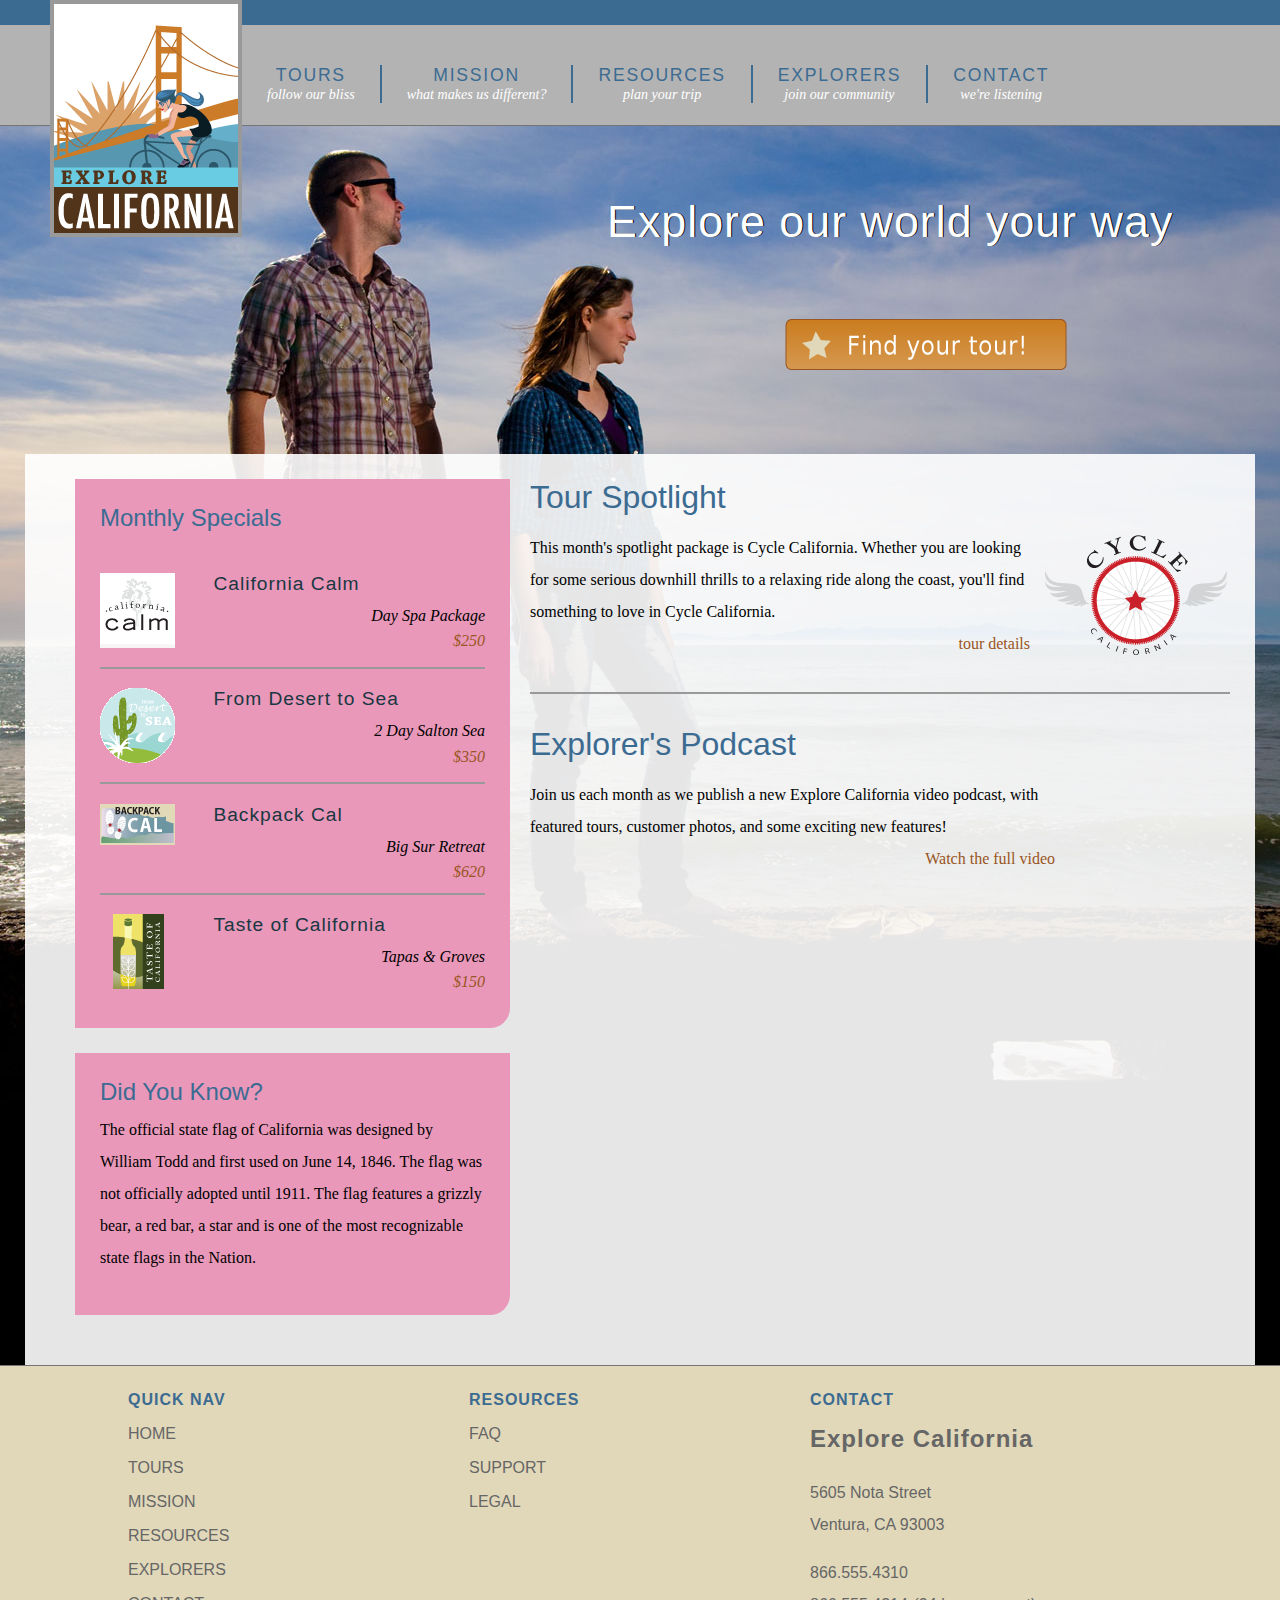
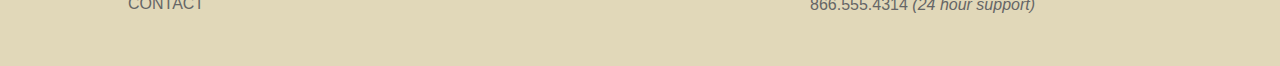
<file: index.html>
<!DOCTYPE html PUBLIC "-//W3C//DTD HTML 4.01 Transitional//EN"
   "http://www.w3.org/TR/html4/loose.dtd">
<html lang="en">
  <head>
    <meta http-equiv="Content-Type" content="text/html; charset=utf-8">
    <title>Explore California: Affordable Outdoor Tours</title>
    <link href="assets/stylesheets/main.css" rel="stylesheet" type="text/css" media="all">
    <script src="assets/javascripts/jquery-1.5.1.min.js"></script>
    <script src="assets/javascripts/jquery-ui-1.8.10.custom.min.js"></script>
    <script src="assets/javascripts/menus.js"></script>
  </head>
  <body id="home">
    <div id="wrapper">

      <div id="mainHeader">
        <a href="index.html" title="home" class="logo">
          <div id="logo">
            <h1>Explore California</h1>
          </div>
        </a>
        <div id="siteNav">
          <h1>Where do you want to go?</h1>
          <ul>
            <li><a href="tours.html" title="Our tours">Tours <br /><span class="tagline">follow our bliss</span></a>
              <ul>
                <li><a href="tours.html" title="Our tours">All Tours</a></li>
                <li><a href="tours.html" title="find tours">Tours by Activity</a></li>
                <li><a href="tours.html" title="find tours">Tours by Region</a></li>
                <li><a href="tours.html" title="find tours">Tour Finder</a></li>
              </ul>
            </li>
            <li><a href="mission.html" title="What we believe">Mission <br /><span class="tagline">what makes us different?</span></a></li>
            <li><a href="resources.html" title="planning resources">Resources <br /><span class="tagline">plan your trip</span></a>
              <ul>
                <li><a href="resources/faq.html" title="Got questions?">Tour FAQs</a></li>
                <li><a href="resources/additional_resources.html" title="additional resources">Tour Information</a></li>
                <li><a href="resources/terms.html" title="terms and conditions">Site Terms</a></li>
              </ul>
            </li>
            <li><a href="explorers.html" title="Our community">Explorers <br /><span class="tagline">join our community</span></a>
              <ul>
                <li><a href="explorers/join.html" title="join our community">Join the Explorers</a></li>
                <li><a href="blog/index.html" title="read our blog!">Read our Blog</a></li>
                <li><a href="explorers/gallery.html" title="contributor photos">Tour Photos</a></li>
                <li><a href="explorers/video.html" title="check out our podcast">Video podcast</a></li>
              </ul>
            </li>
            <li><a href="contact.html" title="contact us">Contact <br /><span class="tagline">we're listening</span></a>
              <ul>
                <li><a href="support.html" title="need help?">Support</a></li>
              </ul>
            </li>
          </ul>
        </div>
      </div>

      <div id="actionCall">
        <h1>Explore our world your way</h1>
        <a href="tours.html" title="Find your tour!"><h2>Find your tour</h2></a>
      </div>

      <div id="contentWrapper">
        <div id="mainContent">
          <div id="mainArticle"> 
            <h1>Tour Spotlight</h1>
            <p class="spotlight">This month's spotlight package is Cycle California. Whether you are looking for some serious downhill thrills to a relaxing ride along the coast, you'll find something to love in Cycle California.<br /> <span class="accent"><a href="tours_cycle.html" title="Cycle California">tour details</a></span></p>
            
            <h1>Explorer's Podcast</h1>
            <p class="videoText">Join us each month as we publish a new Explore California video podcast, with featured tours, customer photos, and some exciting new features!<span class="accent"><a href="explorers/video.html" title="Video Podcast">Watch the full video</a></span></p>
          </div>
        </div>
        
        <div id="secondaryContent">
          <div id="specials" class="callOut">
            <h1>Monthly Specials</h1>
            <h2 class="top"><img src="assets/images/calm_bug.gif" alt="California Calm" width="75" height="75" />California Calm</h2>
            <p>Day Spa Package <br />
              <a href="tours/tour_detail_cycle.html">$250</a></p>
            <h2><img src="assets/images/desert_bug.gif" alt="From desert to sea" width="75" height="75" />From Desert to Sea</h2>
            <p>2 Day Salton Sea <br />
              <a href="tours/tour_detail_cycle.html">$350</a></p>
            <h2><img src="assets/images/backpack_bug.gif" alt="Backpack Cal" width="75" height="41" />Backpack Cal</h2>
            <p>Big Sur Retreat <br />
              <a href="tours/tour_detail_cycle.html">$620</a></p>
            <h2><img src="assets/images/taste_bug.gif" alt="Taste of California" width="75" height="75" />Taste of California</h2>
            <p>Tapas &amp; Groves <br />
              <a href="tours/tour_detail_taste.html">$150</a></p>
          </div>
        
          <div id="trivia" class="callOut">
            <h1>Did You Know?</h1>
            <p>The official state flag of California was designed by William Todd and first used on June 14, 1846. The flag was not officially adopted until 1911. The flag features a grizzly bear, a red bar, a star and is one of the most recognizable state flags in the Nation.</p>
          </div>
        </div>
      </div>
  
      <div id="pageFooter">
        <div id="quickLinks">
          <h1>Quick Nav</h1>
          <ul id="quickNav">
            <li><a href="index.html" title="Our home page">Home</a></li>
            <li><a href="tours.html" title="Explore our tours">Tours</a></li>
            <li><a href="mission.html" title="What we think">Mission</a></li>
            <li><a href="resources.html" title="Guidance and planning">Resources</a></li>
            <li><a href="explorers.html" title="Join our community">Explorers</a></li>
            <li><a href="contact.html" title="Contact and support">Contact</a></li>
          </ul>
        </div>
        <div id="footerResources">
          <h1>Resources</h1>
          <ul id="quickNav">
            <li><a href="resources/faq.html" title="Our home page">FAQ</a></li>
            <li><a href="support.html" title="Need help?">Support</a></li>
            <li><a href="resources/legal.html" title="The fine print">Legal</a></li>
          </ul>
        </div>
        <div id="companyInfo">
          <h1>Contact</h1>
          <h2>Explore California</h2>
          <p>5605 Nota Street<br />
            Ventura, CA 93003</p>
          <p>866.555.4310<br />866.555.4314 <em>(24 hour support)</em></p>
        </div>
      </div>
    </div>
  </body>
</html>
</file>
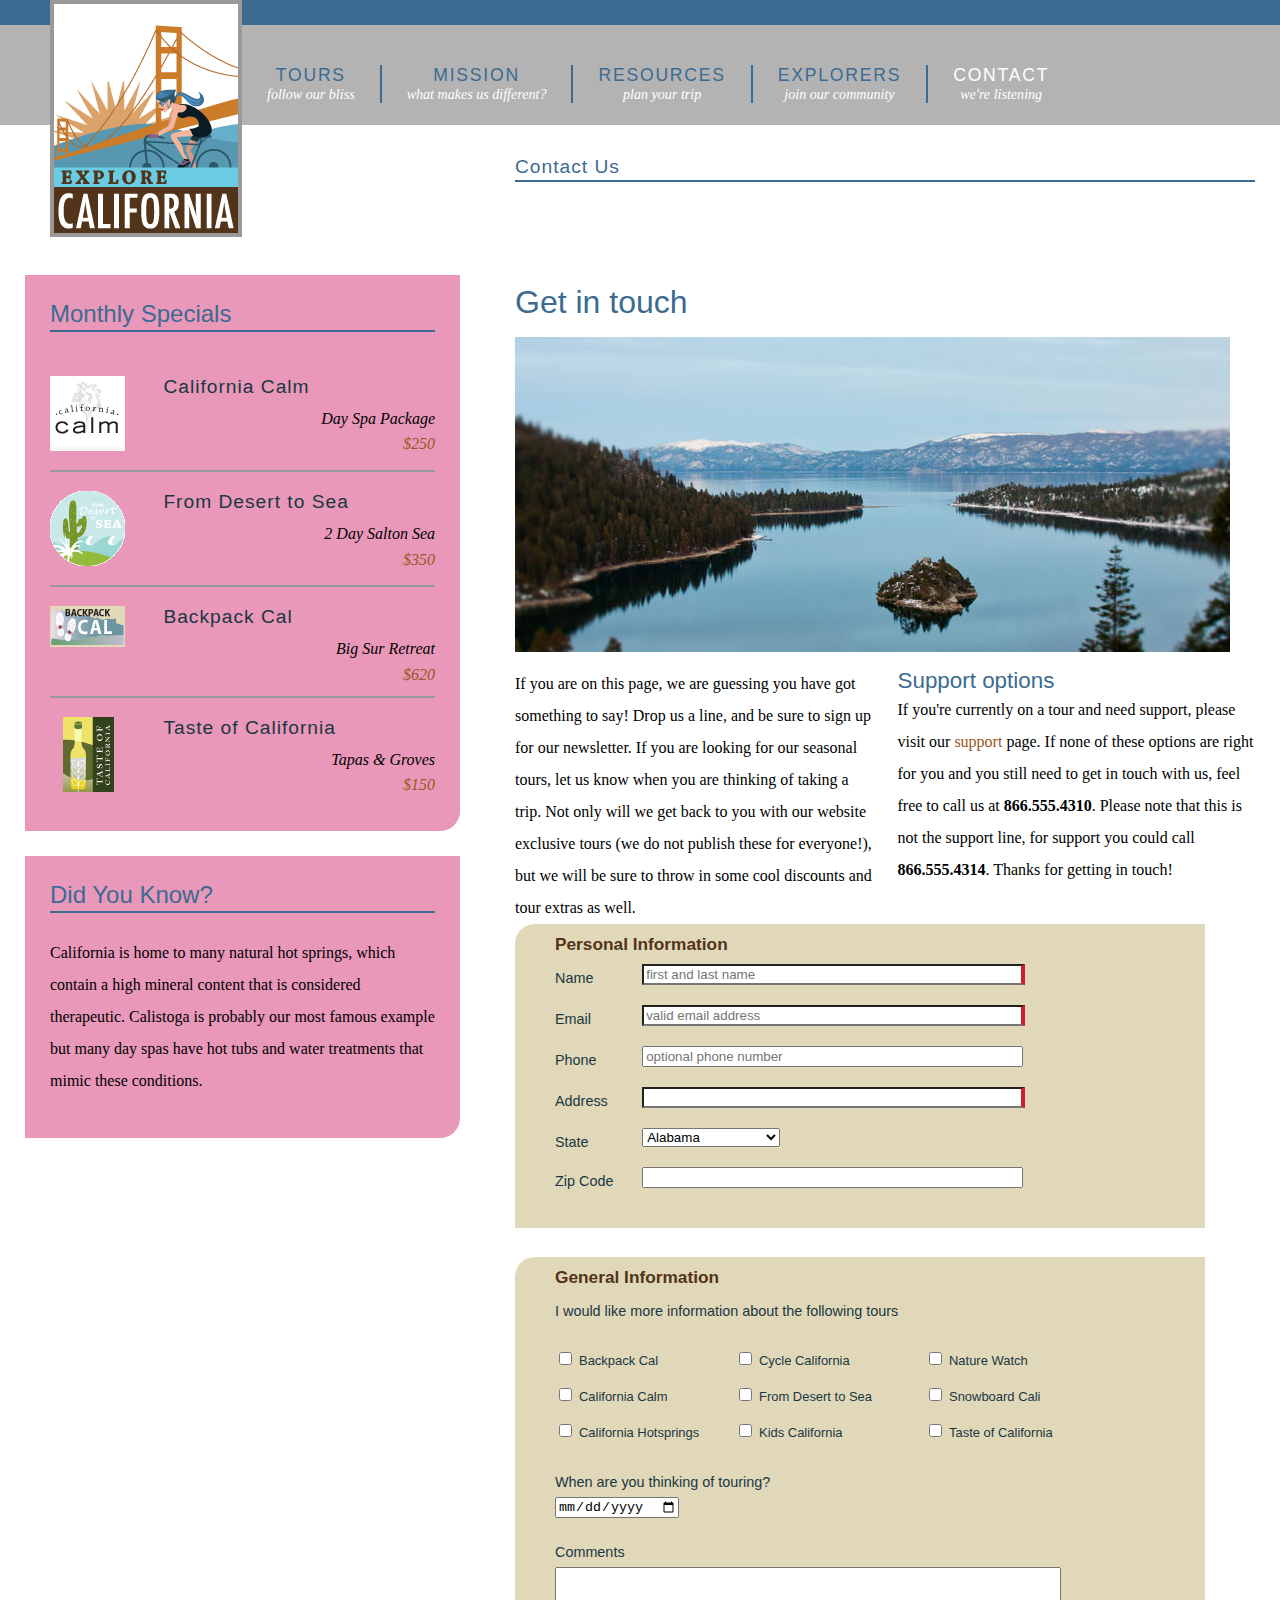
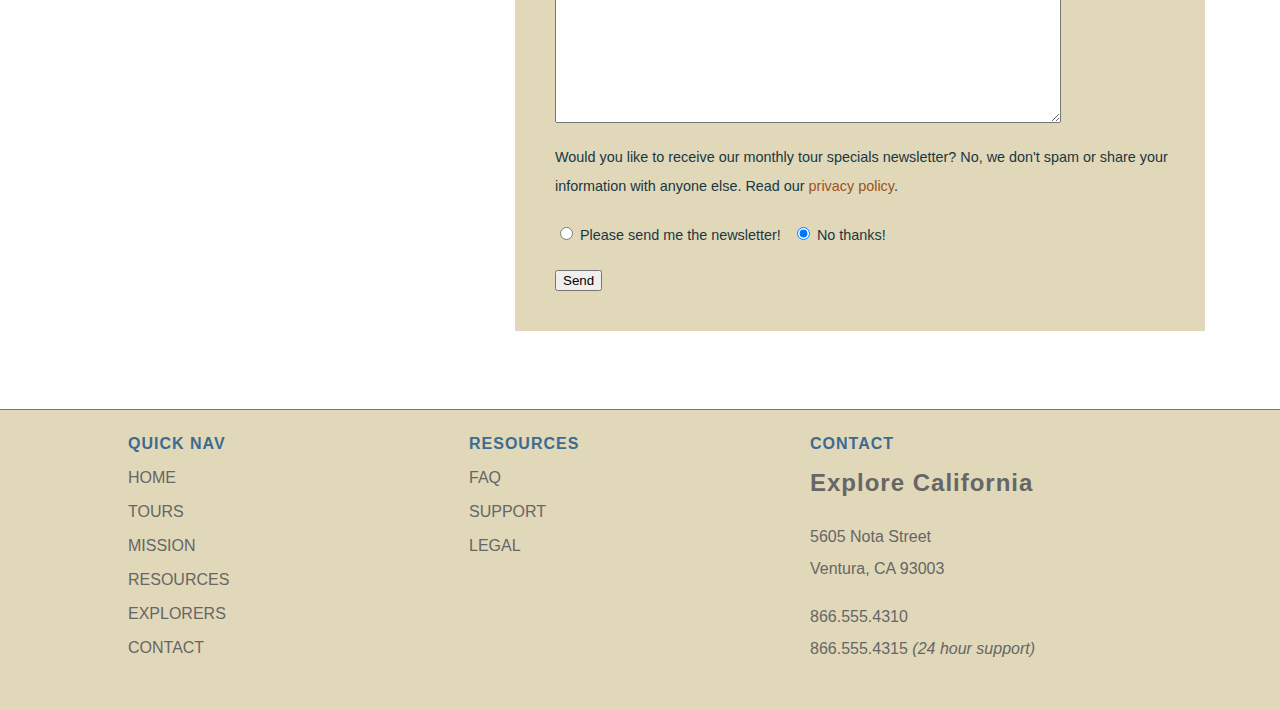
<file: contact.html>
<!DOCTYPE html PUBLIC "-//W3C//DTD HTML 4.01 Transitional//EN"
   "http://www.w3.org/TR/html4/loose.dtd">
<html lang="en">
  <head>
    <meta http-equiv="Content-Type" content="text/html; charset=utf-8">
    <title>Explore California: Contact</title>
    <link href="assets/stylesheets/main.css" rel="stylesheet" type="text/css" media="all">
    <script src="assets/javascripts/jquery-1.5.1.min.js"></script>
    <script src="assets/javascripts/jquery-ui-1.8.10.custom.min.js"></script>
    <script src="assets/javascripts/menus.js"></script>
  </head>
  <body>
    <div id="wrapper">

      <div id="mainHeader">
        <a href="index.html" title="home" class="logo">
          <div id="logo">
            <h1>Explore California</h1>
          </div>
        </a>
        <div id="siteNav">
          <h1>Where do you want to go?</h1>
          <ul>
            <li><a href="tours.html" title="Our tours">Tours <br /><span class="tagline">follow our bliss</span></a>
              <ul>
                <li><a href="tours.html" title="Our tours">All Tours</a></li>
                <li><a href="tours.html" title="find tours">Tours by Activity</a></li>
                <li><a href="tours.html" title="find tours">Tours by Region</a></li>
                <li><a href="tours.html" title="find tours">Tour Finder</a></li>
              </ul>
            </li>
            <li><a href="mission.html" title="What we believe">Mission <br /><span class="tagline">what makes us different?</span></a></li>
            <li><a href="resources.html" title="planning resources">Resources <br /><span class="tagline">plan your trip</span></a>
              <ul>
                <li><a href="resources/faq.html" title="Got questions?">Tour FAQs</a></li>
                <li><a href="resources/additional_resources.html" title="additional resources">Tour Information</a></li>
                <li><a href="resources/terms.html" title="terms and conditions">Site Terms</a></li>
              </ul>
            </li>
            <li><a href="explorers.html" title="Our community">Explorers <br /><span class="tagline">join our community</span></a>
              <ul>
                <li><a href="explorers/join.html" title="join our community">Join the Explorers</a></li>
                <li><a href="blog/index.html" title="read our blog!">Read our Blog</a></li>
                <li><a href="explorers/gallery.html" title="contributor photos">Tour Photos</a></li>
                <li><a href="explorers/video.html" title="check out our podcast">Video podcast</a></li>
              </ul>
            </li>
            <li><a href="contact.html" title="contact us" class="current">Contact <br /><span class="tagline">we're listening</span></a>
              <ul>
                <li><a href="support.html" title="need help?">Support</a></li>
              </ul>
            </li>
          </ul>
        </div>
      </div>
  
      <div id="mainContent">
        <div id="contentHeader" class="hasCrumbs">
          <h1>Contact Us</h1>
          <div id="subLinks">
            <ul>
              <li><a href="support.html" title="need help?">Support</a></li>
            </ul>
          </div>
        </div>
  
        <div id="mainArticle">
          <h1>Get in touch</h1>
          <img src="assets/images/emerald_bay.jpg" alt="Beautiful Lake Tahoe" class="articleImage" />
          <div class="multiCol">
            <p>If you are on this page, we are guessing you have got something to say! Drop us a line, and be sure to sign up for our newsletter. If you are looking for our seasonal tours, let us know when you are thinking of taking a trip. Not only will we get back to you with our website exclusive tours (we do not publish these for everyone!), but we will be sure to throw in some cool discounts and tour extras as well.</p>
   
            <h2>Support options</h2>
            <p>If you're currently on a tour and need support, please visit our <a href="support.html">support</a> page. If none of these options are right for you and you still need to get in touch with us, feel free to call us at<span class="phone"> <strong>866.555.4310</strong>. Please note that this is not the support line, for support you could call </span><strong>866.555.4314</strong>. Thanks for getting in touch!</p>
          </div>
   
          <form id="frmContact" name="frmContact" method="post" action="contact_process.html">
            <fieldset id="personalInfo">
              <legend><strong>Personal Information</strong></legend>
              <p>
                <label for="name">Name</label>
                <input name="name" type="text" class="text" id="name" tabindex="100" placeholder="first and last name" required>
              </p>
              <p>
                <label for="email">Email</label>
                <input name="email" type="email" class="text" id="email" tabindex="110" placeholder="valid email address"  required>
              </p>
              <p>
                <label for="phone">Phone</label>
                <input name="phone" type="tel" class="text" id="phone" tabindex="130" placeholder="optional phone number">
              </p>
              <p>
                <label for="address">Address</label>
                <input name="address" type="text" class="text" id="address" tabindex="140" required>
              </p>
              <p>
                <label for="state">State</label>
                <select name="state" id="state" tabindex="150">
                  <option value="AL">Alabama</option>
                  <option value="AK">Alaska</option>
                  <option value="AZ">Arizona</option>
                  <option value="AR">Arkansas</option>
                  <option value="CA">California</option>
                  <option value="CO">Colorado</option>
                  <option value="CT">Connecticut</option>
                  <option value="DE">Delaware</option>
                  <option value="DC">District of Columbia</option>
                  <option value="FL">Florida</option>
                  <option value="GA">Georgia</option>
                  <option value="HI">Hawaii</option>
                  <option value="ID">Idaho</option>
                  <option value="IL">Illinois</option>
                  <option value="IN">Indiana</option>
                  <option value="IA">Iowa</option>
                  <option value="KA">Kansas</option>
                  <option value="KY">Kentucky</option>
                  <option value="LA">Louisiana</option>
                  <option value="ME">Maine</option>
                  <option value="MD">Maryland</option>
                  <option value="MA">Massachusetts</option>
                  <option value="MI">Michigan</option>
                  <option value="MN">Minnesota</option>
                  <option value="MO">Missouri</option>
                  <option value="MT">Montana</option>
                  <option value="NE">Nebraska</option>
                  <option value="NV">Nevada</option>
                  <option value="NH">New Hampshire</option>
                  <option value="NJ">New Jersey</option>
                  <option value="NM">New Mexico</option>
                  <option value="NY">New York</option>
                  <option value="NC">North Carolina</option>
                  <option value="ND">North Dakota</option>
                  <option value="OH">Ohio</option>
                  <option value="OK">Oklahoma</option>
                  <option value="OR">Oregon</option>
                  <option value="PA">Pennsylvania</option>
                  <option value="RI">Rhode Island</option>
                  <option value="SC">South Carolina</option>
                  <option value="SD">South Dakota</option>
                  <option value="TN">Tennessee</option>
                  <option value="TX">Texas</option>
                  <option value="UT">Utah</option>
                  <option value="VT">Vermont</option>
                  <option value="VA">Virginia</option>
                  <option value="WA">Washington</option>
                  <option value="WV">West Virginia</option>
                  <option value="WI">Wisconsin</option>
                  <option value="WY">Wyoming</option>
                </select>
              </p>
              <p>
                <label for="zip">Zip Code</label>
                <input name="zip" type="text" class="text" id="zip" tabindex="160">
              </p>
            </fieldset>

            <fieldset id="generalInfo">
              <legend><strong>General Information</strong></legend>
              <p>I would like more information about the following tours</p>
              <div class="col1">
                <p>
                  <input type="checkbox" name="backpack" id="backpack" tabindex="170">
                  <label for="backpack">Backpack Cal</label>
                </p>
                <p>
                  <input type="checkbox" name="calm" id="calm" tabindex="180">
                  <label for="calm">California Calm</label>
                </p>
                <p>
                  <input type="checkbox" name="hotsprings" id="hotsprings" tabindex="190">
                  <label for="hotsprings">California Hotsprings</label>
                </p>
              </div>
              <div class="col2">
                <p>
                  <input type="checkbox" name="cycle" id="cycle" tabindex="210">
                  <label for="cycle">Cycle California</label>
                </p>
                <p>
                  <input type="checkbox" name="desert" id="desert" tabindex="220">
                  <label for="desert">From Desert to Sea</label>
                </p>
                <p>
                  <input type="checkbox" name="kids" id="kids" tabindex="230">
                  <label for="kids">Kids California</label>
                </p>
              </div>
              <div class="col3">
                <p>
                  <input type="checkbox" name="nature" id="nature" tabindex="240">
                  <label for="nature">Nature Watch</label>
                </p>
                <p>
                  <input type="checkbox" name="snowboard" id="snowboard" tabindex="250">
                  <label for="snowboard">Snowboard Cali</label>
                </p>
                <p>
                  <input type="checkbox" name="taste" id="taste" tabindex="260">
                  <label for="taste">Taste of California</label>
                </p>
              </div>
              <p class="clear">
                <label for="tripDate" class="inline">When are you thinking of touring?</label><br />
                <input type="date" name="tripDate" id="tripDate" tabindex="265">
              </p>
              <p class="clear">
                <label for="comments">Comments</label><br />
                <textarea name="comments2" id="comments" cols="45" rows="5" tabindex="270"></textarea>
              </p>
              <p>Would you like to receive our monthly tour specials newsletter? No, we don't spam or share your information with anyone else. Read our <a href="privacy.html">privacy policy</a>.</p>
              <p>
                <input type="radio" name="newsletter" id="newsletter_yes" value="yes" tabindex="280">
                <label for="newsletter_yes" class="inline break">Please send me the newsletter!</label>
                <input type="radio" name="newsletter" id="newsletter_no" value="no" tabindex="290" checked>
                <label for="newsletter_no" class="inline">No thanks!</label>
              </p>
              <p>
                <input type="submit" name="submit2" id="submit2" value="Send" tabindex="300">
              </p>
            </fieldset>
          </form>

        </div>
      </div>

      <div id="secondaryContent">
        <div id="specials" class="callOut">
          <h1>Monthly Specials</h1>
          <h2 class="top"><img src="assets/images/calm_bug.gif" alt="California Calm" width="75" height="75" />California Calm</h2>
          <p>Day Spa Package <br />
            <a href="tours/tour_detail_cycle.html">$250</a></p>
          <h2><img src="assets/images/desert_bug.gif" alt="From desert to sea" width="75" height="75" />From Desert to Sea</h2>
          <p>2 Day Salton Sea <br />
            <a href="tours/tour_detail_cycle.html">$350</a></p>
          <h2><img src="assets/images/backpack_bug.gif" alt="Backpack Cal" width="75" height="41" />Backpack Cal</h2>
          <p>Big Sur Retreat <br />
            <a href="tours/tour_detail_cycle.html">$620</a></p>
          <h2><img src="assets/images/taste_bug.gif" alt="Taste of California" width="75" height="75" />Taste of California</h2>
          <p>Tapas &amp; Groves <br />
            <a href="tours/tour_detail_taste.html">$150</a></p>
        </div>
        <div id="trivia" class="callOut">
          <h1>Did You Know?</h1>
          <p>California is home to many natural hot springs, which contain a high mineral content that is considered therapeutic. Calistoga is probably our most famous example but many day spas have hot tubs and water treatments that mimic these conditions.</p>
        </div>
      </div>
  
      <div id="pageFooter">
        <div id="quickLinks">
          <h1>Quick Nav</h1>
          <ul id="quickNav">
            <li><a href="index.html" title="Our home page">Home</a></li>
            <li><a href="tours.html" title="Explore our tours">Tours</a></li>
            <li><a href="mission.html" title="What we think">Mission</a></li>
            <li><a href="resources.html" title="Guidance and planning">Resources</a></li>
            <li><a href="explorers.html" title="Join our community">Explorers</a></li>
            <li><a href="contact.html" title="Contact and support">Contact</a></li>
          </ul>
        </div>
        <div id="footerResources">
          <h1>Resources</h1>
          <ul id="quickNav">
            <li><a href="resources/faq.html" title="Our home page">FAQ</a></li>
            <li><a href="support.html" title="Need help?">Support</a></li>
            <li><a href="resources/legal.html" title="The fine print">Legal</a></li>
          </ul>
        </div>
        <div id="companyInfo">
          <h1>Contact</h1>
          <h2>Explore California</h2>
          <p>5605 Nota Street<br />
            Ventura, CA 93003</p>
          <p>866.555.4310<br />866.555.4315 <em>(24 hour support)</em></p>
        </div>
      </div>
    </div>
  </body>
</html>
</file>
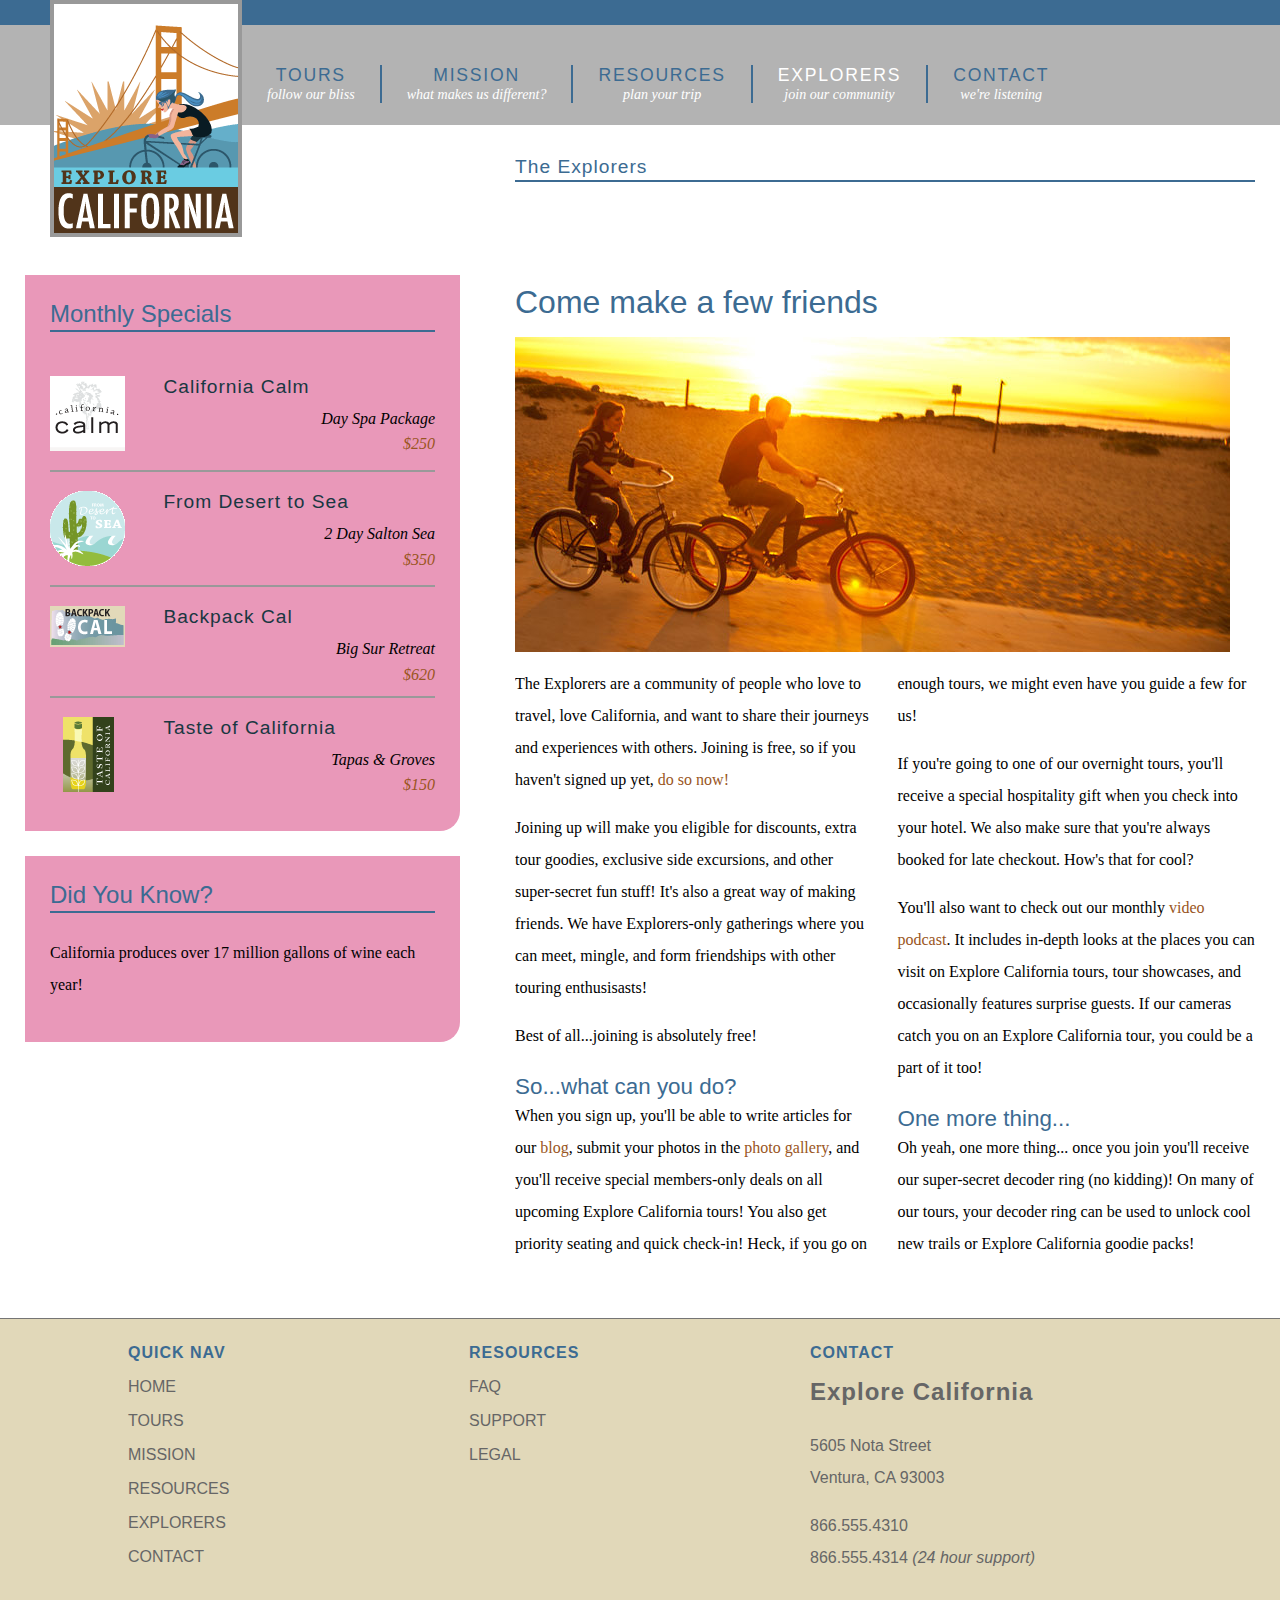
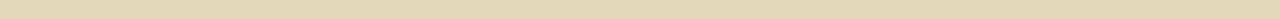
<file: explorers.html>
<!DOCTYPE html PUBLIC "-//W3C//DTD HTML 4.01 Transitional//EN"
   "http://www.w3.org/TR/html4/loose.dtd">
<html lang="en">
  <head>
  	<meta http-equiv="Content-Type" content="text/html; charset=utf-8">
    <title>Explore California: Explorers</title>
    <link href="assets/stylesheets/main.css" rel="stylesheet" type="text/css" media="all">
    <script src="assets/javascripts/jquery-1.5.1.min.js"></script>
    <script src="assets/javascripts/jquery-ui-1.8.10.custom.min.js"></script>
    <script src="assets/javascripts/menus.js"></script>
  </head>
  <body>
    <div id="wrapper">
      <div id="mainHeader">
        <a href="index.html" title="home" class="logo">
          <div id="logo">
            <h1>Explore California</h1>
          </div>
        </a>
        <div id="siteNav">
          <h1>Where do you want to go?</h1>
          <ul>
            <li><a href="tours.html" title="Our tours">Tours <br /><span class="tagline">follow our bliss</span></a>
              <ul>
                <li><a href="tours.html" title="Our tours">All Tours</a></li>
                <li><a href="tours.html" title="find tours">Tours by Activity</a></li>
                <li><a href="tours.html" title="find tours">Tours by Region</a></li>
                <li><a href="tours.html" title="find tours">Tour Finder</a></li>
              </ul>
            </li>
            <li><a href="mission.html" title="What we believe">Mission <br /><span class="tagline">what makes us different?</span></a></li>
            <li><a href="resources.html" title="planning resources">Resources <br /><span class="tagline">plan your trip</span></a>
              <ul>
                <li><a href="resources/faq.html" title="Got questions?">Tour FAQs</a></li>
                <li><a href="resources/additional_resources.html" title="additional resources">Tour Information</a></li>
                <li><a href="resources/terms.html" title="terms and conditions">Site Terms</a></li>
              </ul>
            </li>
            <li><a href="explorers.html" title="Our community" class="current">Explorers <br /><span class="tagline">join our community</span></a>
              <ul>
                <li><a href="explorers/join.html" title="join our community">Join the Explorers</a></li>
                <li><a href="blog/index.html" title="read our blog!">Read our Blog</a></li>
                <li><a href="explorers/gallery.html" title="contributor photos">Tour Photos</a></li>
                <li><a href="explorers/video.html" title="check out our podcast">Video podcast</a></li>
              </ul>
            </li>
            <li><a href="contact.html" title="contact us">Contact <br /><span class="tagline">we're listening</span></a>
              <ul>
                <li><a href="support.html" title="need help?">Support</a></li>
              </ul>
            </li>
          </ul>
        </div>
      </div>

      <div id="mainContent">
        <div id="contentHeader" class="hasCrumbs">
          <h1>The Explorers</h1>
          <div id="subLinks">
            <ul>
              <li><a href="explorers/join.html" title="join our community">Join the Explorers</a></li>
              <li><a href="blog/index.html" title="read our blog!"> Blog</a></li>
              <li><a href="explorers/gallery.html" title="contributor photos">Tour Photos</a></li>
              <li><a href="explorers/video.html" title="check out our podcast">Video podcast</a></li>
            </ul>
          </div>
        </div>
        <div id="mainArticle">
          <h1>Come make a few friends</h1>
          <img src="assets/images/bikes.jpg" alt="Come join us!" class="articleImage" />
          <div class="multiCol">
            <p>The Explorers are a community of people who love to travel, love California, and want to share their journeys and experiences with others. Joining is free, so if you haven't signed up yet, <a href="explorers/join.html">do so now!</a></p>
            <p>Joining up will make you eligible for discounts, extra tour goodies, exclusive side excursions, and other super-secret fun stuff! It's also a great way of making friends. We have Explorers-only gatherings where you can meet, mingle, and form friendships with other touring enthusisasts!</p>
            <p>Best of all...joining is absolutely free!</p>
          
            <h2>So...what can you do?</h2>
            <p>When you sign up, you'll be able to write articles for our <a href="http://www.explorecalifornia.org/blog">blog</a>, submit your photos in the <a href="explorers/gallery.html">photo gallery</a>, and you'll receive special members-only deals on all upcoming Explore California tours! You also get priority seating and quick check-in! Heck, if you go on enough tours, we might even have you guide a few for us!</p>
            <p>If you're going to one of our overnight tours, you'll receive a special hospitality gift when you check into your hotel. We also make sure that you're always booked for late checkout. How's that for cool?</p>
            <p>You'll also want to check out our monthly <a href="explorers/podcast.html">video podcast</a>. It includes in-depth looks at the places you can visit on Explore California tours, tour showcases, and occasionally features surprise guests. If our cameras catch you on an Explore California tour, you could be a part of it too!</p>
          
            <h2>One more thing...</h2>
            <p>Oh yeah, one more thing... once you join you'll receive our super-secret decoder ring (no kidding)! On many of our tours, your decoder ring can be used to unlock cool new trails or Explore California goodie packs!</p>
          </div>
        </div>
      </div>
  
      <div id="secondaryContent">
        <div id="specials" class="callOut">
          <h1>Monthly Specials</h1>
          <h2 class="top"><img src="assets/images/calm_bug.gif" alt="California Calm" width="75" height="75" />California Calm</h2>
          <p>Day Spa Package <br />
            <a href="tours/tour_detail_cycle.html">$250</a></p>
          <h2><img src="assets/images/desert_bug.gif" alt="From desert to sea" width="75" height="75" />From Desert to Sea</h2>
          <p>2 Day Salton Sea <br />
            <a href="tours/tour_detail_cycle.html">$350</a></p>
          <h2><img src="assets/images/backpack_bug.gif" alt="Backpack Cal" width="75" height="41" />Backpack Cal</h2>
          <p>Big Sur Retreat <br />
            <a href="tours/tour_detail_cycle.html">$620</a></p>
          <h2><img src="assets/images/taste_bug.gif" alt="Taste of California" width="75" height="75" />Taste of California</h2>
          <p>Tapas &amp; Groves <br />
            <a href="tours/tour_detail_taste.html">$150</a></p>
        </div>
        <div id="trivia" class="callOut">
          <h1>Did You Know?</h1>
          <p>California produces over 17 million gallons of wine each year!</p>
        </div>
      </div>
  
      <div id="pageFooter">
        <div id="quickLinks">
          <h1>Quick Nav</h1>
          <ul id="quickNav">
            <li><a href="index.html" title="Our home page">Home</a></li>
            <li><a href="tours.html" title="Explore our tours">Tours</a></li>
            <li><a href="mission.html" title="What we think">Mission</a></li>
            <li><a href="resources.html" title="Guidance and planning">Resources</a></li>
            <li><a href="explorers.html" title="Join our community">Explorers</a></li>
            <li><a href="contact.html" title="Contact and support">Contact</a></li>
          </ul>
        </div>
        <div id="footerResources">
          <h1>Resources</h1>
          <ul id="quickNav">
            <li><a href="resources/faq.html" title="Our home page">FAQ</a></li>
            <li><a href="support.html" title="Need help?">Support</a></li>
            <li><a href="resources/legal.html" title="The fine print">Legal</a></li>
          </ul>
        </div>
        <div id="companyInfo">
          <h1>Contact</h1>
          <h2>Explore California</h2>
          <p>5605 Nota Street<br />
            Ventura, CA 93003</p>
          <p>866.555.4310<br />866.555.4314 <em>(24 hour support)</em></p>
        </div>
      </div>
    </div>
  </body>
</html>
</file>
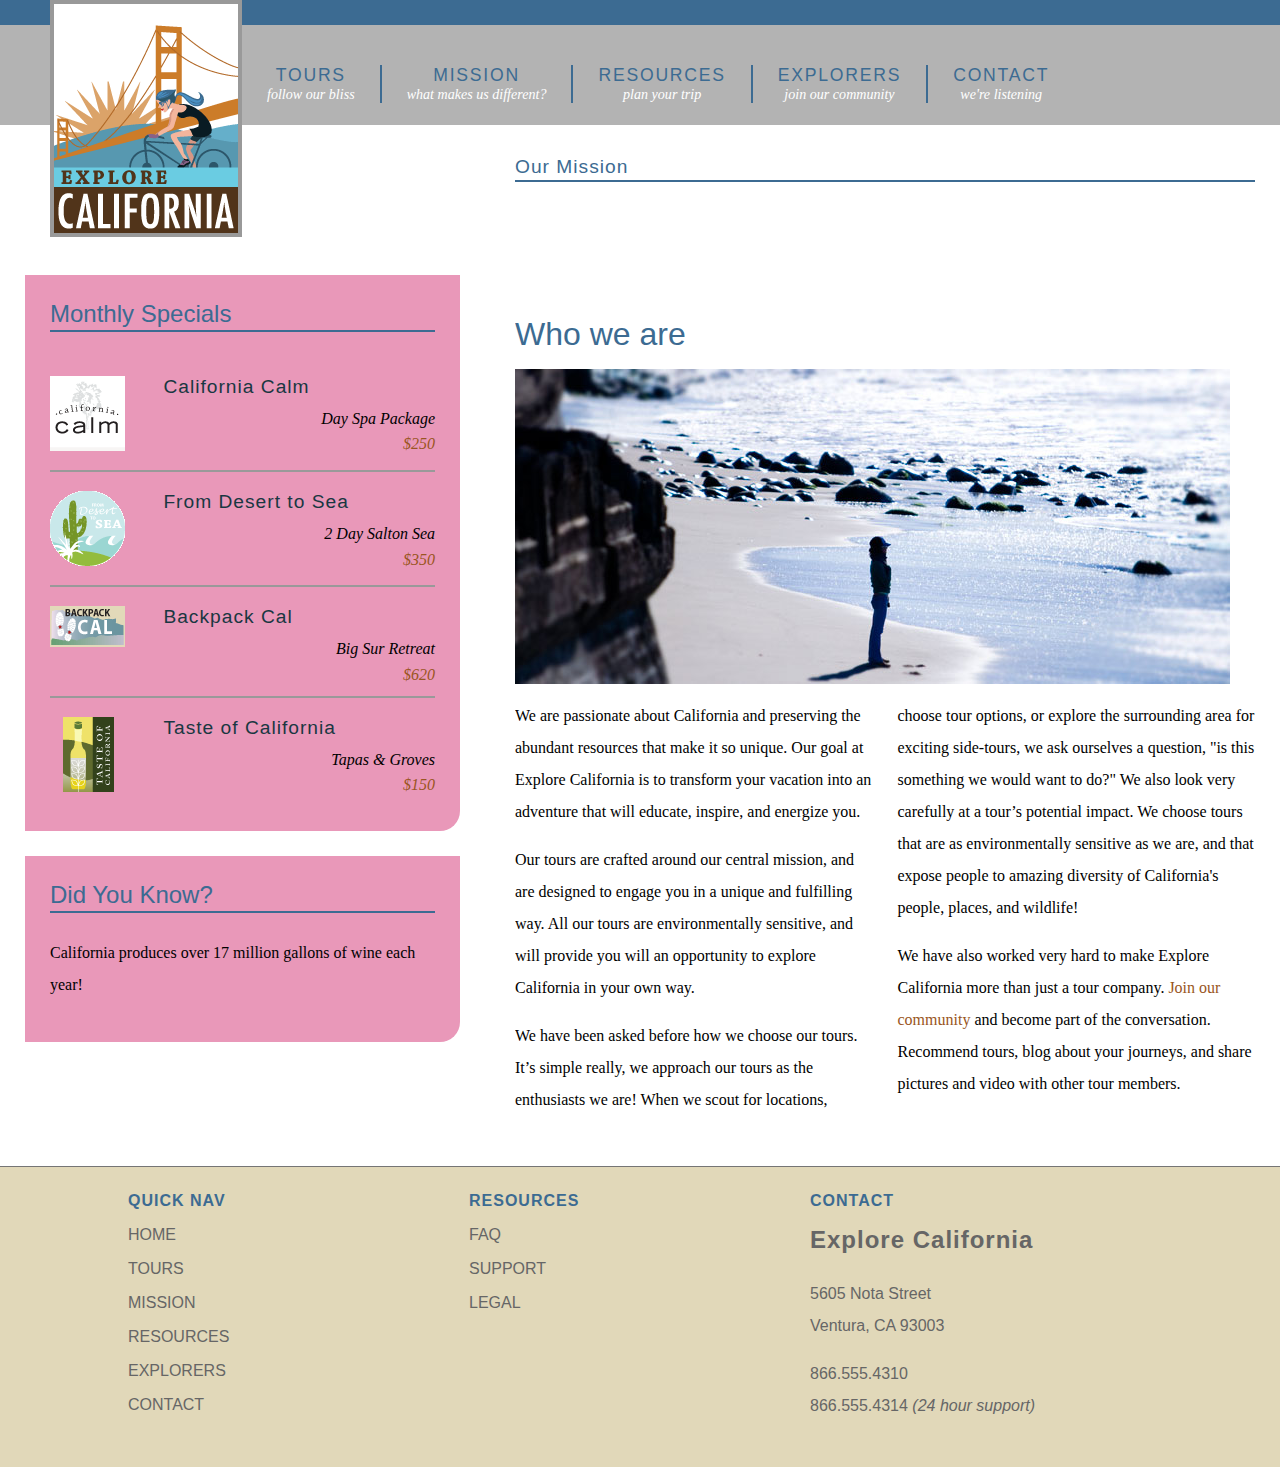
<file: mission.html>
<!DOCTYPE html PUBLIC "-//W3C//DTD HTML 4.01 Transitional//EN"
   "http://www.w3.org/TR/html4/loose.dtd">
<html lang="en">
  <head>
    <meta http-equiv="Content-Type" content="text/html; charset=utf-8">
    <title>Explore California: Mission</title>
    <link href="assets/stylesheets/main.css" rel="stylesheet" type="text/css" media="all">
    <script src="assets/javascripts/jquery-1.5.1.min.js"></script>
    <script src="assets/javascripts/jquery-ui-1.8.10.custom.min.js"></script>
    <script src="assets/javascripts/menus.js"></script>
  </head>
  <body>
    <div id="wrapper">

      <div id="mainHeader">
        <a href="index.html" title="home" class="logo">
          <div id="logo">
            <h1>Explore California</h1>
          </div>
        </a>
        <div id="siteNav">
          <h1>Where do you want to go?</h1>
          <ul>
            <li><a href="tours.html" title="Our tours">Tours <br /><span class="tagline">follow our bliss</span></a>
              <ul>
                <li><a href="tours.html" title="Our tours">All Tours</a></li>
                <li><a href="tours.html" title="find tours">Tours by Activity</a></li>
                <li><a href="tours.html" title="find tours">Tours by Region</a></li>
                <li><a href="tours.html" title="find tours">Tour Finder</a></li>
              </ul>
            </li>
            <li><a href="mission.html" title="What we believe">Mission <br /><span class="tagline" class="current">what makes us different?</span></a></li>
            <li><a href="resources.html" title="planning resources">Resources <br /><span class="tagline">plan your trip</span></a>
              <ul>
                <li><a href="resources/faq.html" title="Got questions?">Tour FAQs</a></li>
                <li><a href="resources/additional_resources.html" title="additional resources">Tour Information</a></li>
                <li><a href="resources/terms.html" title="terms and conditions">Site Terms</a></li>
              </ul>
            </li>
            <li><a href="explorers.html" title="Our community">Explorers <br /><span class="tagline">join our community</span></a>
              <ul>
                <li><a href="explorers/join.html" title="join our community">Join the Explorers</a></li>
                <li><a href="blog/index.html" title="read our blog!">Read our Blog</a></li>
                <li><a href="explorers/gallery.html" title="contributor photos">Tour Photos</a></li>
                <li><a href="explorers/video.html" title="check out our podcast">Video podcast</a></li>
              </ul>
            </li>
            <li><a href="contact.html" title="contact us">Contact <br /><span class="tagline">we're listening</span></a>
              <ul>
                <li><a href="support.html" title="need help?">Support</a></li>
              </ul>
            </li>
          </ul>
        </div>
      </div>

      <div id="mainContent">
        <div id="contentHeader">
          <h1>Our Mission</h1>
        </div>
        <div id="mainArticle">
          <h1>Who we are</h1>
          <img src="assets/images/mission_look.jpg" alt="Looking out at the Pacific" class="articleImage" />
          <div class="multiCol">
            <p>We are passionate about California and preserving the abundant resources that make it so unique. Our goal at Explore California is to transform your vacation into an adventure that will educate, inspire, and energize you.</p> 
            <p>Our tours are crafted around our central mission, and are designed to engage you in a unique and fulfilling way. All our tours are  environmentally sensitive, and will provide you will an opportunity to explore California in your own way.</p>
            <p>We have been asked before how we choose our tours. It&rsquo;s simple really, we approach our tours as the enthusiasts we are! When we scout for locations, choose tour options, or explore the surrounding area for exciting side-tours, we ask ourselves a question, &quot;is this something we would want to do?&quot; We also look very carefully at a tour&rsquo;s potential impact. We choose tours that are as environmentally sensitive as we are, and that expose people to amazing diversity of California's people, places, and wildlife!</p>
            <p>We have also worked very hard to make Explore California more than just a tour company. <a href="explorers/join.html">Join our community</a> and become part of the conversation. Recommend tours, blog about your journeys, and share pictures and video with other tour members.</p>
          </div>
        </div>
      </div>
      
      <div id="secondaryContent">
        <div id="specials" class="callOut">
          <h1>Monthly Specials</h1>
          <h2 class="top"><img src="assets/images/calm_bug.gif" alt="California Calm" width="75" height="75" />California Calm</h2>
          <p>Day Spa Package <br />
            <a href="tours/tour_detail_cycle.html">$250</a></p>
          <h2><img src="assets/images/desert_bug.gif" alt="From desert to sea" width="75" height="75" />From Desert to Sea</h2>
          <p>2 Day Salton Sea <br />
            <a href="tours/tour_detail_cycle.html">$350</a></p>
          <h2><img src="assets/images/backpack_bug.gif" alt="Backpack Cal" width="75" height="41" />Backpack Cal</h2>
          <p>Big Sur Retreat <br />
            <a href="tours/tour_detail_cycle.html">$620</a></p>
          <h2><img src="assets/images/taste_bug.gif" alt="Taste of California" width="75" height="75" />Taste of California</h2>
          <p>Tapas &amp; Groves <br />
            <a href="tours/tour_detail_taste.html">$150</a></p>
        </div>
        <div id="trivia" class="callOut">
          <h1>Did You Know?</h1>
          <p>California produces over 17 million gallons of wine each year!</p>
        </div>
      </div>
      
      <div id="pageFooter">
        <div id="quickLinks">
          <h1>Quick Nav</h1>
          <ul id="quickNav">
            <li><a href="index.html" title="Our home page">Home</a></li>
            <li><a href="tours.html" title="Explore our tours">Tours</a></li>
            <li><a href="mission.html" title="What we think">Mission</a></li>
            <li><a href="resources.html" title="Guidance and planning">Resources</a></li>
            <li><a href="explorers.html" title="Join our community">Explorers</a></li>
            <li><a href="contact.html" title="Contact and support">Contact</a></li>
          </ul>
        </div>
        <div id="footerResources">
          <h1>Resources</h1>
          <ul id="quickNav">
            <li><a href="resources/faq.html" title="Our home page">FAQ</a></li>
            <li><a href="support.html" title="Need help?">Support</a></li>
            <li><a href="resources/legal.html" title="The fine print">Legal</a></li>
          </ul>
        </div>
        <div id="companyInfo">
          <h1>Contact</h1>
          <h2>Explore California</h2>
          <p>5605 Nota Street<br />
            Ventura, CA 93003</p>
          <p>866.555.4310<br />866.555.4314 <em>(24 hour support)</em></p>
        </div>
      </div>
    </div>
  </body>
</html>
</file>
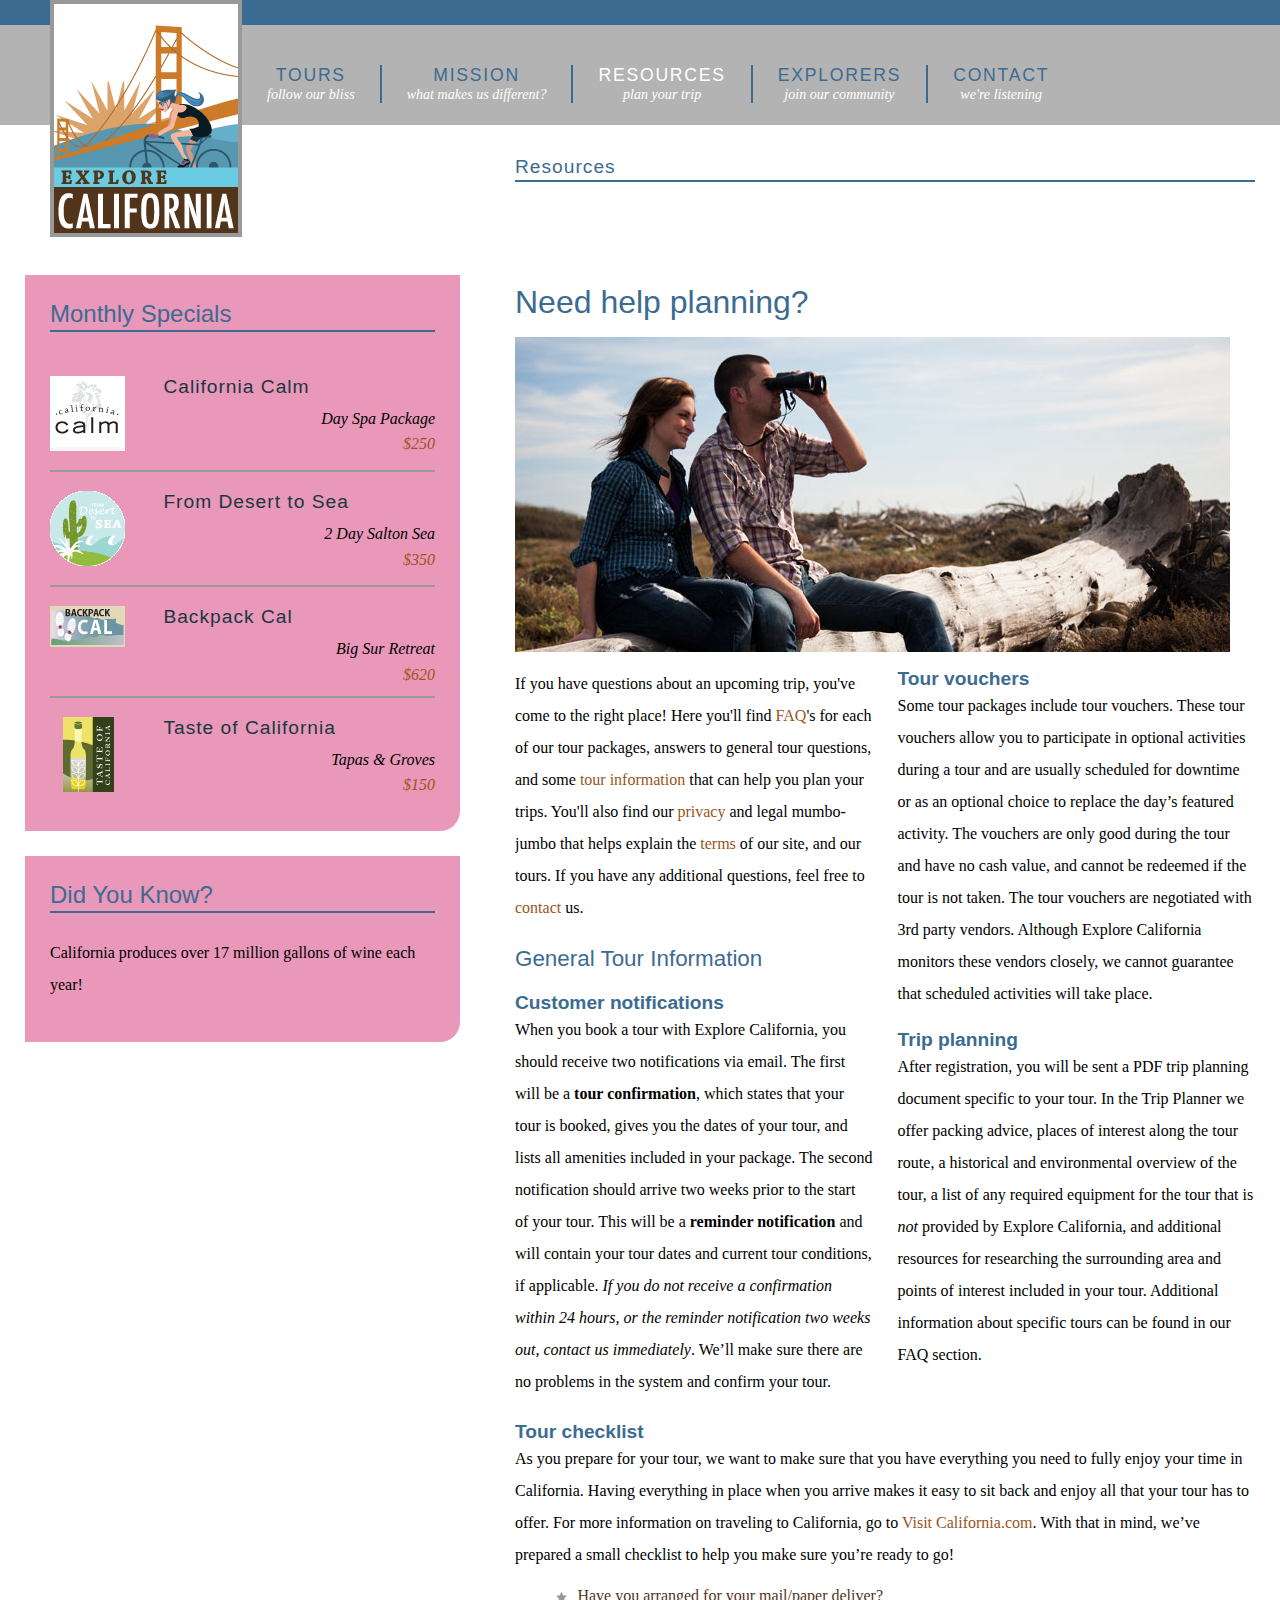
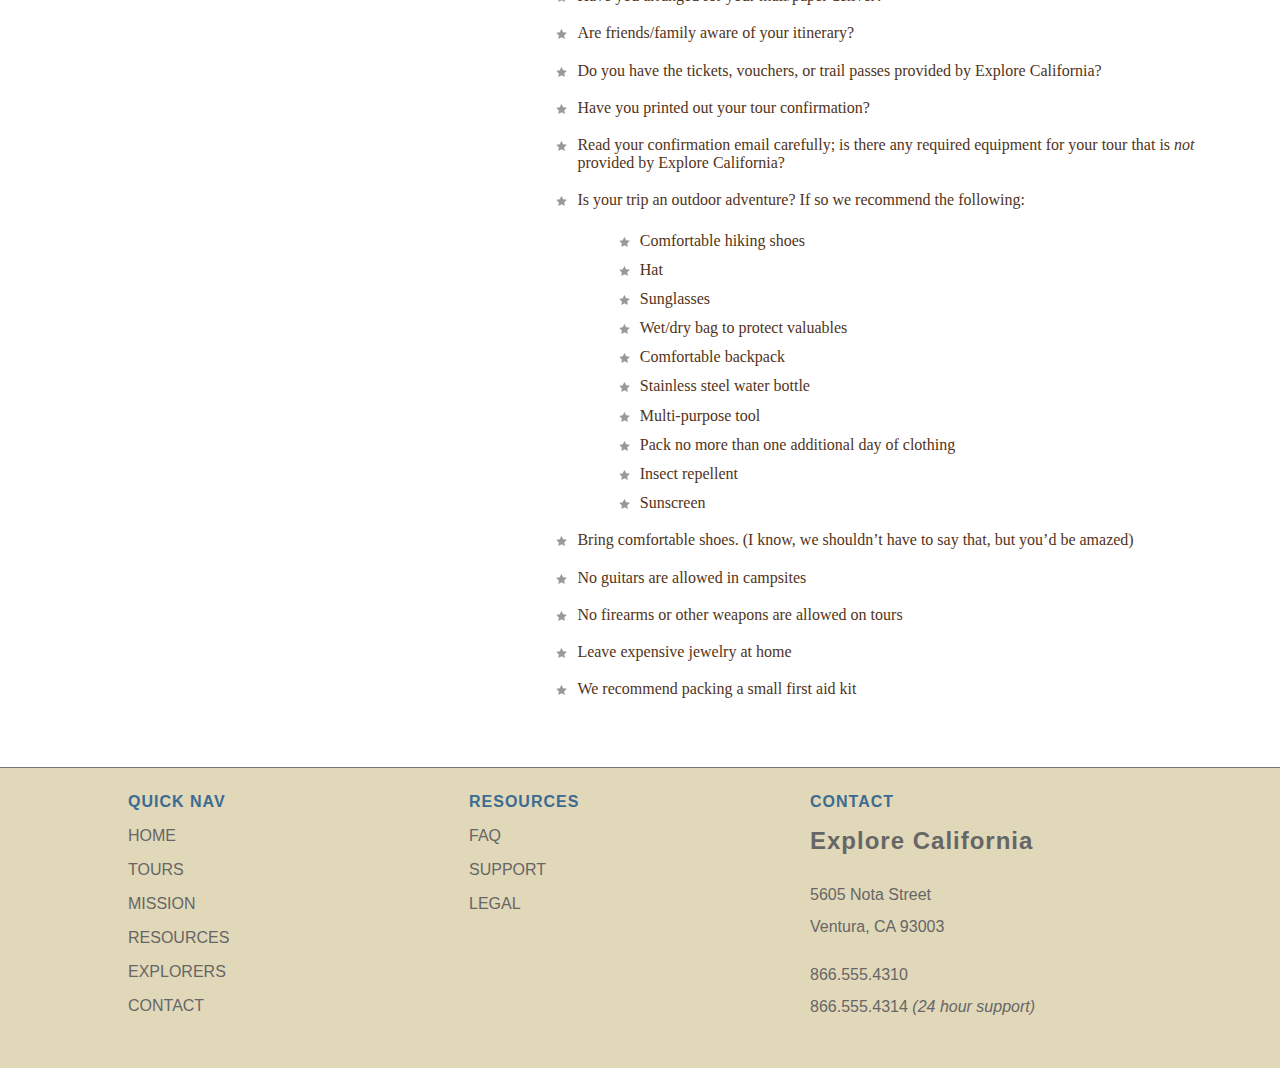
<file: resources.html>
<!DOCTYPE html PUBLIC "-//W3C//DTD HTML 4.01 Transitional//EN"
   "http://www.w3.org/TR/html4/loose.dtd">
<html lang="en">
  <head>
    <meta http-equiv="Content-Type" content="text/html; charset=utf-8">
    <title>Explore California: Resources</title>
    <link href="assets/stylesheets/main.css" rel="stylesheet" type="text/css" media="all">
    <script src="assets/javascripts/jquery-1.5.1.min.js"></script>
    <script src="assets/javascripts/jquery-ui-1.8.10.custom.min.js"></script>
    <script src="assets/javascripts/menus.js"></script>
  </head>
  <body>
    <div id="wrapper">

      <div id="mainHeader">
        <a href="index.html" title="home" class="logo">
          <div id="logo">
            <h1>Explore California</h1>
          </div>
        </a>
        <div id="siteNav">
          <h1>Where do you want to go?</h1>
          <ul>
            <li><a href="tours.html" title="Our tours">Tours <br /><span class="tagline">follow our bliss</span></a>
              <ul>
                <li><a href="tours.html" title="Our tours">All Tours</a></li>
                <li><a href="tours.html" title="find tours">Tours by Activity</a></li>
                <li><a href="tours.html" title="find tours">Tours by Region</a></li>
                <li><a href="tours.html" title="find tours">Tour Finder</a></li>
              </ul>
            </li>
            <li><a href="mission.html" title="What we believe">Mission <br /><span class="tagline">what makes us different?</span></a></li>
            <li><a href="resources.html" title="planning resources" class="current">Resources <br /><span class="tagline">plan your trip</span></a>
              <ul>
                <li><a href="resources/faq.html" title="Got questions?">Tour FAQs</a></li>
                <li><a href="resources/additional_resources.html" title="additional resources">Tour Information</a></li>
                <li><a href="resources/terms.html" title="terms and conditions">Site Terms</a></li>
              </ul>
            </li>
            <li><a href="explorers.html" title="Our community">Explorers <br /><span class="tagline">join our community</span></a>
              <ul>
                <li><a href="explorers/join.html" title="join our community">Join the Explorers</a></li>
                <li><a href="blog/index.html" title="read our blog!">Read our Blog</a></li>
                <li><a href="explorers/gallery.html" title="contributor photos">Tour Photos</a></li>
                <li><a href="explorers/video.html" title="check out our podcast">Video podcast</a></li>
              </ul>
            </li>
            <li><a href="contact.html" title="contact us">Contact <br /><span class="tagline">we're listening</span></a>
              <ul>
                <li><a href="support.html" title="need help?">Support</a></li>
              </ul>
            </li>
          </ul>
        </div>
      </div>
  
      <div id="mainContent">
        <div id="contentHeader" class="hasCrumbs">
          <h1>Resources</h1>
          <div id="subLinks">
  		      <ul>
              <li><a href="resources/faq.html" title="Got questions?">Tour FAQs</a></li>
              <li><a href="resources/additional_resources.html" title="additional resources">Tour Information</a></li>
              <li><a href="resources/terms.html" title="terms and conditions">Site Terms</a></li>
            </ul>
          </div>
        </div>
        
        <div id="mainArticle">
          <h1>Need help planning?</h1>
          <img src="assets/images/looking.jpg" alt="Plan your tour" class="articleImage" />
          <div class="multiCol">
            <p>If you have questions about an upcoming trip, you've come to the right place! Here you'll find <a href="resources/faq.html">FAQ</a>'s for each of our tour packages, answers to general tour questions, and some <a href="resources/links.html">tour information</a> that can help you plan your trips. You'll also find our <a href="resources/legal.html">privacy</a> and legal mumbo-jumbo that helps explain the <a href="explorers/join.html">terms</a> of our site, and our tours. If you have any additional questions, feel free to <a href="contact.html">contact</a> us.</p>
            
            <h2>General Tour Information</h2>
   
            <h3>Customer notifications</h3>
            <p>When you book a tour with Explore California, you should receive two notifications via email. The first will be a <strong>tour confirmation</strong>, which states that your tour is booked, gives you the dates of your tour, and lists all amenities included in your package. The second notification should arrive two weeks prior to the start of your tour. This will be a <strong>reminder notification</strong> and will contain your tour dates and current tour conditions, if applicable. <em>If you do not receive a confirmation within 24 hours, or the reminder notification two weeks out, contact us immediately</em>. We’ll make sure there are no problems in the system and confirm your tour.</p>
            
            <h3>Tour vouchers</h3>
            <p>Some tour packages include tour vouchers. These tour vouchers allow you to participate in optional activities during a tour and are usually scheduled for downtime or as an optional choice to replace the day’s featured activity. The vouchers are only good during the tour and have no cash value, and cannot be redeemed if the tour is not taken. The tour vouchers are negotiated with 3rd party vendors. Although Explore California monitors these vendors closely, we cannot guarantee that scheduled activities will take place.</p>
   
            <h3>Trip planning</h3>
            <p>After registration, you will be sent a PDF trip planning document specific to your tour. In the Trip Planner we offer packing advice, places of interest along the tour route, a historical and environmental overview of the tour, a list of any required equipment for the tour that is <em>not</em> provided by Explore California, and additional resources for researching the surrounding area and points of interest included in your tour. Additional information about specific tours can be found in our FAQ section.</p>
          </div>
   
          <h3>Tour checklist</h3>
          <p>As you prepare for your tour, we want to make sure that you have everything you need to fully enjoy your time in California. Having everything in place when you arrive makes it easy to sit back and enjoy all that your tour has to offer. For more information on traveling to California, go to <a href="http://www.visitcalifornia.com" target="_blank">Visit California.com</a>. With that in mind, we’ve prepared a small checklist to help you make sure you’re ready to go!</p>
          <ul>
            <li>Have you arranged for your mail/paper deliver?</li>
            <li>Are friends/family aware of your itinerary?</li>
            <li>Do you have the tickets, vouchers, or trail passes provided by Explore California?</li>
            <li>Have you printed out your tour confirmation?</li>
            <li>Read your confirmation email carefully; is there any required equipment for your tour that is <em>not</em> provided by Explore California?</li>
            <li>Is your trip an outdoor adventure? If so we recommend the following:
              <ul>
                <li>Comfortable hiking shoes</li>
                <li>Hat</li>
                <li>Sunglasses</li>
                <li>Wet/dry bag to protect valuables</li>
                <li>Comfortable backpack</li>
                <li>Stainless steel water bottle</li>
                <li>Multi-purpose tool</li>
                <li>Pack no more than one additional day of clothing</li>
                <li>Insect repellent</li>
                <li>Sunscreen</li>
              </ul>
            </li>
            <li>Bring comfortable shoes. (I know, we shouldn’t have to say that, but you’d be amazed)</li>
            <li>No guitars are allowed in campsites</li>
            <li>No firearms or other weapons are allowed on tours</li>
            <li>Leave expensive jewelry at home</li>
            <li>We recommend packing a small first aid kit</li>
          </ul>
        </div>
      </div>
      
      <div id="secondaryContent">
        <div id="specials" class="callOut">
          <h1>Monthly Specials</h1>
          <h2 class="top"><img src="assets/images/calm_bug.gif" alt="California Calm" width="75" height="75" />California Calm</h2>
          <p>Day Spa Package <br />
            <a href="tours/tour_detail_cycle.html">$250</a></p>
          <h2><img src="assets/images/desert_bug.gif" alt="From desert to sea" width="75" height="75" />From Desert to Sea</h2>
          <p>2 Day Salton Sea <br />
            <a href="tours/tour_detail_cycle.html">$350</a></p>
          <h2><img src="assets/images/backpack_bug.gif" alt="Backpack Cal" width="75" height="41" />Backpack Cal</h2>
          <p>Big Sur Retreat <br />
            <a href="tours/tour_detail_cycle.html">$620</a></p>
          <h2><img src="assets/images/taste_bug.gif" alt="Taste of California" width="75" height="75" />Taste of California</h2>
          <p>Tapas &amp; Groves <br />
            <a href="tours/tour_detail_taste.html">$150</a></p>
        </div>
        <div id="trivia" class="callOut">
          <h1>Did You Know?</h1>
          <p>California produces over 17 million gallons of wine each year!</p>
        </div>
      </div>
      
      <div id="pageFooter">
        <div id="quickLinks">
          <h1>Quick Nav</h1>
          <ul id="quickNav">
            <li><a href="index.html" title="Our home page">Home</a></li>
            <li><a href="tours.html" title="Explore our tours">Tours</a></li>
            <li><a href="mission.html" title="What we think">Mission</a></li>
            <li><a href="resources.html" title="Guidance and planning">Resources</a></li>
            <li><a href="explorers.html" title="Join our community">Explorers</a></li>
            <li><a href="contact.html" title="Contact and support">Contact</a></li>
          </ul>
        </div>
        <div id="footerResources">
          <h1>Resources</h1>
          <ul id="quickNav">
            <li><a href="resources/faq.html" title="Our home page">FAQ</a></li>
            <li><a href="support.html" title="Need help?">Support</a></li>
            <li><a href="resources/legal.html" title="The fine print">Legal</a></li>
          </ul>
        </div>
        <div id="companyInfo">
          <h1>Contact</h1>
          <h2>Explore California</h2>
          <p>5605 Nota Street<br />
            Ventura, CA 93003</p>
          <p>866.555.4310<br />866.555.4314 <em>(24 hour support)</em></p>
        </div>
      </div>
    </div>
  </body>
</html>
</file>
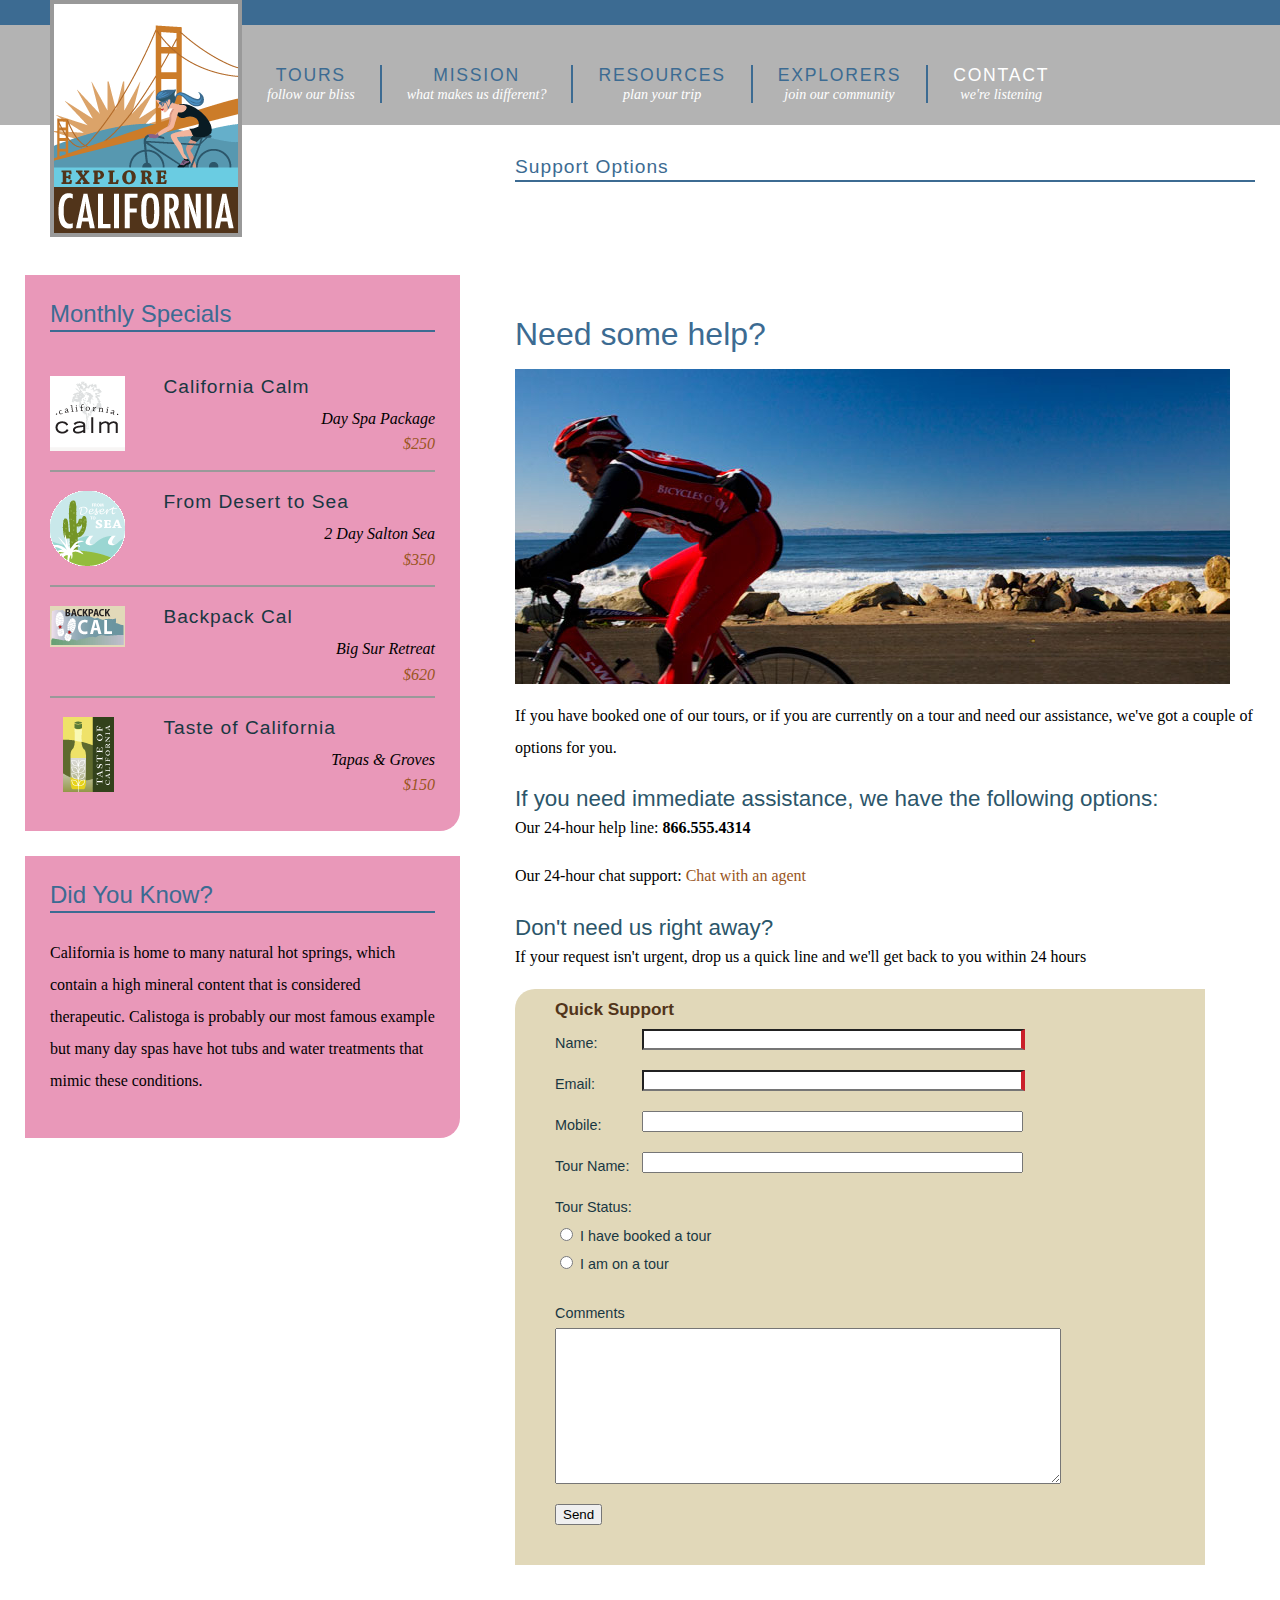
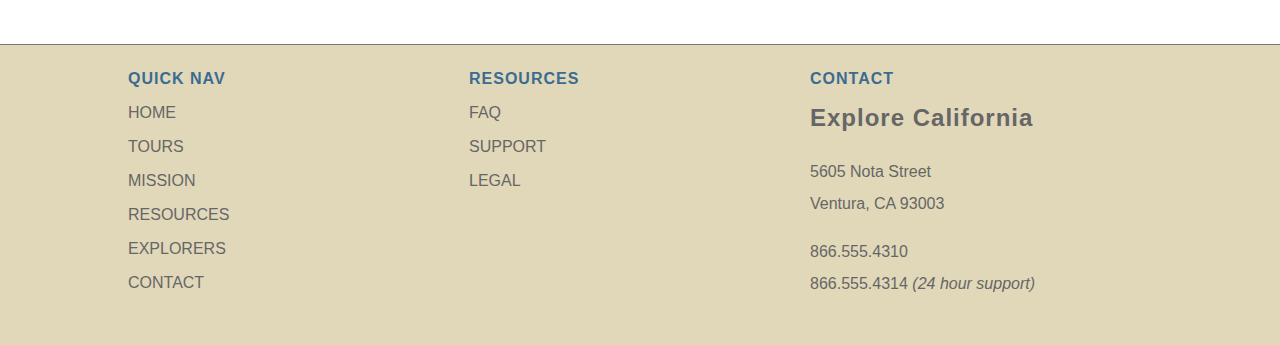
<file: support.html>
<!DOCTYPE html PUBLIC "-//W3C//DTD HTML 4.01 Transitional//EN"
   "http://www.w3.org/TR/html4/loose.dtd">
<html lang="en">
  <head>
    <meta http-equiv="Content-Type" content="text/html; charset=utf-8">
    <title>Explore California: Support</title>
    <link href="assets/stylesheets/main.css" rel="stylesheet" type="text/css" media="all">
    <script src="assets/javascripts/jquery-1.5.1.min.js"></script>
    <script src="assets/javascripts/jquery-ui-1.8.10.custom.min.js"></script>
    <script src="assets/javascripts/menus.js"></script>
  </head>
  <body>
    <div id="wrapper">

      <div id="mainHeader">
        <a href="index.html" title="home" class="logo">
          <div id="logo">
            <h1>Explore California</h1>
          </div>
        </a>
        <div id="siteNav">
          <h1>Where do you want to go?</h1>
          <ul>
            <li><a href="tours.html" title="Our tours">Tours <br /><span class="tagline">follow our bliss</span></a>
              <ul>
                <li><a href="tours.html" title="Our tours">All Tours</a></li>
                <li><a href="tours.html" title="find tours">Tours by Activity</a></li>
                <li><a href="tours.html" title="find tours">Tours by Region</a></li>
                <li><a href="tours.html" title="find tours">Tour Finder</a></li>
              </ul>
            </li>
            <li><a href="mission.html" title="What we believe">Mission <br /><span class="tagline">what makes us different?</span></a></li>
            <li><a href="resources.html" title="planning resources">Resources <br /><span class="tagline">plan your trip</span></a>
              <ul>
                <li><a href="resources/faq.html" title="Got questions?">Tour FAQs</a></li>
                <li><a href="resources/additional_resources.html" title="additional resources">Tour Information</a></li>
                <li><a href="resources/terms.html" title="terms and conditions">Site Terms</a></li>
              </ul>
            </li>
            <li><a href="explorers.html" title="Our community">Explorers <br /><span class="tagline">join our community</span></a>
              <ul>
                <li><a href="explorers/join.html" title="join our community">Join the Explorers</a></li>
                <li><a href="blog/index.html" title="read our blog!">Read our Blog</a></li>
                <li><a href="explorers/gallery.html" title="contributor photos">Tour Photos</a></li>
                <li><a href="explorers/video.html" title="check out our podcast">Video podcast</a></li>
              </ul>
            </li>
            <li><a href="contact.html" title="contact us" class="current">Contact <br /><span class="tagline">we're listening</span></a>
              <ul>
                <li><a href="support.html" title="need help?">Support</a></li>
              </ul>
            </li>
          </ul>
        </div>
      </div>
  
      <div id="mainContent">
        <div id="contentHeader">
          <h1>Support Options</h1>
        </div>
        <div id="mainArticle">
          <h1>Need some help?</h1>
          <img src="assets/images/cyclist.jpg" alt="Biking along with Cycle California" class="articleImage" />
          <p>If you have booked one of our tours, or if you are currently on a tour and need our assistance, we've got a couple of options for you. </p>
          <div id="supportOptions">
            <h2>If you need immediate assistance, we have the following options:</h2>
            <p>Our 24-hour help line: <strong>866.555.4314</strong></p>
            <p>Our 24-hour chat support: <a href="contact/chat.html">Chat with an agent</a></p>
            <h2> Don't need us right away?</h2>
            <p>If your request isn't urgent, drop us a quick line and we'll get back to you within 24 hours</p>
          </div>
          
          <form id="frmSupport" name="frmSupport" method="post" action="support_process.html">
            <fieldset id="quickSupport">
              <legend><strong>Quick Support</strong></legend>
 			        <p>
                <label for="name">Name:</label>
                <input type="text" name="name" id="name" tabindex="10" required>
              </p>
              <p>
                <label for="email">Email:</label>
                <input type="email" name="email" id="email" tabindex="20" required>
              </p>
               <p>
                <label for="phone">Mobile:</label>
                <input type="tel" name="phone" id="phone" tabindex="25">
              </p>
              <p>
                <label for="tourID">Tour Name:</label>
                <input type="text" name="tourID" id="tourID" tabindex="30">
              </p>
              <p>Tour Status:<br />
                <label class="inline">
                  <input type="radio" name="tourStatus" value="booked" id="tourStatus_0" tabindex="40" />
                  I have booked a tour
                </label>
                <label class="inline"><br />
                  <input type="radio" name="tourStatus" value="current" id="tourStatus_1" tabindex="50" />
                  I am on a tour
                </label>
              </p>
              <p>
                <label for="comments">Comments </label>
                <br />
                <textarea name="comments" id="comments" cols="45" rows="5" tabindex="60"></textarea>
              </p>
              <p>
                <input type="submit" name="submit" id="submit" value="Send" tabindex="70" />
              </p>
            </fieldset>
          </form>
        </div>
      </div>
      
      <div id="secondaryContent">
        <div id="specials" class="callOut">
          <h1>Monthly Specials</h1>
          <h2 class="top"><img src="assets/images/calm_bug.gif" alt="California Calm" width="75" height="75" />California Calm</h2>
          <p>Day Spa Package <br />
            <a href="tours/tour_detail_cycle.html">$250</a></p>
          <h2><img src="assets/images/desert_bug.gif" alt="From desert to sea" width="75" height="75" />From Desert to Sea</h2>
          <p>2 Day Salton Sea <br />
            <a href="tours/tour_detail_cycle.html">$350</a></p>
          <h2><img src="assets/images/backpack_bug.gif" alt="Backpack Cal" width="75" height="41" />Backpack Cal</h2>
          <p>Big Sur Retreat <br />
            <a href="tours/tour_detail_cycle.html">$620</a></p>
          <h2><img src="assets/images/taste_bug.gif" alt="Taste of California" width="75" height="75" />Taste of California</h2>
          <p>Tapas &amp; Groves <br />
            <a href="tours/tour_detail_taste.html">$150</a></p>
        </div>
        <div id="trivia" class="callOut">
          <h1>Did You Know?</h1>
          <p>California is home to many natural hot springs, which contain a high mineral content that is considered therapeutic. Calistoga is probably our most famous example but many day spas have hot tubs and water treatments that mimic these conditions.</p>
        </div>
      </div>
  
      <div id="pageFooter">
        <div id="quickLinks">
          <h1>Quick Nav</h1>
          <ul id="quickNav">
            <li><a href="index.html" title="Our home page">Home</a></li>
            <li><a href="tours.html" title="Explore our tours">Tours</a></li>
            <li><a href="mission.html" title="What we think">Mission</a></li>
            <li><a href="resources.html" title="Guidance and planning">Resources</a></li>
            <li><a href="explorers.html" title="Join our community">Explorers</a></li>
            <li><a href="contact.html" title="Contact and support">Contact</a></li>
          </ul>
        </div>
        <div id="footerResources">
          <h1>Resources</h1>
          <ul id="quickNav">
            <li><a href="resources/faq.html" title="Our home page">FAQ</a></li>
            <li><a href="support.html" title="Need help?">Support</a></li>
            <li><a href="resources/legal.html" title="The fine print">Legal</a></li>
          </ul>
        </div>
        <div id="companyInfo">
          <h1>Contact</h1>
          <h2>Explore California</h2>
          <p>5605 Nota Street<br />
            Ventura, CA 93003</p>
          <p>866.555.4310<br />866.555.4314 <em>(24 hour support)</em></p>
        </div>
      </div>
    </div>
  </body>
</html>
</file>
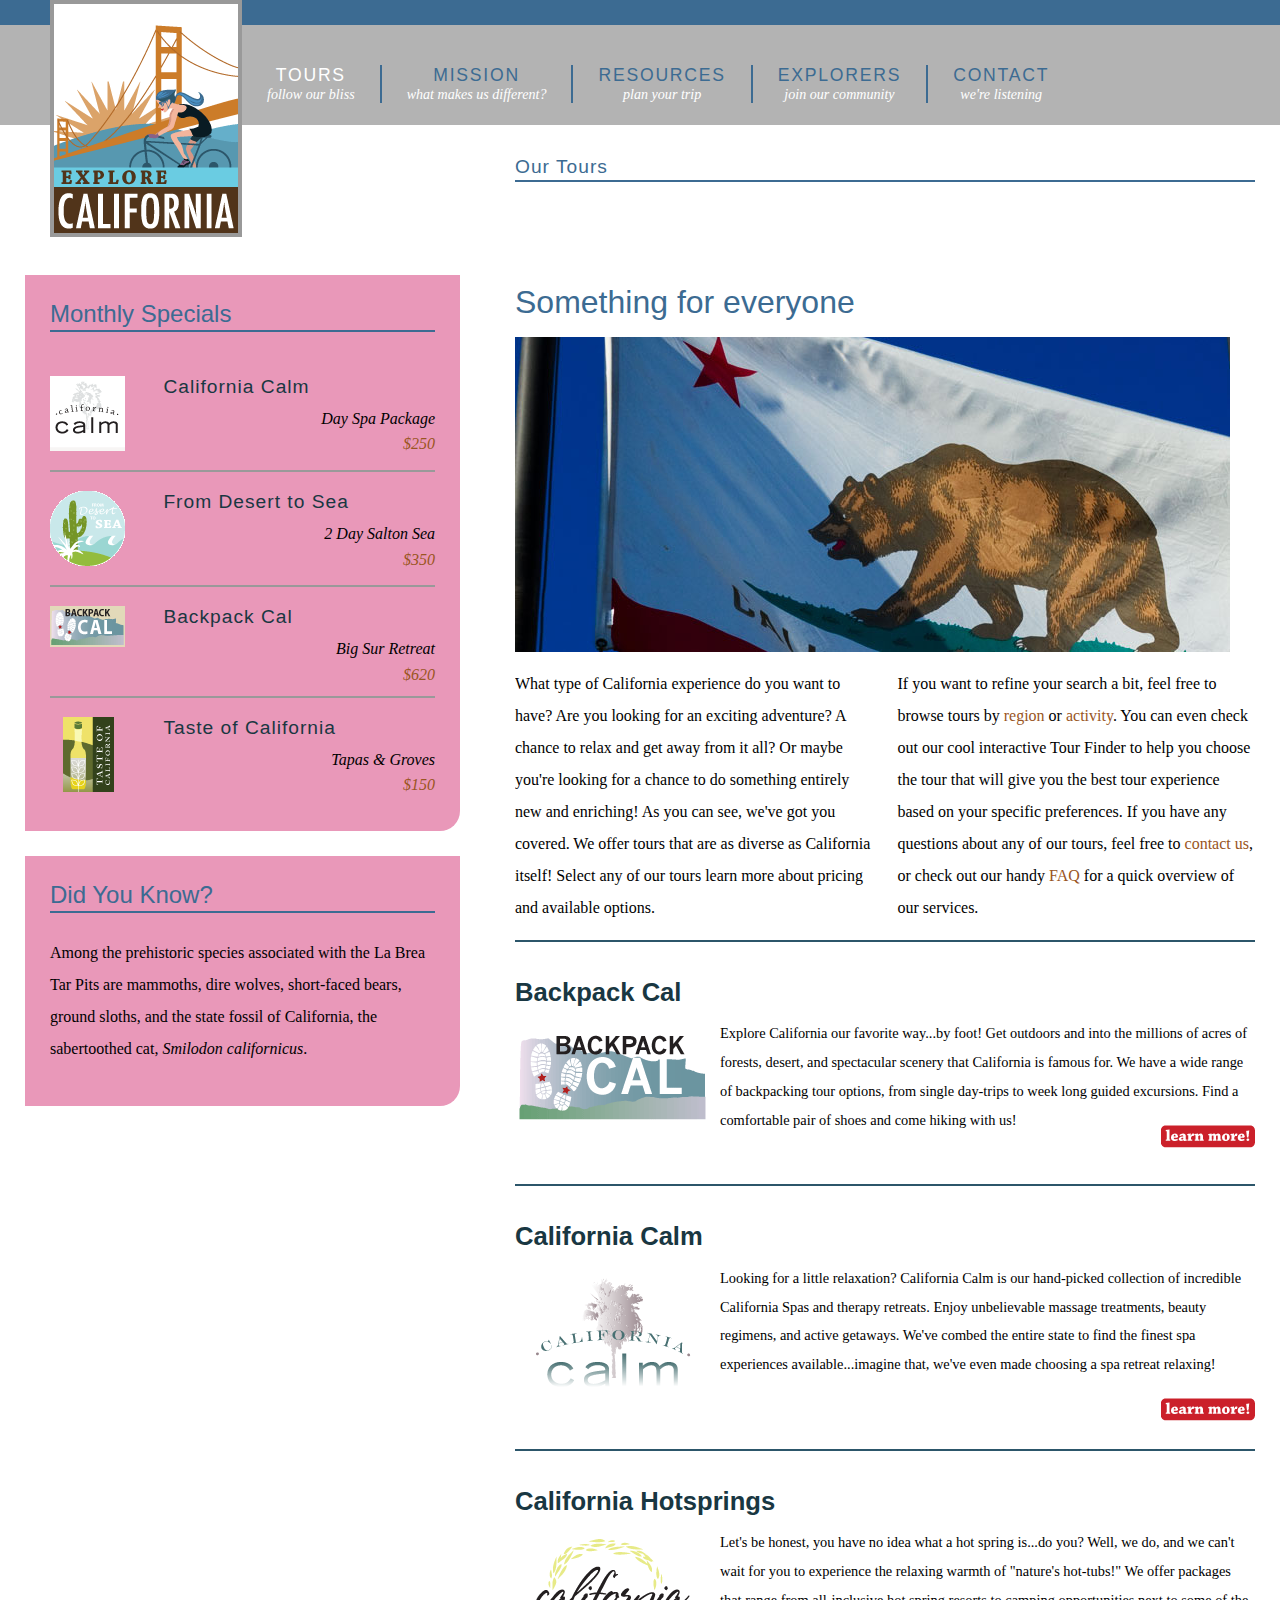
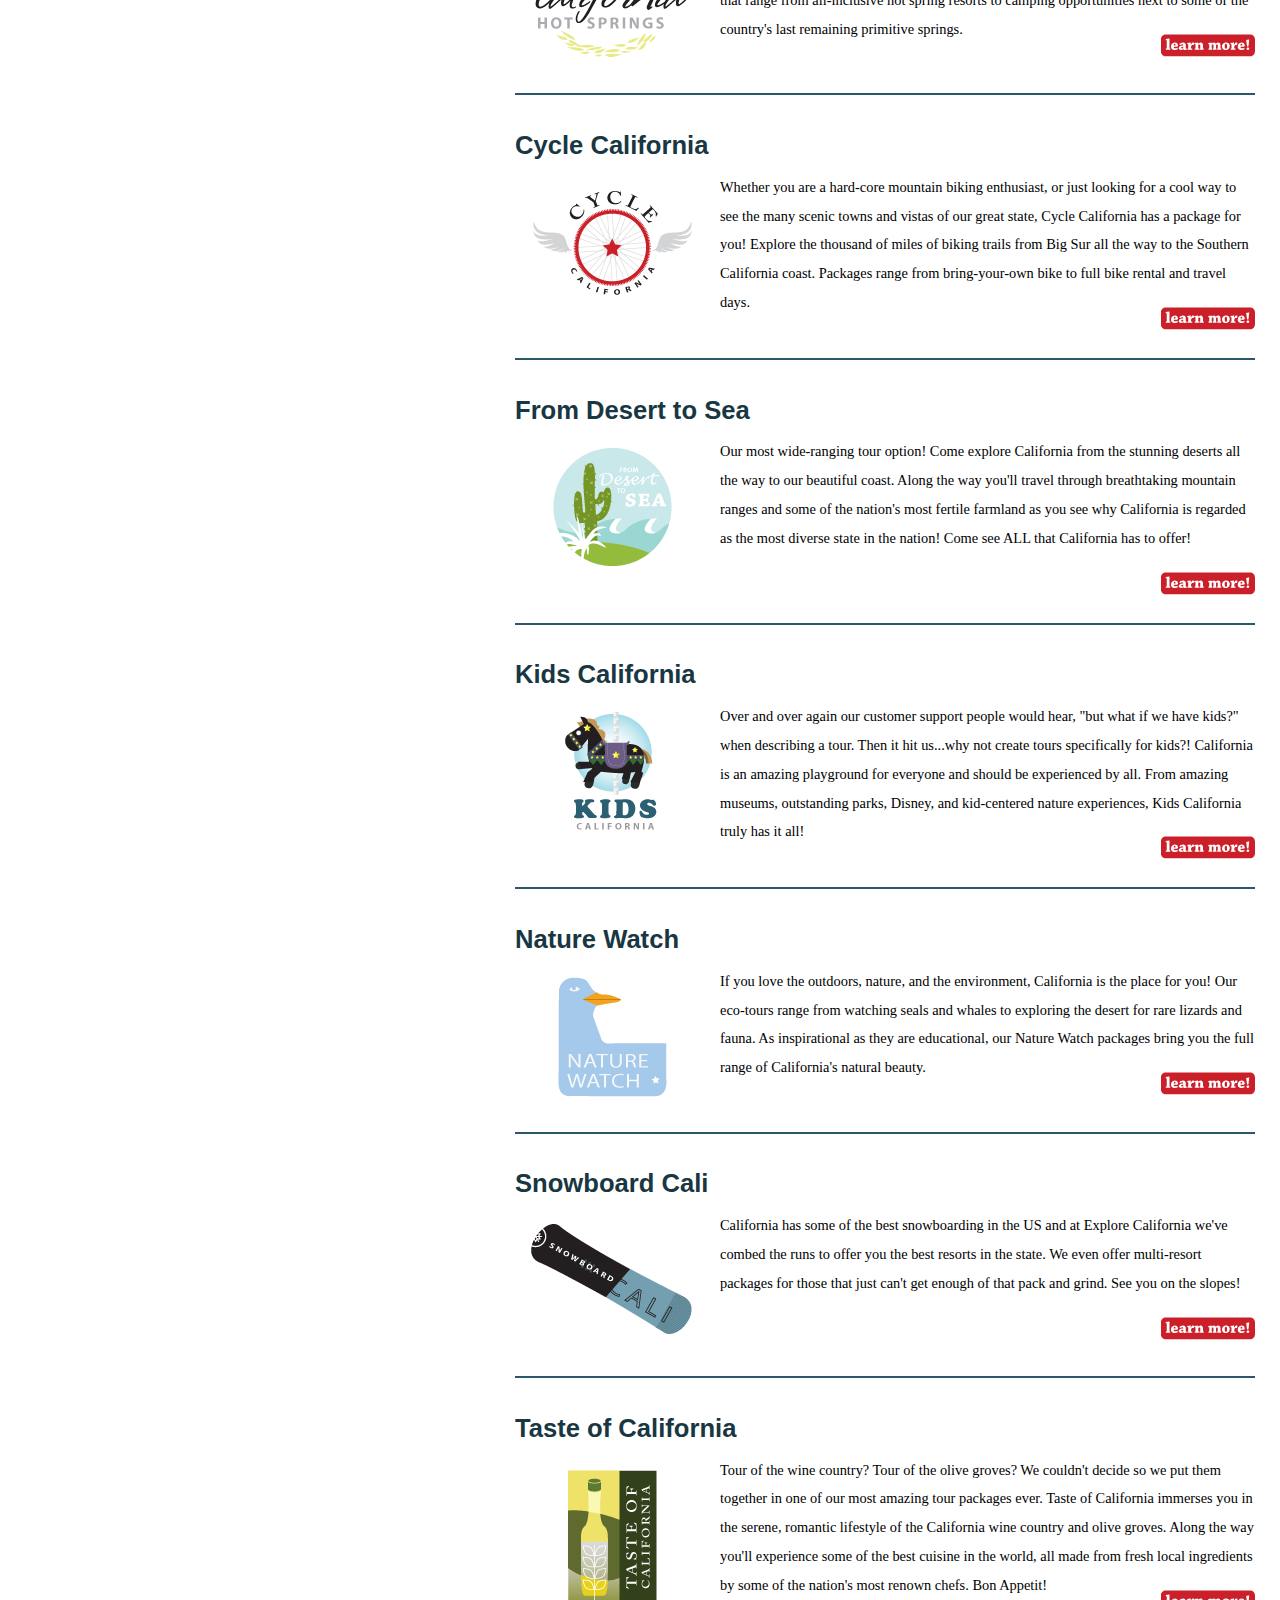
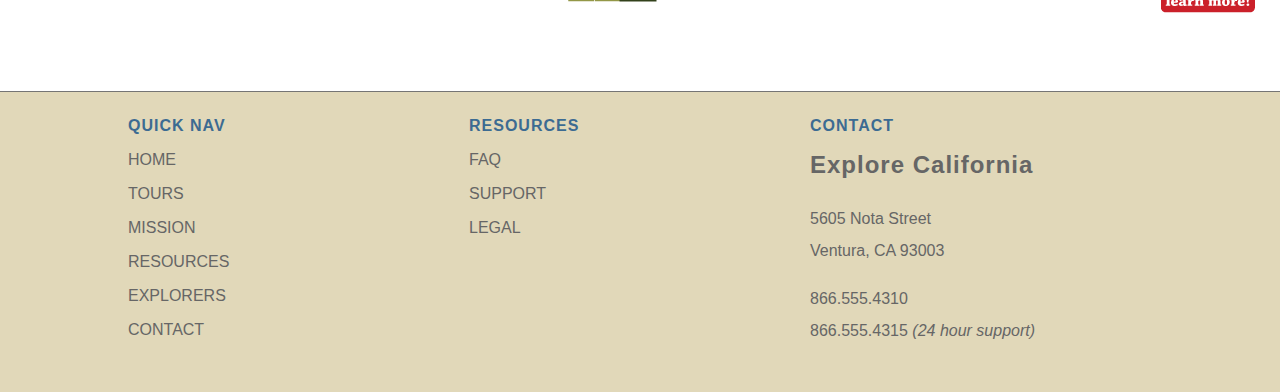
<file: tours.html>
<!DOCTYPE html PUBLIC "-//W3C//DTD HTML 4.01 Transitional//EN"
   "http://www.w3.org/TR/html4/loose.dtd">
<html lang="en">
  <head>
    <meta http-equiv="Content-Type" content="text/html; charset=utf-8">
    <title>Explore California: Tours</title>
    <link href="assets/stylesheets/main.css" rel="stylesheet" type="text/css" media="all">
    <script src="assets/javascripts/jquery-1.5.1.min.js"></script>
    <script src="assets/javascripts/jquery-ui-1.8.10.custom.min.js"></script>
    <script src="assets/javascripts/menus.js"></script>
  </head>
  <body>
    <div id="wrapper">

      <div id="mainHeader">
        <a href="index.html" title="home" class="logo">
          <div id="logo">
            <h1>Explore California</h1>
          </div>
        </a>
        <div id="siteNav">
          <h1>Where do you want to go?</h1>
          <ul>
            <li><a href="tours.html" title="Our tours" class="current">Tours <br /><span class="tagline">follow our bliss</span></a>
              <ul>
                <li><a href="tours.html" title="Our tours">All Tours</a></li>
                <li><a href="tours.html" title="find tours">Tours by Activity</a></li>
                <li><a href="tours.html" title="find tours">Tours by Region</a></li>
                <li><a href="tours.html" title="find tours">Tour Finder</a></li>
              </ul>
            </li>
            <li><a href="mission.html" title="What we believe">Mission <br /><span class="tagline">what makes us different?</span></a></li>
            <li><a href="resources.html" title="planning resources">Resources <br /><span class="tagline">plan your trip</span></a>
              <ul>
                <li><a href="resources/faq.html" title="Got questions?">Tour FAQs</a></li>
                <li><a href="resources/additional_resources.html" title="additional resources">Tour Information</a></li>
                <li><a href="resources/terms.html" title="terms and conditions">Site Terms</a></li>
              </ul>
            </li>
            <li><a href="explorers.html" title="Our community">Explorers <br /><span class="tagline">join our community</span></a>
              <ul>
                <li><a href="explorers/join.html" title="join our community">Join the Explorers</a></li>
                <li><a href="blog/index.html" title="read our blog!">Read our Blog</a></li>
                <li><a href="explorers/gallery.html" title="contributor photos">Tour Photos</a></li>
                <li><a href="explorers/video.html" title="check out our podcast">Video podcast</a></li>
              </ul>
            </li>
            <li><a href="contact.html" title="contact us">Contact <br /><span class="tagline">we're listening</span></a>
              <ul>
                <li><a href="support.html" title="need help?">Support</a></li>
              </ul>
            </li>
          </ul>
        </div>
      </div>
  
      <div id="mainContent">
        <div id="contentHeader" class="hasCrumbs">
          <h1>Our Tours</h1>
          <div id="subLinks">
  		      <ul>
              <li><a href="tours.html" title="Our tours">All Tours</a></li>
              <li><a href="tours.html" title="find tours">Tours by Activity</a></li>
              <li><a href="tours.html" title="find tours">Tours by Region</a></li>
              <li><a href="tours.html" title="find tours">Tour Finder</a></li>
            </ul>
          </div>
        </div>
 
        <div id="mainArticle">
          <h1>Something for everyone</h1>
          <img src="assets/images/flag.jpg" alt="Our Tours" class="articleImage" />
          <div class="multiCol">
            <p>What type of California experience do you want to have? Are you looking for an exciting adventure? A chance to relax and get away from it all? Or maybe you're looking for a chance to do something entirely new and enriching! As you can see, we've got you covered. We offer tours that are as diverse as California itself! Select any of our tours learn more about pricing and available options.</p>
            <p>If you want to refine your search a bit, feel free to browse tours by <a href="tour_region.html">region</a> or <a href="tour_activity.html">activity</a>. You can even check out our cool interactive Tour Finder to help you choose the tour that will give you the best tour experience based on your specific preferences. If you have any questions about any of our tours, feel free to <a href="contact.html">contact us</a>, or check out our handy <a href="explorers/faq.html">FAQ</a> for a quick overview of our services.</p>
          </div>
 
          <div id="tourDescriptions">
            <div class="tourDescription">
              <h2>Backpack Cal</h2>
              <p><img src="assets/images/back_bug.gif" alt="Backpack Cal" width="195" height="120" />Explore California our favorite way...by foot! Get outdoors and into the millions of acres of forests, desert, and spectacular scenery that California is famous for. We have a wide range of backpacking tour options, from single day-trips to week long guided excursions. Find a comfortable pair of shoes and come hiking with us! <a href="tours/tour_detail_backpack_cal.html" title="Backpack Cal" class="more">learn more!</a></p>
            </div>

            <div class="tourDescription">
              <h2>California Calm</h2>
              <p><img src="assets/images/calm_desc_bug.gif" width="195" height="120" alt="California Calm" />Looking for a little relaxation? California Calm is our hand-picked collection of incredible California Spas and therapy retreats. Enjoy unbelievable massage treatments, beauty regimens, and active getaways. We've combed the entire state to find the finest spa experiences available...imagine that, we've even made choosing a spa retreat relaxing! <a href="tour_detail_calm.html" title="California Calm" class="more">learn more!</a></p>
            </div>
            <div class="tourDescription">
              <h2>California Hotsprings</h2>
              <p><img src="assets/images/springs_desc_bug.gif" width="195" height="120" alt="California Hot Springs" />Let's be honest, you have no idea what a hot spring is...do you? Well, we do, and we can't wait for you to experience the relaxing warmth of "nature's hot-tubs!" We offer packages that range from all-inclusive hot spring resorts to camping opportunities next to some of the country's last remaining primitive springs.<a href="tour_detail_hotsprings.html" title="California Hotsprings" class="more">learn more!</a></p>
            </div>
            <div class="tourDescription">
              <h2>Cycle California</h2>
              <p><img src="assets/images/cycle_desc_bug.gif" width="195" height="120" alt="Cycle California" />Whether you are a hard-core mountain biking enthusiast, or just looking for a cool way to see the many scenic towns and vistas of our great state, Cycle California has a package for you! Explore the thousand of miles of biking trails from Big Sur all the way to the Southern California coast. Packages range from bring-your-own bike to full bike rental and travel days. <a href="tour_detail_cycle.html" title="California Cycle" class="more">learn more!</a></p>
            </div>
            <div class="tourDescription">
              <h2>From Desert to Sea</h2>
              <p><img src="assets/images/desert_desc_bug.gif" width="195" height="120" alt="From Desert to Sea" />Our most wide-ranging tour option! Come explore California from the stunning deserts all the way to our beautiful coast. Along the way you'll travel through breathtaking mountain ranges and some of the nation's most fertile farmland as you see why California is regarded as the most diverse state in the nation! Come see ALL that California has to offer! <a href="tour_detail_desert.html" title="Desert to Sea" class="more">learn more!</a></p>
            </div>
            <div class="tourDescription">
              <h2>Kids California</h2>
              <p><img src="assets/images/kids_desc_bug.gif" width="195" height="120" />Over and over again our customer support people would hear, "but what if we have kids?" when describing a tour. Then it hit us...why not create tours specifically for kids?! California is an amazing playground for everyone and should be experienced by all. From amazing  museums, outstanding parks, Disney, and kid-centered nature experiences, Kids California truly has it all! <a href="tour_detail_kids.html" title="Kids California" class="more">learn more!</a></p>
            </div>
            <div class="tourDescription">
              <h2>Nature Watch</h2>
              <p><img src="assets/images/nature_desc_bug.gif" width="195" height="120" alt="Nature Watch" />If you love the outdoors, nature, and the environment, California is the place for you! Our eco-tours range from watching seals and whales to exploring the desert for rare lizards and fauna. As inspirational as they are educational, our Nature Watch packages bring you the full range of California's natural beauty. <a href="tour_detail_nature.html" title="Nature Watch" class="more">learn more!</a></p>
            </div>
            <div class="tourDescription">
              <h2>Snowboard Cali</h2>
              <p><img src="assets/images/snow_desc_bug.gif" width="195" height="120" alt="Snow Cali" />California has some of the best snowboarding in the US and at Explore California we've combed the runs to offer you the best resorts in the state. We even offer multi-resort packages for those that just can't get enough of that pack and grind. See you on the slopes! <a href="tour_detail_snowboard.html" title="Snowboard Cali" class="more">learn more!</a></p>
            </div>
            <div class="tourDescription">
              <h2>Taste of California</h2>
              <p><img src="assets/images/taste_desc_bug.gif" width="195" height="140" alt="Taste of California" />Tour of the wine country? Tour of the olive groves? We couldn't decide so we put them together in one of our most amazing tour packages ever. Taste of California immerses you in the serene, romantic lifestyle of the California wine country and olive groves. Along the way you'll experience some of the best cuisine in the world, all made from fresh local ingredients by some of the nation's most renown chefs. Bon Appetit! <a href="tour_detail_taste.html" title="Taste of California" class="more">learn more!</a></p>
            </div>
          </div>
        </div>
      </div>
  
      <div id="secondaryContent">
        <div id="specials" class="callOut">
          <h1>Monthly Specials</h1>
          <h2 class="top"><img src="assets/images/calm_bug.gif" alt="California Calm" width="75" height="75" />California Calm</h2>
          <p>Day Spa Package <br />
            <a href="tours/tour_detail_cycle.html">$250</a></p>
          <h2><img src="assets/images/desert_bug.gif" alt="From desert to sea" width="75" height="75" />From Desert to Sea</h2>
          <p>2 Day Salton Sea <br />
            <a href="tours/tour_detail_cycle.html">$350</a></p>
          <h2><img src="assets/images/backpack_bug.gif" alt="Backpack Cal" width="75" height="41" />Backpack Cal</h2>
          <p>Big Sur Retreat <br />
            <a href="tours/tour_detail_cycle.html">$620</a></p>
          <h2><img src="assets/images/taste_bug.gif" alt="Taste of California" width="75" height="75" />Taste of California</h2>
          <p>Tapas &amp; Groves <br />
            <a href="tours/tour_detail_taste.html">$150</a></p>
        </div>
        <div id="trivia" class="callOut">
          <h1>Did You Know?</h1>
          <p>Among the prehistoric species associated with the La Brea Tar Pits are mammoths, dire wolves, short-faced bears, ground sloths, and the state fossil of California, the sabertoothed cat, <em>Smilodon californicus</em>.</p>
        </div>
      </div>
      
      <div id="pageFooter">
        <div id="quickLinks">
          <h1>Quick Nav</h1>
          <ul id="quickNav">
            <li><a href="index.html" title="Our home page">Home</a></li>
            <li><a href="tours.html" title="Explore our tours">Tours</a></li>
            <li><a href="mission.html" title="What we think">Mission</a></li>
            <li><a href="resources.html" title="Guidance and planning">Resources</a></li>
            <li><a href="explorers.html" title="Join our community">Explorers</a></li>
            <li><a href="contact.html" title="Contact and support">Contact</a></li>
          </ul>
        </div>
        <div id="footerResources">
          <h1>Resources</h1>
          <ul id="quickNav">
            <li><a href="resources/faq.html" title="Our home page">FAQ</a></li>
            <li><a href="support.html" title="Need help?">Support</a></li>
            <li><a href="resources/legal.html" title="The fine print">Legal</a></li>
          </ul>
        </div>
        <div id="companyInfo">
          <h1>Contact</h1>
          <h2>Explore California</h2>
          <p>5605 Nota Street<br />
            Ventura, CA 93003</p>
          <p>866.555.4310<br />866.555.4315 <em>(24 hour support)</em></p>
        </div>
      </div>
    </div>
  </body>
</html>
</file>
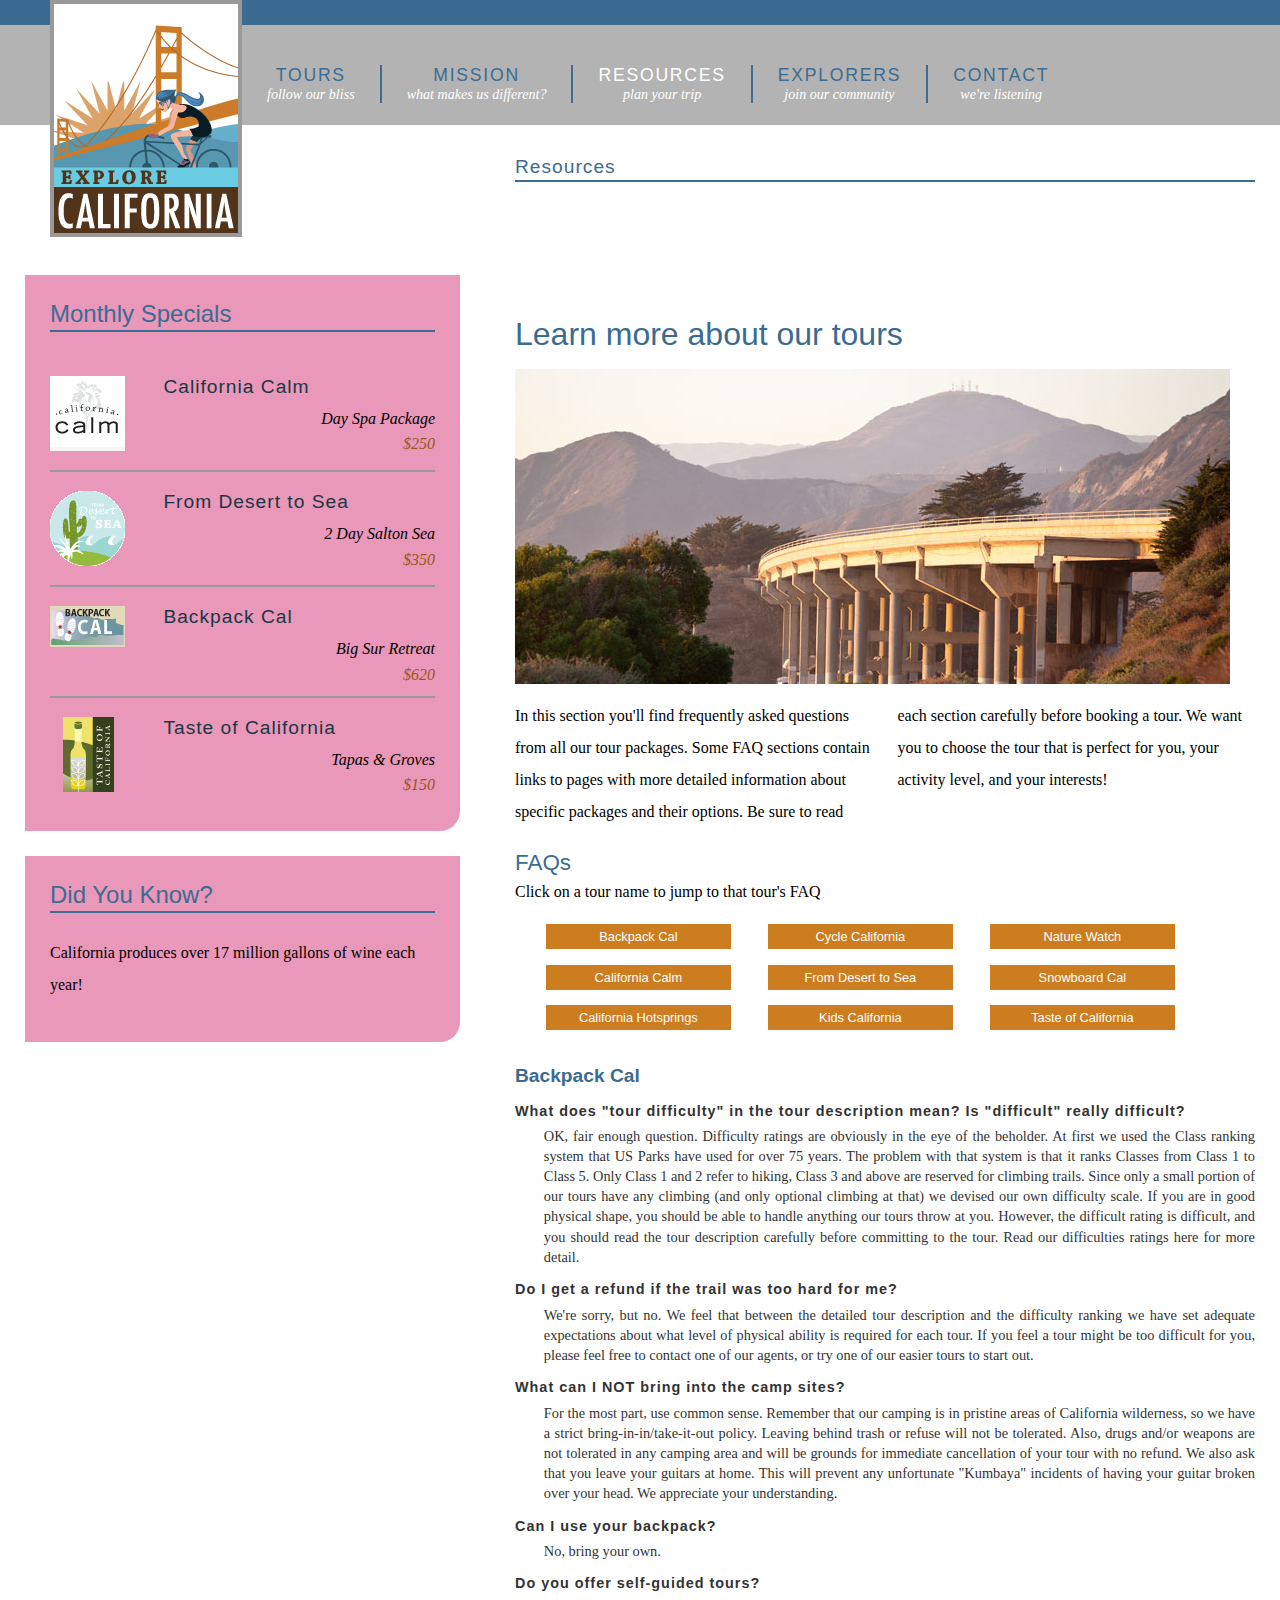
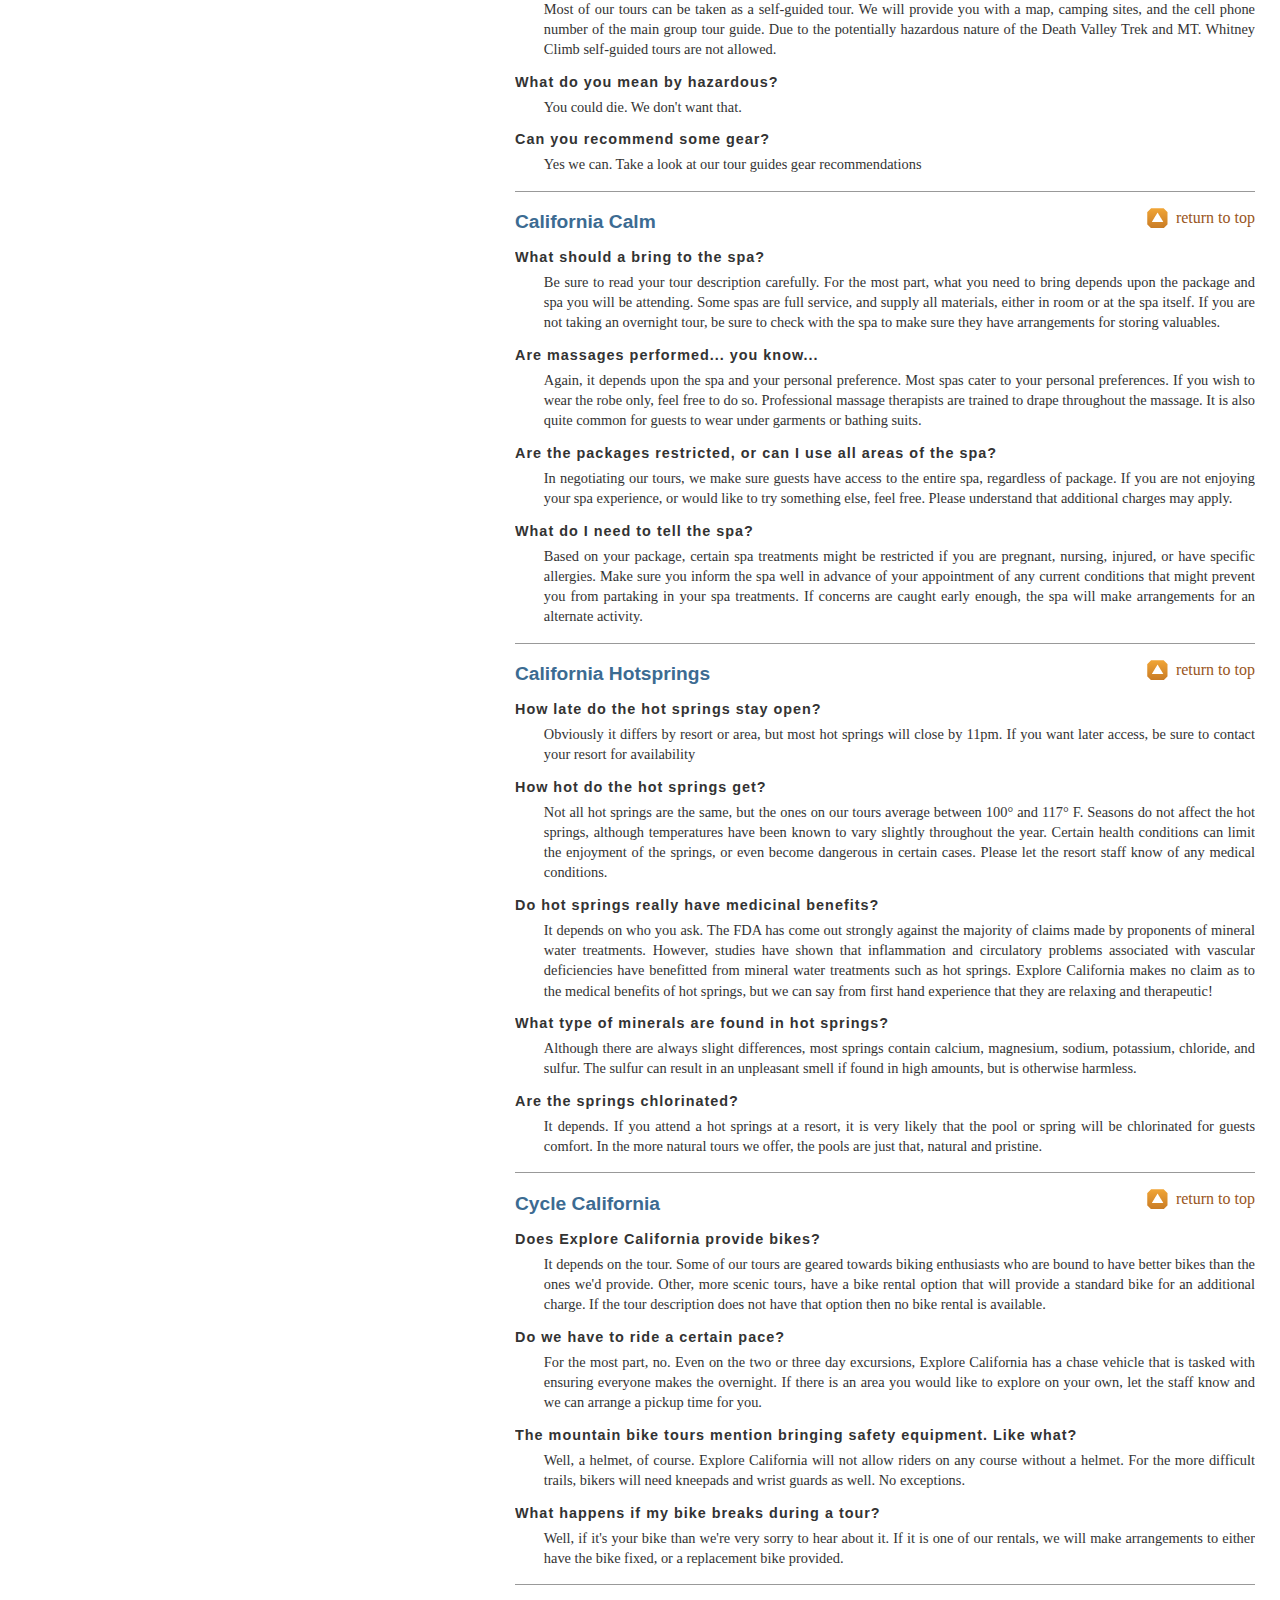
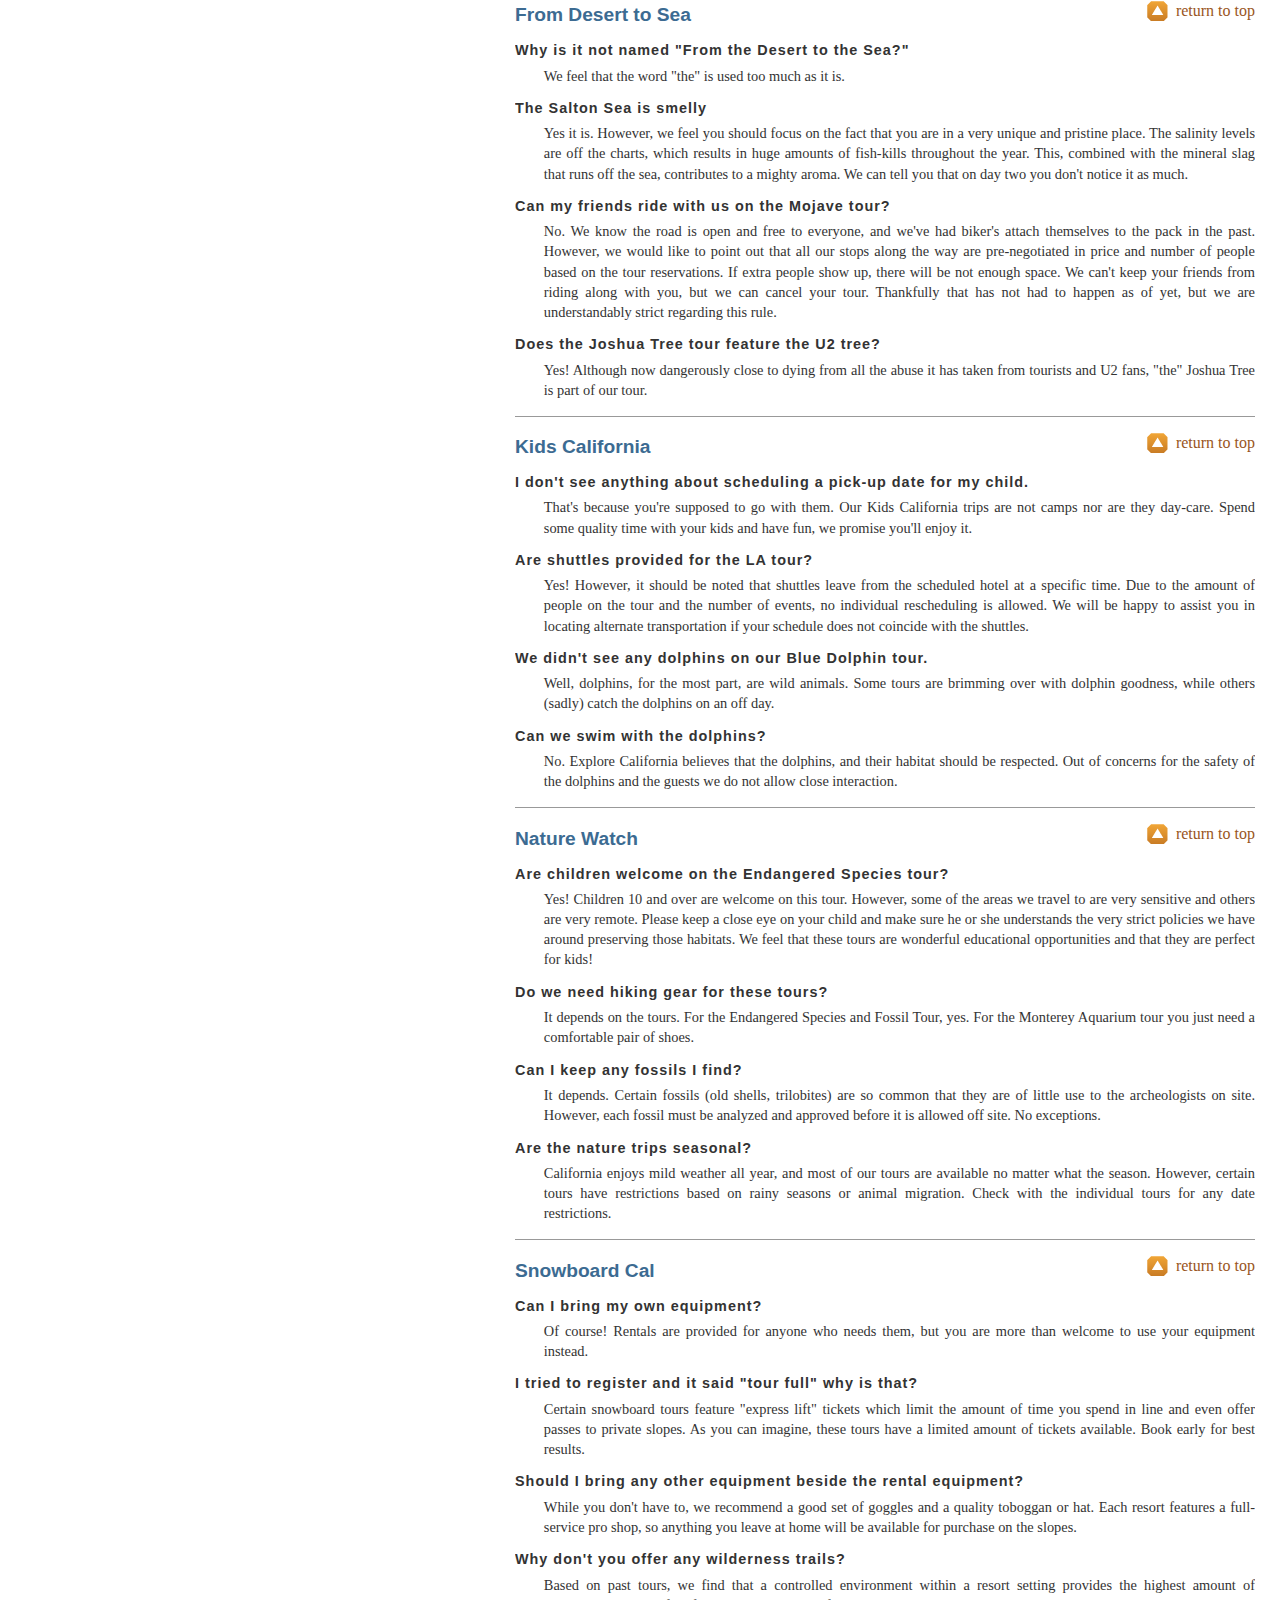
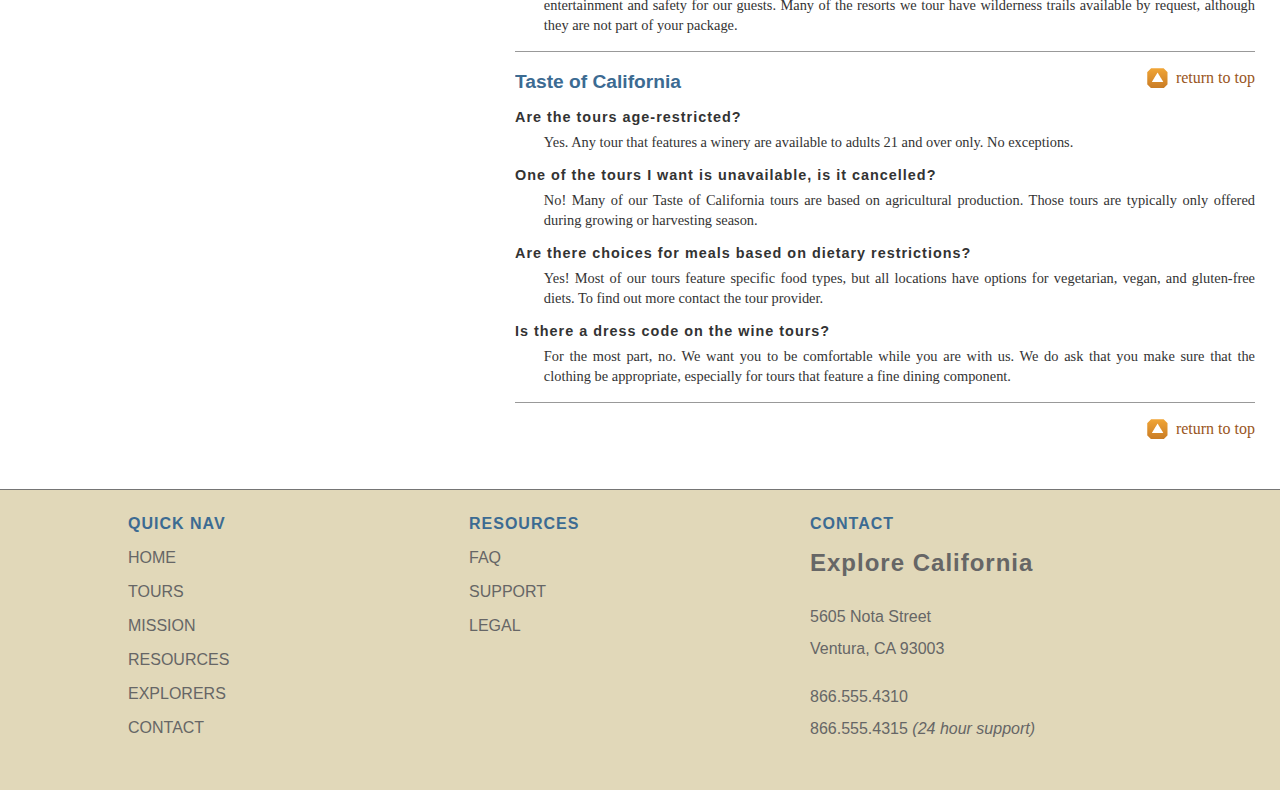
<file: resources/faq.html>
<!DOCTYPE html PUBLIC "-//W3C//DTD HTML 4.01 Transitional//EN"
   "http://www.w3.org/TR/html4/loose.dtd">
<html lang="en">
  <head>
    <meta http-equiv="Content-Type" content="text/html; charset=utf-8">
    <title>Explore California: FAQ</title>
    <link href="../assets/stylesheets/main.css" rel="stylesheet" type="text/css" media="all">
    <script src="../assets/javascripts/jquery-1.5.1.min.js"></script>
    <script src="../assets/javascripts/jquery-ui-1.8.10.custom.min.js"></script>
    <script src="../assets/javascripts/menus.js"></script>
  </head>
  <body>
    <div id="wrapper">

      <div id="mainHeader">
        <a href="index.html" title="home" class="logo">
          <div id="logo">
            <h1>Explore California</h1>
          </div>
        </a>
        <div id="siteNav">
          <h1>Where do you want to go?</h1>
          <ul>
            <li><a href="../tours.html" title="Our tours">Tours <br /><span class="tagline">follow our bliss</span></a>
              <ul>
                <li><a href="../tours.html" title="Our tours">All Tours</a></li>
                <li><a href="../tours.html" title="find tours">Tours by Activity</a></li>
                <li><a href="../tours.html" title="find tours">Tours by Region</a></li>
                <li><a href="../tours.html" title="find tours">Tour Finder</a></li>
              </ul>
            </li>
            <li><a href="../mission.html" title="What we believe">Mission <br /><span class="tagline">what makes us different?</span></a></li>
            <li><a href="../resources.html" title="planning resources" class="current">Resources <br /><span class="tagline">plan your trip</span></a>
              <ul>
                <li><a href="../resources/faq.html" title="Got questions?">Tour FAQs</a></li>
                <li><a href="../resources/additional_resources.html" title="additional resources">Tour Information</a></li>
                <li><a href="../resources/terms.html" title="terms and conditions">Site Terms</a></li>
              </ul>
            </li>
            <li><a href="../explorers.html" title="Our community">Explorers <br /><span class="tagline">join our community</span></a>
              <ul>
                <li><a href="../explorers/join.html" title="join our community">Join the Explorers</a></li>
                <li><a href="../blog/index.html" title="read our blog!">Read our Blog</a></li>
                <li><a href="../explorers/gallery.html" title="contributor photos">Tour Photos</a></li>
                <li><a href="../explorers/video.html" title="check out our podcast">Video podcast</a></li>
              </ul>
            </li>
            <li><a href="../contact.html" title="contact us">Contact <br /><span class="tagline">we're listening</span></a>
              <ul>
                <li><a href="../support.html" title="need help?">Support</a></li>
              </ul>
            </li>
          </ul>
        </div>
      </div>
  
      <div id="mainContent">
        <div id="contentHeader">
          <h1>Resources</h1>
          <div id="subLinks">
            <p><a href="../resources.html" title="Tour resources">Resources</a> &raquo; <a href="faq.html" title="Frequently asked questions">  FAQ</a></p>
          </div>
        </div>
        
        <div id="mainArticle">
          <h1>Learn more about our tours</h1>
          <img src="../assets/images/bridge.jpg" alt="sunset over the Pacific Coast Highway" class="articleImage" />
          <div class="multiCol">
            <p>In this section you'll find frequently asked questions from all our tour packages. Some FAQ sections contain links to pages with more detailed information about specific packages and their options. Be sure to read each section carefully before booking a tour. We want you to choose the tour that is perfect for you, your activity level, and your interests!</p>
          </div>
          <div id="faq">
            
            <h2><a id="top"></a>FAQs</h2>
            <p>Click on a tour name to jump to that tour's FAQ</p>
            <ul class="faqNav">
              <li><a href="#backpack">Backpack Cal</a></li>
              <li><a href="#calm">California Calm</a></li>
              <li><a href="#hotsprings">California Hotsprings</a></li>
              <li><a href="#cycle">Cycle California</a></li>
              <li><a href="#desert">From Desert to Sea</a></li>
              <li><a href="#kids">Kids California</a></li>
              <li><a href="#nature">Nature Watch</a></li>
              <li><a href="#snowboard" class="faqNav">Snowboard Cal</a></li>
              <li><a href="#taste">Taste of California</a></li>
            </ul>
            
            <h3><a name="backpack" id="backpack"></a>Backpack Cal</h3>
            <dl class="faq">
              
              <dt>What does &quot;tour difficulty&quot; in the tour description mean? Is &quot;difficult&quot; really difficult?</dt>
              <dd>OK, fair enough question. Difficulty ratings are obviously in the eye of the beholder. At first we used the Class ranking system that US Parks have used for over 75 years. The problem with that system is that it ranks Classes from Class 1 to Class 5. Only Class 1 and 2 refer to hiking, Class 3 and above are reserved for climbing trails. Since only a small portion of our tours have any climbing (and only optional climbing at that) we devised our own difficulty scale. If you are in good physical shape, you should be able to handle anything our tours throw at you. However, the difficult rating is difficult, and you should read the tour description carefully before committing to the tour. Read our difficulties ratings here for more detail.</dd>
              
              <dt>Do I get a refund if the trail was too hard for me?</dt>
              <dd>We're sorry, but no. We feel that between the detailed tour description and the difficulty ranking we have set adequate expectations about what level of physical ability is required for each tour. If you feel a tour might be too difficult for you, please feel free to contact one of our agents, or try one of our easier tours to start out.</dd>
              
              <dt>What can I NOT bring into the camp sites?</dt>
              <dd>For the most part, use common sense. Remember that our camping is in pristine areas of California wilderness, so we have a strict bring-in-in/take-it-out policy. Leaving behind trash or refuse will not be tolerated. Also, drugs and/or weapons are not tolerated in any camping area and will be grounds for immediate cancellation of your tour with no refund. We also ask that you leave your guitars at home. This will prevent any unfortunate &quot;Kumbaya&quot; incidents of having your guitar broken over your head. We appreciate your understanding.</dd>
  
              <dt>Can I use your backpack?</dt>
              <dd>No, bring your own.</dd>
  
              <dt>Do you offer self-guided tours?</dt>
              <dd>Most of our tours can be taken as a self-guided tour. We will provide you with a map, camping sites, and the cell phone number of the main group tour guide. Due to the potentially hazardous nature of the Death Valley Trek and MT. Whitney Climb self-guided tours are not allowed.</dd>
  
              <dt>What do you mean by hazardous?</dt>
              <dd>You could die. We don't want that.</dd>
  
              <dt>Can you recommend some gear?</dt>
              <dd>Yes we can. Take a look at our tour guides gear recommendations</dd>
            </dl>
            
            <p><a name="calm" id="calm"></a>
              <a href="#top" class="top">return to top</a></p>
            <h3>California Calm</h3>
            <dl class="faq">
              <dt>What should a bring to the spa?</dt>
              <dd>Be sure to read your tour description carefully. For the most part, what you need to bring depends upon the package and spa you will be attending. Some spas are full service, and supply all materials, either in room or at the spa itself. If you are not taking an overnight tour, be sure to check with the spa to make sure they have arrangements for storing valuables.</dd>

              <dt>Are massages performed... you know...</dt>
              <dd>Again, it depends upon the spa and your personal preference. Most spas cater to your personal preferences. If you wish to wear the robe only, feel free to do so. Professional massage therapists are trained to drape throughout the massage. It is also quite common for guests to wear under garments or bathing suits.</dd>

              <dt>Are the packages restricted, or can I use all areas of the spa?</dt>
              <dd>In negotiating our tours, we make sure guests have access to the entire spa, regardless of package. If you are not enjoying your spa experience, or would like to try something else, feel free. Please understand that additional charges may apply.</dd>

              <dt>What do I need to tell the spa?</dt>
              <dd>Based on your package, certain spa treatments might be restricted if you are pregnant, nursing, injured, or have specific allergies. Make sure you inform the spa well in advance of your appointment of any current conditions that might prevent you from partaking in your spa treatments. If concerns are caught early enough, the spa will make arrangements for an alternate activity.</dd>
            </dl>

            <p><a name="hotsprings" id="hotsprings"></a>
              <a href="#top" class="top">return to top</a></p>
            <h3>California Hotsprings</h3>
            <dl class="faq">
              <dt>How late do the hot springs stay open?</dt>
              <dd>Obviously it differs by resort or area, but most hot springs will close by 11pm. If you want later access, be sure to contact your resort for availability</dd>

              <dt>How hot do the hot springs get?</dt>
              <dd>Not all hot springs are the same, but the ones on our tours average between 100&deg; and 117&deg; F. Seasons do not affect the hot springs, although temperatures have been known to vary slightly throughout the year. Certain health conditions can limit the enjoyment of the springs, or even become dangerous in certain cases. Please let the resort staff know of any medical conditions.</dd>

              <dt>Do hot springs really have medicinal benefits?</dt>
              <dd>It depends on who you ask. The FDA has come out strongly against the majority of claims made by proponents of mineral water treatments. However, studies have shown that inflammation and circulatory problems associated with vascular deficiencies have benefitted from mineral water treatments such as hot springs. Explore California makes no claim as to the medical benefits of hot springs, but we can say from first hand experience that they are relaxing and therapeutic!</dd>

              <dt>What type of minerals are found in hot springs?</dt>
              <dd>Although there are always slight differences, most springs contain calcium, magnesium, sodium, potassium, chloride, and sulfur. The sulfur can result in an unpleasant smell if found in high amounts, but is otherwise harmless.</dd>

              <dt>Are the springs chlorinated?</dt>
              <dd>It depends. If you attend a hot springs at a resort, it is very likely that the pool or spring will be chlorinated for guests comfort. In the more natural tours we offer, the pools are just that, natural and pristine.</dd>

            </dl>

            <p><a name="cycle" id="cycle"></a>
              <a href="#top" class="top">return to top</a></p>
            <h3>Cycle California</h3>
            <dl class="faq">

              <dt>Does Explore California provide bikes?</dt>
              <dd>It depends on the tour. Some of our tours are geared towards biking enthusiasts who are bound to have better bikes than the ones we'd provide. Other, more scenic tours, have a bike rental option that will provide a standard bike for an additional charge. If the tour description does not have that option then no bike rental is available.</dd>

              <dt>Do we have to ride a certain pace?</dt>
              <dd>For the most part, no. Even on the two or three day excursions, Explore California has a chase vehicle that is tasked with ensuring everyone makes the overnight. If there is an area you would like to explore on your own, let the staff know and we can arrange a pickup time for you.</dd>

              <dt>The mountain bike tours mention bringing safety equipment. Like what?</dt>
              <dd>Well, a helmet, of course. Explore California will not allow riders on any course without a helmet. For the more difficult trails, bikers will need kneepads and wrist guards as well. No exceptions.</dd>

              <dt>What happens if my bike breaks during a tour?</dt>
              <dd>Well, if it's your bike than we're very sorry to hear about it. If it is one of our rentals, we will make arrangements to either have the bike fixed, or a replacement bike provided. </dd>
            </dl>

            <p><a name="desert" id="desert"></a>
              <a href="#top" class="top">return to top</a></p>
            <h3>From Desert to Sea</h3>
              <dl class="faq">

                <dt>Why is it not named &quot;From the Desert  to the Sea?&quot;</dt>
                <dd>We feel that the word &quot;the&quot; is used too much as it is.</dd>

                <dt>The Salton Sea is smelly</dt>
                <dd>Yes it is. However, we feel you should focus on the fact that you are in a very unique and pristine place. The salinity levels are off the charts, which results in huge amounts of fish-kills throughout the year. This, combined with the mineral slag that runs off the sea, contributes to a mighty aroma. We can tell you that on day two you don't notice it as much.</dd>
  
                <dt>Can my friends ride with us on the Mojave tour?</dt>
                <dd>No. We know the road is open and free to everyone, and we've had biker's attach themselves to the pack in the past. However, we would like to point out that all our stops along the way are pre-negotiated in price and number of people based on the tour reservations. If extra people show up, there will be not enough space. We can't keep your friends from riding along with you, but we can cancel your tour. Thankfully that has not had to happen as of yet, but we are understandably strict regarding this rule.</dd>
  
                <dt>Does the Joshua Tree tour feature the U2 tree?</dt>
                <dd>Yes! Although now dangerously close to dying from all the abuse it has taken from tourists and U2 fans, &quot;the&quot; Joshua Tree is part of our tour.</dd>

              </dl>

              <p><a name="kids" id="kids"></a>
                <a href="#top" class="top">return to top</a></p>
              <h3>Kids California</h3>
              <dl class="faq">
                <dt>I don't see anything about scheduling a pick-up date for my child.</dt>
                <dd>That's because you're supposed to go with them. Our Kids California trips are not camps nor are they day-care. Spend some quality time with your kids and have fun, we promise you'll enjoy it.</dd>
  
                <dt>Are shuttles provided for the LA tour?</dt>
                <dd>Yes! However, it should be noted that shuttles leave from the scheduled hotel at a specific time. Due to the amount of people on the tour and the number of events, no individual rescheduling is allowed. We will be happy to assist you in locating alternate transportation if your schedule does not coincide with the shuttles.</dd>
  
                <dt>We didn't see any dolphins on our Blue Dolphin tour.</dt>
                <dd>Well, dolphins, for the most part, are wild animals. Some tours are brimming over with dolphin goodness, while others (sadly) catch the dolphins on an off day.</dd>
  
                <dt>Can we swim with the dolphins?</dt>
                <dd>No. Explore California believes that the dolphins, and their habitat should be respected. Out of concerns for the safety of the dolphins and the guests we do not allow close interaction.</dd>
              </dl>

              <p><a name="nature" id="nature"></a>
                <a href="#top" class="top">return to top</a></p>
              <h3>Nature Watch</h3>
              <dl class="faq">
                <dt>Are children welcome on the Endangered Species tour?</dt>
                <dd>Yes! Children 10 and over are welcome on this tour. However, some of the areas we travel to are very sensitive and others are very remote. Please keep a close eye on your child and make sure he or she understands the very strict policies we have around preserving those habitats. We feel that these tours are wonderful educational opportunities and that they are perfect for kids!</dd>
  
                <dt>Do we need hiking gear for these tours?</dt>
                <dd>It depends on the tours. For the Endangered Species and Fossil Tour, yes. For the Monterey Aquarium tour you just need a comfortable pair of shoes.</dd>
  
                <dt>Can I keep any fossils I find?</dt>
                <dd>It depends. Certain fossils (old shells, trilobites) are so common that they are of little use to the archeologists on site. However, each fossil must be analyzed and approved before it is allowed off site. No exceptions. </dd>
  
                <dt>Are the nature trips seasonal?</dt>
                <dd>California enjoys mild weather all year, and most of our tours are available no matter what the season. However, certain tours have restrictions based on rainy seasons or animal migration. Check with the individual tours for any date restrictions.</dd>
              </dl>

              <p><a name="snowboard" id="snowboard"></a>
                <a href="#top" class="top">return to top</a></p>
              <h3>Snowboard Cal</h3>
              <dl class="faq">
                <dt>Can I bring my own equipment?</dt>
                <dd>Of course! Rentals are provided for anyone who needs them, but you are more than welcome to use your equipment instead.</dd>
  
                <dt>I tried to register and it said &quot;tour full&quot; why is that?</dt>
                <dd>Certain snowboard tours feature &quot;express lift&quot; tickets which limit the amount of time you spend in line and even offer passes to private slopes. As you can imagine, these tours have a limited amount of tickets available. Book early for best results.</dd>
  
                <dt>Should I bring any other equipment beside the rental equipment?</dt>
                <dd>While you don't have to, we recommend a good set of goggles and a quality toboggan or hat. Each resort features a full-service pro shop, so anything you leave at home will be available for purchase on the slopes.</dd>
  
                <dt>Why don't you offer any wilderness trails?</dt>
                <dd>Based on past tours, we find that a controlled environment within a resort setting provides the highest amount of entertainment and safety for our guests. Many of the resorts we tour have wilderness trails available by request, although they are not part of your package.</dd>
              </dl>

              <p><a name="taste" id="taste"></a>
                <a href="#top" class="top">return to top</a></p>
              <h3>Taste of California</h3>
              <dl class="faq">
                <dt>Are the tours age-restricted?</dt>
                <dd>Yes. Any tour that features a winery are available to adults 21 and over only. No exceptions.</dd>
  
                <dt>One of the tours I want is unavailable, is it cancelled?</dt>
                <dd>No! Many of our Taste of California tours are based on agricultural production. Those tours are typically only offered during growing or harvesting season.</dd>
  
                <dt>Are there choices for meals based on dietary restrictions?</dt>
                <dd>Yes! Most of our tours feature specific food types, but all locations have options for vegetarian, vegan, and gluten-free diets. To find out more contact the tour provider.</dd>
  
                <dt>Is there a dress code on the wine tours?</dt>
                <dd>For the most part, no. We want you to be comfortable while you are with us. We do ask that you make sure that the clothing be appropriate, especially for tours that feature a fine dining component. </dd>
              </dl>

              <p><a href="#top" class="top">return to top</a></p>

            </div>
          </div>
        </div>
        
        <div id="secondaryContent">
          <div id="specials" class="callOut">
            <h1>Monthly Specials</h1>
            <h2 class="top"><img src="../assets/images/calm_bug.gif" alt="California Calm" width="75" height="75" />California Calm</h2>
            <p>Day Spa Package <br />
              <a href="../tours/tour_detail_cycle.html">$250</a></p>
            <h2><img src="../assets/images/desert_bug.gif" alt="From desert to sea" width="75" height="75" />From Desert to Sea</h2>
            <p>2 Day Salton Sea <br />
              <a href="../tours/tour_detail_cycle.html">$350</a></p>
            <h2><img src="../assets/images/backpack_bug.gif" alt="Backpack Cal" width="75" height="41" />Backpack Cal</h2>
            <p>Big Sur Retreat <br />
              <a href="../tours/tour_detail_cycle.html">$620</a></p>
            <h2><img src="../assets/images/taste_bug.gif" alt="Taste of California" width="75" height="75" />Taste of California</h2>
            <p>Tapas &amp; Groves <br />
              <a href="../tours/tour_detail_taste.html">$150</a></p>
          </div>
          <div id="trivia" class="callOut">
            <h1>Did You Know?</h1>
            <p>California produces over 17 million gallons of wine each year!</p>
          </div>
        </div>

        <div id="pageFooter">
          <div id="quickLinks">
            <h1>Quick Nav</h1>
            <ul id="quickNav">
              <li><a href="../index.html" title="Our home page">Home</a></li>
              <li><a href="../tours.html" title="Explore our tours">Tours</a></li>
              <li><a href="../mission.html" title="What we think">Mission</a></li>
              <li><a href="../resources.html" title="Guidance and planning">Resources</a></li>
              <li><a href="../explorers.html" title="Join our community">Explorers</a></li>
              <li><a href="../contact.html" title="Contact and support">Contact</a></li>
            </ul>
          </div>
          <div id="footerResources">
            <h1>Resources</h1>
            <ul id="quickNav">
              <li><a href="../resources/faq.html" title="Our home page">FAQ</a></li>
              <li><a href="../support.html" title="Need help?">Support</a></li>
              <li><a href="../resources/legal.html" title="The fine print">Legal</a></li>
            </ul>
          </div>
          <div id="companyInfo">
            <h1>Contact</h1>
            <h2>Explore California</h2>
            <p>5605 Nota Street<br />
              Ventura, CA 93003</p>
            <p>866.555.4310<br />866.555.4315 <em>(24 hour support)</em></p>
          </div>
        </div>
      
      </div>
    </body>
</html>
</file>
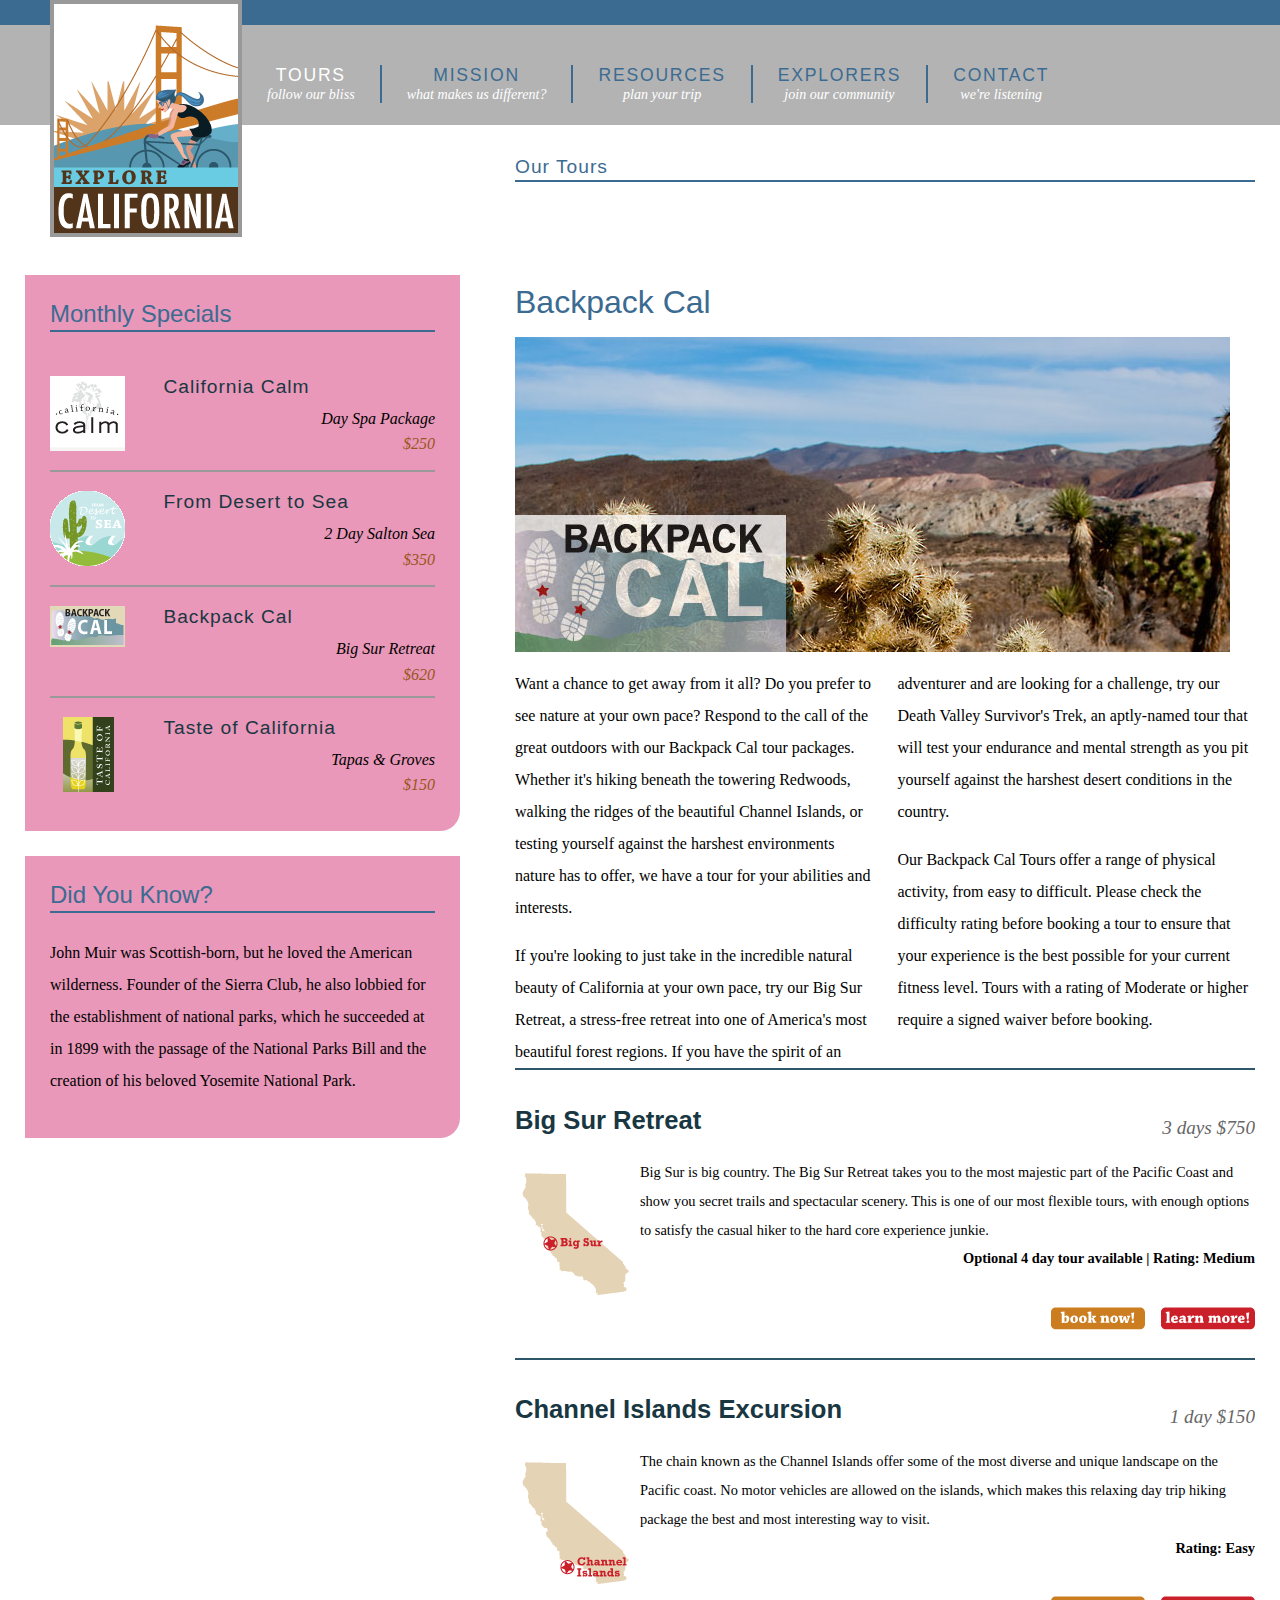
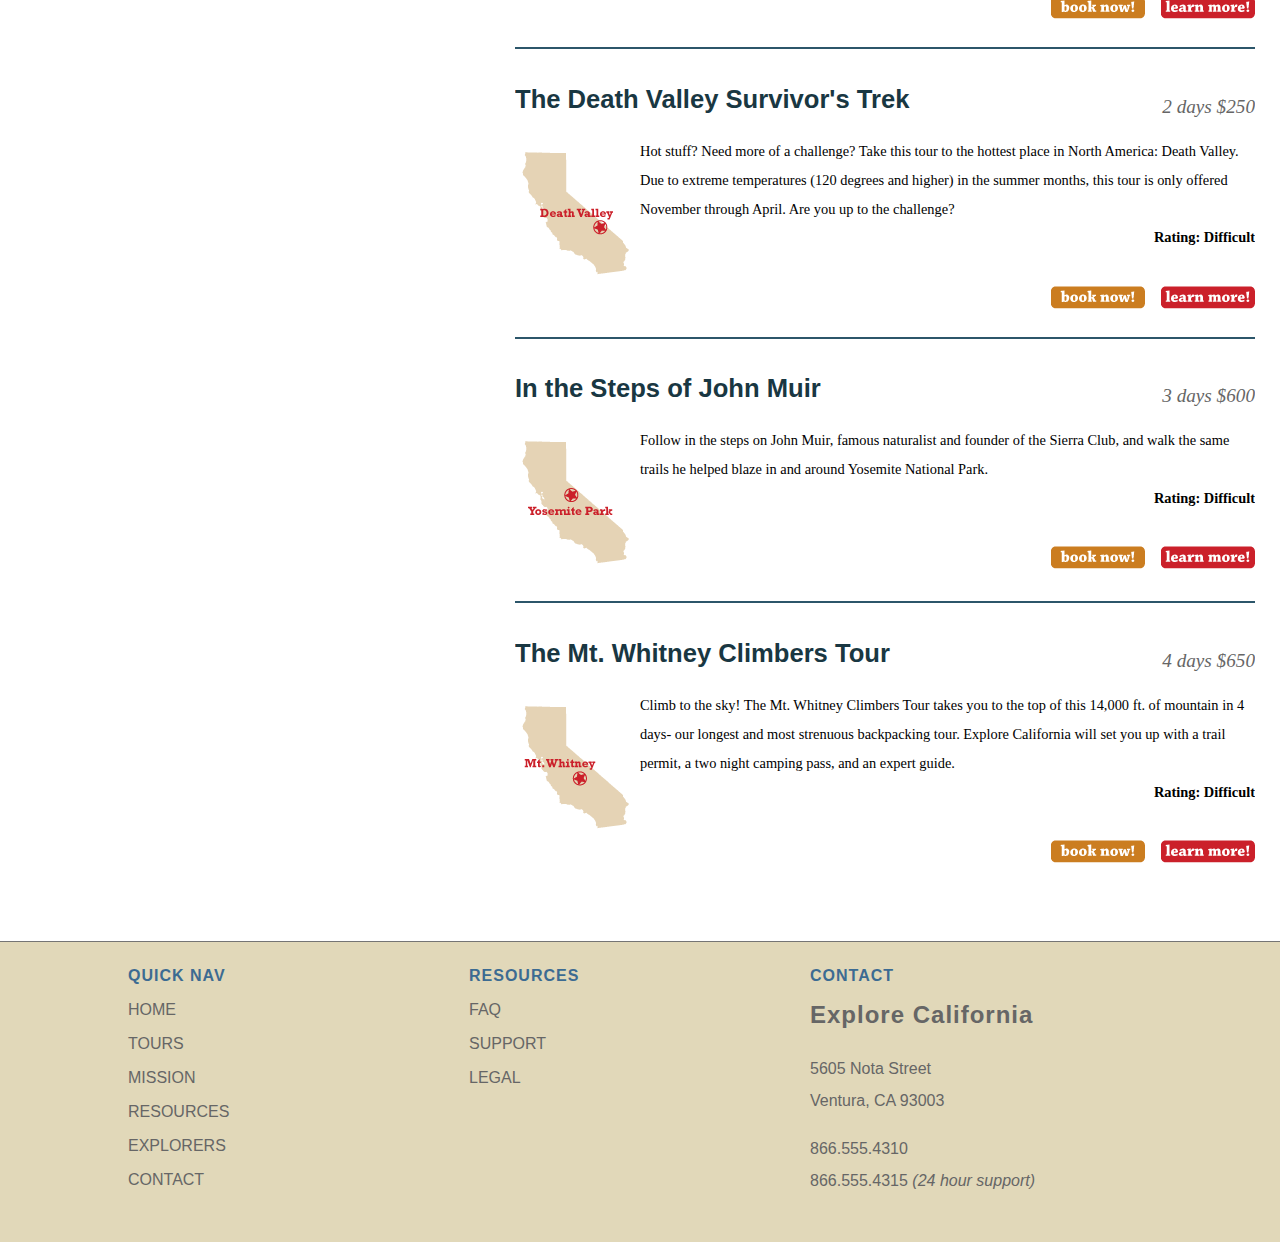
<file: tours/tour_detail_backpack.html>
<!DOCTYPE html PUBLIC "-//W3C//DTD HTML 4.01 Transitional//EN"
   "http://www.w3.org/TR/html4/loose.dtd">
<html lang="en">
  <head>
    <meta http-equiv="Content-Type" content="text/html; charset=utf-8">
    <title>Explore California: Tours - Backpack Cal</title>
    <link href="../assets/stylesheets/main.css" rel="stylesheet" type="text/css" media="all">
    <script src="../assets/javascripts/jquery-1.5.1.min.js"></script>
    <script src="../assets/javascripts/jquery-ui-1.8.10.custom.min.js"></script>
    <script src="../assets/javascripts/menus.js"></script>
  </head>
  <body>
    <div id="wrapper">

      <div id="mainHeader">
        <a href="../index.html" title="home" class="logo">
          <div id="logo">
            <h1>Explore California</h1>
          </div>
        </a>
        <div id="siteNav">
          <h1>Where do you want to go?</h1>
          <ul>
            <li><a href="../tours.html" title="Our tours" class="current">Tours <br /><span class="tagline">follow our bliss</span></a>
              <ul>
                <li><a href="../tours.html" title="Our tours">All Tours</a></li>
                <li><a href="../tours.html" title="find tours">Tours by Activity</a></li>
                <li><a href="../tours.html" title="find tours">Tours by Region</a></li>
                <li><a href="../tours.html" title="find tours">Tour Finder</a></li>
              </ul>
            </li>
            <li><a href="../mission.html" title="What we believe">Mission <br /><span class="tagline">what makes us different?</span></a></li>
            <li><a href="../resources.html" title="planning resources">Resources <br /><span class="tagline">plan your trip</span></a>
              <ul>
                <li><a href="../resources/faq.html" title="Got questions?">Tour FAQs</a></li>
                <li><a href="../resources/additional_resources.html" title="additional resources">Tour Information</a></li>
                <li><a href="../resources/terms.html" title="terms and conditions">Site Terms</a></li>
              </ul>
            </li>
            <li><a href="../explorers.html" title="Our community">Explorers <br /><span class="tagline">join our community</span></a>
              <ul>
                <li><a href="../explorers/join.html" title="join our community">Join the Explorers</a></li>
                <li><a href="../blog/index.html" title="read our blog!">Read our Blog</a></li>
                <li><a href="../explorers/gallery.html" title="contributor photos">Tour Photos</a></li>
                <li><a href="../explorers/video.html" title="check out our podcast">Video podcast</a></li>
              </ul>
            </li>
            <li><a href="../contact.html" title="contact us">Contact <br /><span class="tagline">we're listening</span></a>
              <ul>
                <li><a href="../support.html" title="need help?">Support</a></li>
              </ul>
            </li>
          </ul>
        </div>
      </div>
  
      <div id="mainContent">
        <div id="contentHeader" class="hasCrumbs">
          <h1>Our Tours</h1>
          <div id="subLinks">
            <p><a href="../tours.html" title="Browse tours">All Tours</a> &raquo; <a href="tour_detail_backpack.html" title="Browse tours">  Backpack Cal</a></p>
          </div>
        </div>
 
        <div id="mainArticle">
          <h1>Backpack Cal</h1>
          <img src="../assets/images/backpack_main.jpg" alt="Backpack Cal" class="articleImage" />
          <div class="multiCol">
            <p>Want a chance to get away from it all? Do you prefer to see nature at your own pace? Respond to the call of the great outdoors with our Backpack Cal tour packages. Whether it's hiking beneath the towering Redwoods, walking the ridges of the beautiful Channel Islands, or testing yourself against the harshest environments nature has to offer, we have a tour for your abilities and interests. </p>
            <p>If you're looking to just take in the incredible natural beauty of California at your own pace, try our Big Sur Retreat, a stress-free retreat into one of America's most beautiful forest regions. If you have the spirit of an adventurer and are looking for a challenge, try our Death Valley Survivor's Trek, an aptly-named tour that will test your endurance and mental strength as you pit yourself against the harshest desert conditions in the country. </p>
            <p>Our Backpack Cal Tours offer a range of physical activity, from easy to difficult. Please check the difficulty rating before booking a tour to ensure that your experience is the best possible for your current fitness level. Tours with a rating of Moderate or higher require a signed waiver before booking.</p>
          </div>
          
          <div id="tourDescriptions">
            <div class="tourDescription">
              <h2>Big Sur Retreat </h2>
              <h3 class="price">3 days $750</h3>
              <p><img src="../assets/images/map_bigsur.gif" alt="Backpack Cal" width="115" height="130" />Big Sur is big country. The Big Sur Retreat takes you to the most majestic part of the Pacific Coast and show you secret trails and spectacular scenery. This is one of our most flexible tours, with enough options to satisfy the casual hiker to the hard core experience junkie.<br />
              <span class="option">Optional 4 day tour available | Rating: Medium </span></p>
              <p><a href="tour_detail_bigsur.html" title="Big Sur Retreat" class="more">learn more!</a> <a href="../booking.html" title="Book Now!" class="book">book now!</a></p>
            </div>
              
            <div class="tourDescription">
              <h2>Channel Islands Excursion</h2>
              <h3 class="price">1 day $150</h3>
              <p><img src="../assets/images/map_channel.gif" alt="Backpack Cal" width="115" height="130" />The chain known as the Channel Islands offer some of the most diverse and unique landscape on the Pacific coast. No motor vehicles are allowed on the islands, which makes this relaxing day trip hiking package the best and most interesting way to visit.<br />
              <span class="option"> Rating: Easy </span></p>
              <p><a href="tour_detail_bigSur.html" title="Big Sur Retreat" class="more">learn more!</a> <a href="../booking.html" title="Book Now!" class="book">book now!</a></p>
            </div>
             
            <div class="tourDescription">
              <h2>The Death Valley Survivor's Trek</h2>
              <h3 class="price">2 days $250</h3>
              <p><img src="../assets/images/map_valley.gif" alt="Backpack Cal" width="115" height="130" />Hot stuff? Need more of a challenge? Take this tour to the hottest place in North America: Death Valley. Due to extreme temperatures (120 degrees and higher) in the summer months, this tour is only offered November through April. Are you up to the challenge?<br />
              <span class="option">Rating: Difficult</span></p>
              <p><a href="tour_detail_bigSur.html" title="Big Sur Retreat" class="more">learn more!</a> <a href="../booking.html" title="Book Now!" class="book">book now!</a></p>
            </div>
              
            <div class="tourDescription">
              <h2>In the Steps of John Muir </h2>
              <h3 class="price">3 days $600</h3>
              <p><img src="../assets/images/map_yosemite.gif" alt="Backpack Cal" width="115" height="130" />Follow in the steps on John Muir, famous naturalist and founder of the Sierra Club, and walk the same trails he helped blaze in and around Yosemite National Park.<br />
              <span class="option">Rating: Difficult </span></p>
              <p><a href="tour_detail_bigSur.html" title="Big Sur Retreat" class="more">learn more!</a> <a href="../booking.html" title="Book Now!" class="book">book now!</a></p>
            </div>
            
            <div class="tourDescription">
              <h2>The Mt. Whitney Climbers Tour</h2>
              <h3 class="price">4 days $650</h3>
              <p><img src="../assets/images/map_whitney.gif" alt="Backpack Cal" width="115" height="130" />Climb to the sky! The Mt. Whitney Climbers Tour takes you to the top of this 14,000 ft. of mountain in 4 days- our longest and most strenuous backpacking tour. Explore California will set you up with a trail permit, a two night camping pass, and an expert guide.<br />
              <span class="option">Rating: Difficult </span></p>
              <p><a href="tour_detail_bigSur.html" title="Big Sur Retreat" class="more">learn more!</a> <a href="../booking.html" title="Book Now!" class="book">book now!</a></p>
            </div>
            
          </div>
        </div>

      </div>
      
      <div id="secondaryContent">
        <div id="specials" class="callOut">
          <h1>Monthly Specials</h1>
          <h2 class="top"><img src="../assets/images/calm_bug.gif" alt="California Calm" width="75" height="75" />California Calm</h2>
          <p>Day Spa Package <br />
            <a href="../tours/tour_detail_cycle.html">$250</a></p>
          <h2><img src="../assets/images/desert_bug.gif" alt="From desert to sea" width="75" height="75" />From Desert to Sea</h2>
          <p>2 Day Salton Sea <br />
            <a href="../tours/tour_detail_cycle.html">$350</a></p>
          <h2><img src="../assets/images/backpack_bug.gif" alt="Backpack Cal" width="75" height="41" />Backpack Cal</h2>
          <p>Big Sur Retreat <br />
            <a href="../tours/tour_detail_cycle.html">$620</a></p>
          <h2><img src="../assets/images/taste_bug.gif" alt="Taste of California" width="75" height="75" />Taste of California</h2>
          <p>Tapas &amp; Groves <br />
            <a href="../tours/tour_detail_taste.html">$150</a></p>
        </div>
        <div id="trivia" class="callOut">
          <h1>Did You Know?</h1>
          <p>John Muir was Scottish-born, but he loved the American wilderness. Founder of the Sierra Club, he also lobbied for the establishment of national parks, which he succeeded at in 1899 with the passage of the National Parks Bill and the creation of his beloved Yosemite National Park.</p>
        </div>
      </div>
  
      <div id="pageFooter">
        <div id="quickLinks">
          <h1>Quick Nav</h1>
          <ul id="quickNav">
            <li><a href="../index.html" title="Our home page">Home</a></li>
            <li><a href="../tours.html" title="Explore our tours">Tours</a></li>
            <li><a href="../mission.html" title="What we think">Mission</a></li>
            <li><a href="../resources.html" title="Guidance and planning">Resources</a></li>
            <li><a href="../explorers.html" title="Join our community">Explorers</a></li>
            <li><a href="../contact.html" title="Contact and support">Contact</a></li>
          </ul>
        </div>
        <div id="footerResources">
          <h1>Resources</h1>
          <ul id="quickNav">
            <li><a href="../resources/faq.html" title="Our home page">FAQ</a></li>
            <li><a href="../support.html" title="Need help?">Support</a></li>
            <li><a href="../resources/legal.html" title="The fine print">Legal</a></li>
          </ul>
        </div>
        <div id="companyInfo">
          <h1>Contact</h1>
          <h2>Explore California</h2>
          <p>5605 Nota Street<br />
            Ventura, CA 93003</p>
          <p>866.555.4310<br />866.555.4315 <em>(24 hour support)</em></p>
        </div>
      </div>

    </div>
  </body>
</html>
</file>
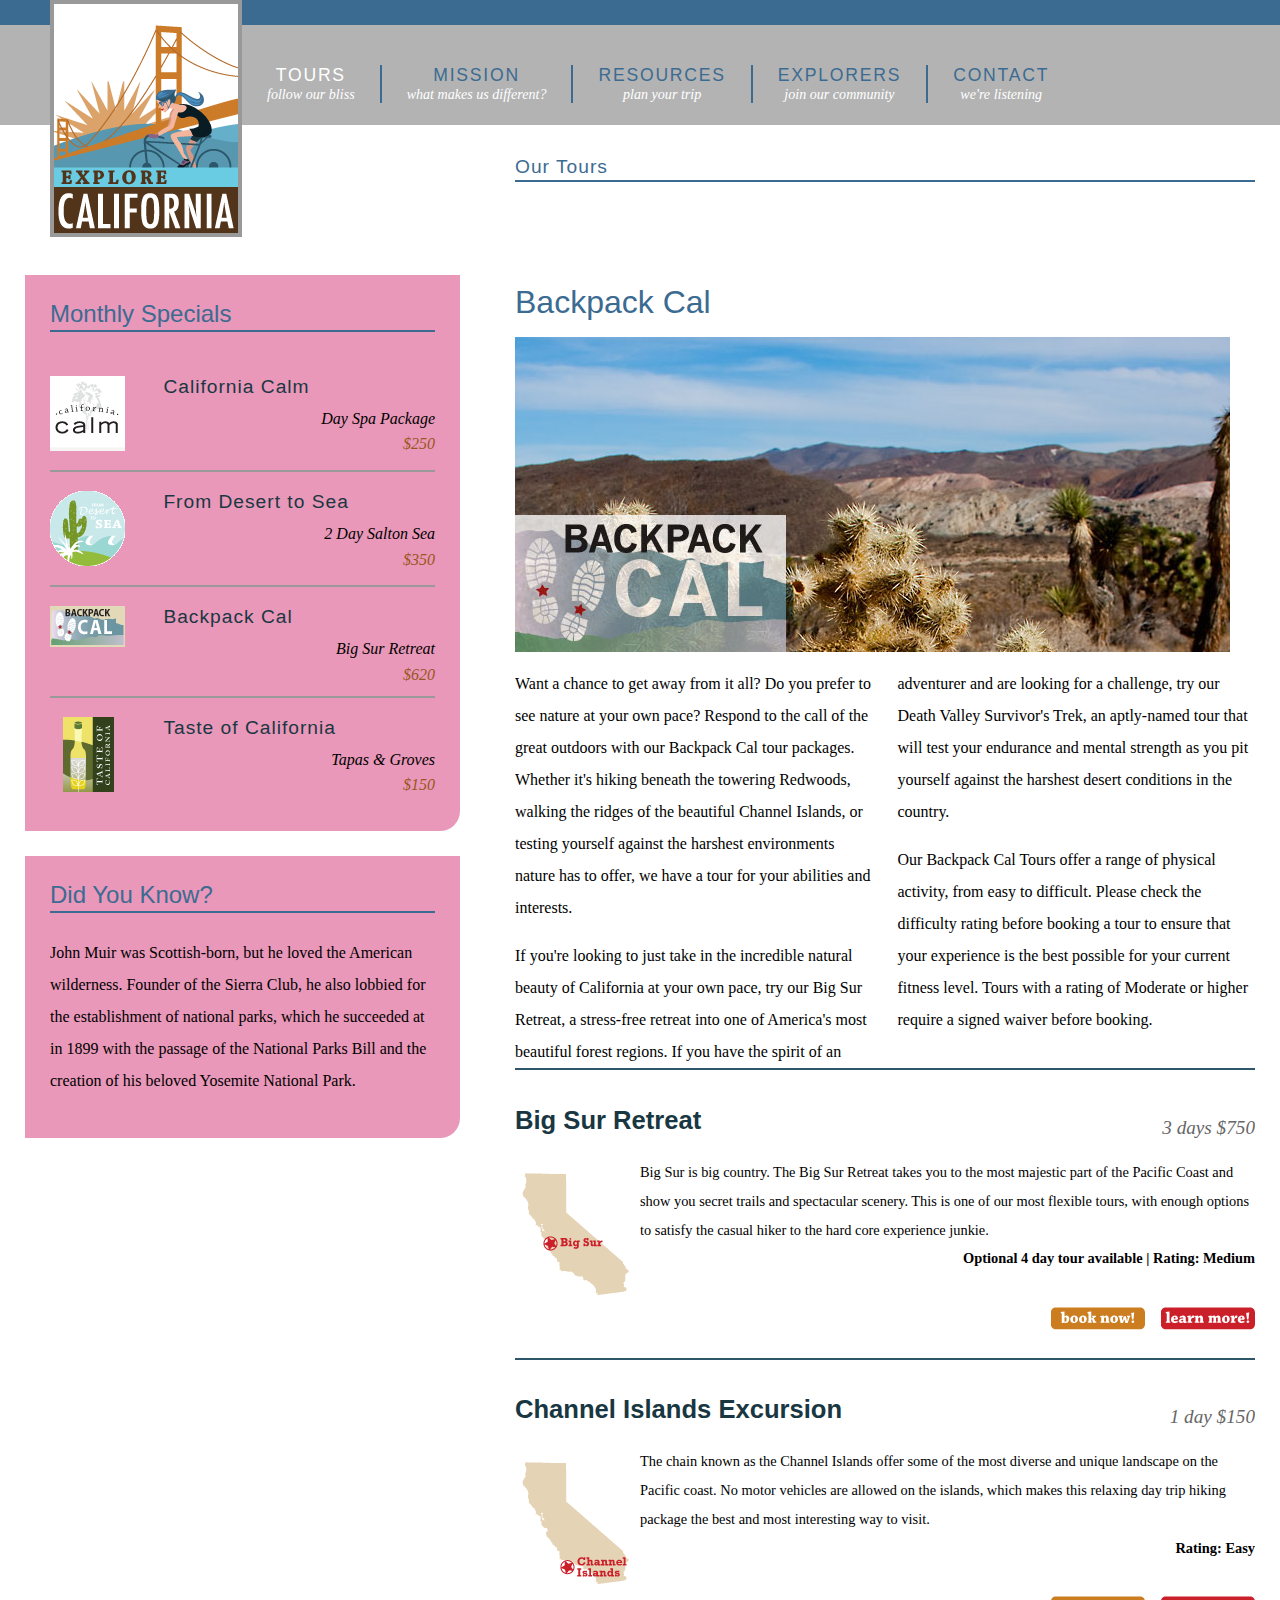
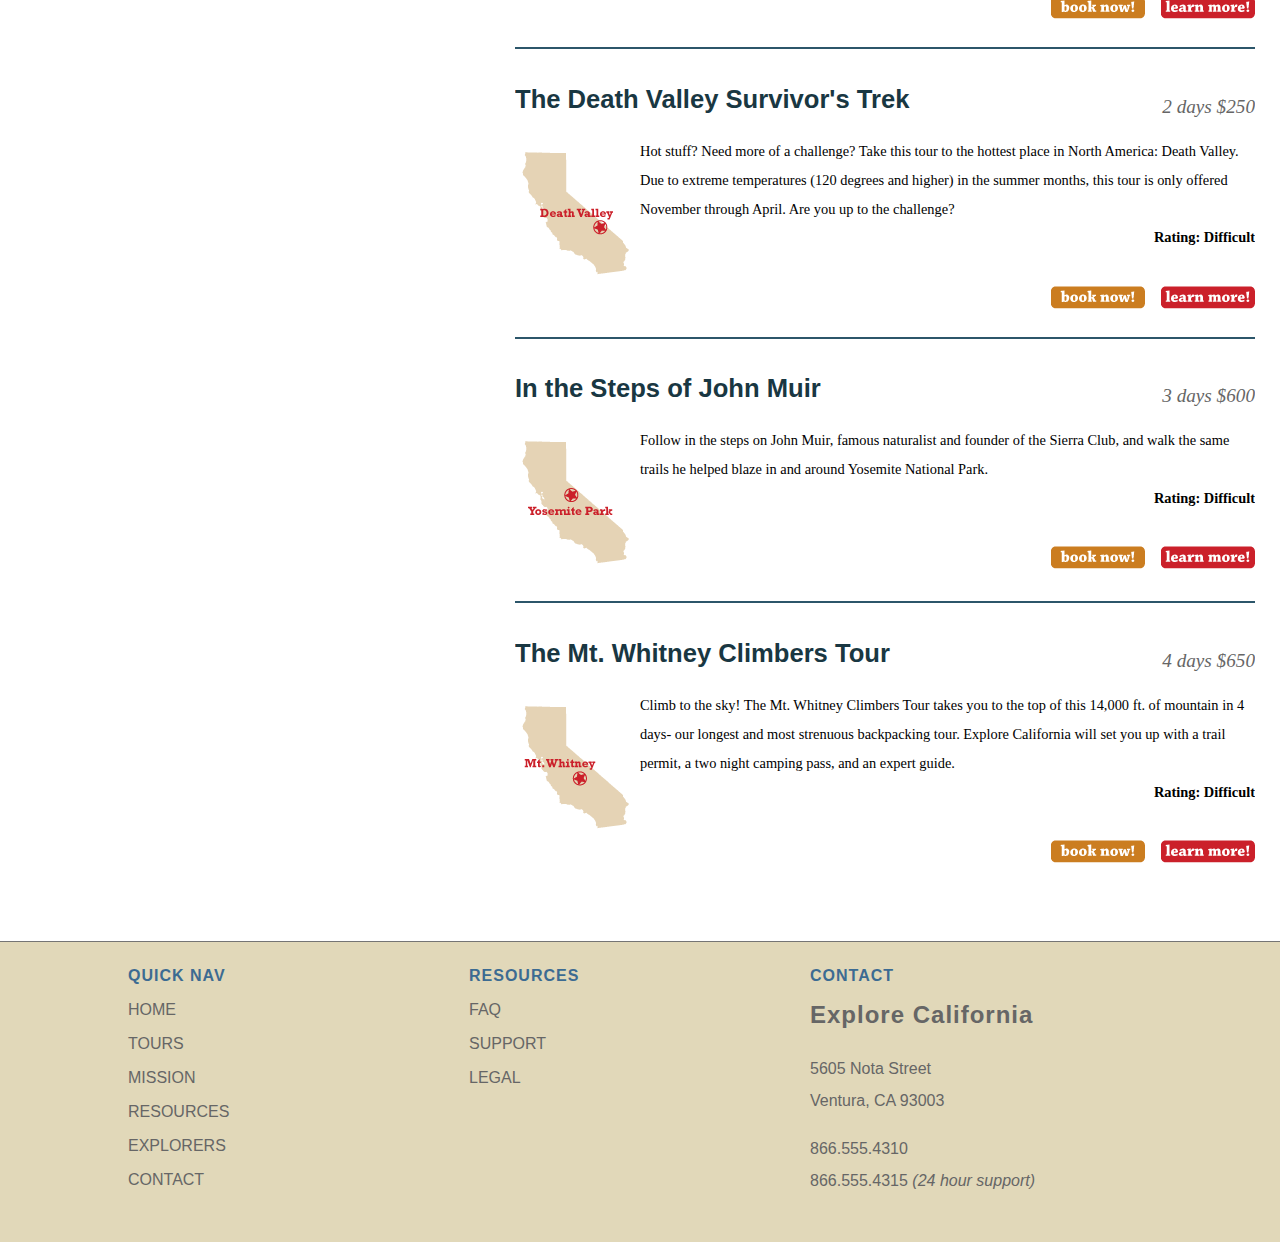
<file: tours/tour_detail_backpack_cal.html>
<!DOCTYPE html PUBLIC "-//W3C//DTD HTML 4.01 Transitional//EN"
   "http://www.w3.org/TR/html4/loose.dtd">
<html lang="en">
  <head>
    <meta http-equiv="Content-Type" content="text/html; charset=utf-8">
    <title>Explore California: Tours - Backpack Cal</title>
    <link href="../assets/stylesheets/main.css" rel="stylesheet" type="text/css" media="all">
    <script src="../assets/javascripts/jquery-1.5.1.min.js"></script>
    <script src="../assets/javascripts/jquery-ui-1.8.10.custom.min.js"></script>
    <script src="../assets/javascripts/menus.js"></script>
  </head>
  <body>
    <div id="wrapper">

      <div id="mainHeader">
        <a href="../index.html" title="home" class="logo">
          <div id="logo">
            <h1>Explore California</h1>
          </div>
        </a>
        <div id="siteNav">
          <h1>Where do you want to go?</h1>
          <ul>
            <li><a href="../tours.html" title="Our tours" class="current">Tours <br /><span class="tagline">follow our bliss</span></a>
              <ul>
                <li><a href="../tours.html" title="Our tours">All Tours</a></li>
                <li><a href="../tours.html" title="find tours">Tours by Activity</a></li>
                <li><a href="../tours.html" title="find tours">Tours by Region</a></li>
                <li><a href="../tours.html" title="find tours">Tour Finder</a></li>
              </ul>
            </li>
            <li><a href="../mission.html" title="What we believe">Mission <br /><span class="tagline">what makes us different?</span></a></li>
            <li><a href="../resources.html" title="planning resources">Resources <br /><span class="tagline">plan your trip</span></a>
              <ul>
                <li><a href="../resources/faq.html" title="Got questions?">Tour FAQs</a></li>
                <li><a href="../resources/additional_resources.html" title="additional resources">Tour Information</a></li>
                <li><a href="../resources/terms.html" title="terms and conditions">Site Terms</a></li>
              </ul>
            </li>
            <li><a href="../explorers.html" title="Our community">Explorers <br /><span class="tagline">join our community</span></a>
              <ul>
                <li><a href="../explorers/join.html" title="join our community">Join the Explorers</a></li>
                <li><a href="../blog/index.html" title="read our blog!">Read our Blog</a></li>
                <li><a href="../explorers/gallery.html" title="contributor photos">Tour Photos</a></li>
                <li><a href="../explorers/video.html" title="check out our podcast">Video podcast</a></li>
              </ul>
            </li>
            <li><a href="../contact.html" title="contact us">Contact <br /><span class="tagline">we're listening</span></a>
              <ul>
                <li><a href="../support.html" title="need help?">Support</a></li>
              </ul>
            </li>
          </ul>
        </div>
      </div>
  
      <div id="mainContent">
        <div id="contentHeader" class="hasCrumbs">
          <h1>Our Tours</h1>
          <div id="subLinks">
            <p><a href="../tours.html" title="Browse tours">All Tours</a> &raquo; <a href="tour_detail_backpack_cal.html" title="Browse tours">  Backpack Cal</a></p>
          </div>
        </div>
 
        <div id="mainArticle">
          <h1>Backpack Cal</h1>
          <img src="../assets/images/backpack_main.jpg" alt="Backpack Cal" class="articleImage" />
          <div class="multiCol">
            <p>Want a chance to get away from it all? Do you prefer to see nature at your own pace? Respond to the call of the great outdoors with our Backpack Cal tour packages. Whether it's hiking beneath the towering Redwoods, walking the ridges of the beautiful Channel Islands, or testing yourself against the harshest environments nature has to offer, we have a tour for your abilities and interests. </p>
            <p>If you're looking to just take in the incredible natural beauty of California at your own pace, try our Big Sur Retreat, a stress-free retreat into one of America's most beautiful forest regions. If you have the spirit of an adventurer and are looking for a challenge, try our Death Valley Survivor's Trek, an aptly-named tour that will test your endurance and mental strength as you pit yourself against the harshest desert conditions in the country. </p>
            <p>Our Backpack Cal Tours offer a range of physical activity, from easy to difficult. Please check the difficulty rating before booking a tour to ensure that your experience is the best possible for your current fitness level. Tours with a rating of Moderate or higher require a signed waiver before booking.</p>
          </div>
          
          <div id="tourDescriptions">
            <div class="tourDescription">
              <h2>Big Sur Retreat </h2>
              <h3 class="price">3 days $750</h3>
              <p><img src="../assets/images/map_bigsur.gif" alt="Backpack Cal" width="115" height="130" />Big Sur is big country. The Big Sur Retreat takes you to the most majestic part of the Pacific Coast and show you secret trails and spectacular scenery. This is one of our most flexible tours, with enough options to satisfy the casual hiker to the hard core experience junkie.<br />
              <span class="option">Optional 4 day tour available | Rating: Medium </span></p>
              <p><a href="tour_detail_bigsur.html" title="Big Sur Retreat" class="more">learn more!</a> <a href="../booking.html" title="Book Now!" class="book">book now!</a></p>
            </div>
              
            <div class="tourDescription">
              <h2>Channel Islands Excursion</h2>
              <h3 class="price">1 day $150</h3>
              <p><img src="../assets/images/map_channel.gif" alt="Backpack Cal" width="115" height="130" />The chain known as the Channel Islands offer some of the most diverse and unique landscape on the Pacific coast. No motor vehicles are allowed on the islands, which makes this relaxing day trip hiking package the best and most interesting way to visit.<br />
              <span class="option"> Rating: Easy </span></p>
              <p><a href="tour_detail_bigSur.html" title="Big Sur Retreat" class="more">learn more!</a> <a href="../booking.html" title="Book Now!" class="book">book now!</a></p>
            </div>
             
            <div class="tourDescription">
              <h2>The Death Valley Survivor's Trek</h2>
              <h3 class="price">2 days $250</h3>
              <p><img src="../assets/images/map_valley.gif" alt="Backpack Cal" width="115" height="130" />Hot stuff? Need more of a challenge? Take this tour to the hottest place in North America: Death Valley. Due to extreme temperatures (120 degrees and higher) in the summer months, this tour is only offered November through April. Are you up to the challenge?<br />
              <span class="option">Rating: Difficult</span></p>
              <p><a href="tour_detail_bigSur.html" title="Big Sur Retreat" class="more">learn more!</a> <a href="../booking.html" title="Book Now!" class="book">book now!</a></p>
            </div>
              
            <div class="tourDescription">
              <h2>In the Steps of John Muir </h2>
              <h3 class="price">3 days $600</h3>
              <p><img src="../assets/images/map_yosemite.gif" alt="Backpack Cal" width="115" height="130" />Follow in the steps on John Muir, famous naturalist and founder of the Sierra Club, and walk the same trails he helped blaze in and around Yosemite National Park.<br />
              <span class="option">Rating: Difficult </span></p>
              <p><a href="tour_detail_bigSur.html" title="Big Sur Retreat" class="more">learn more!</a> <a href="../booking.html" title="Book Now!" class="book">book now!</a></p>
            </div>
            
            <div class="tourDescription">
              <h2>The Mt. Whitney Climbers Tour</h2>
              <h3 class="price">4 days $650</h3>
              <p><img src="../assets/images/map_whitney.gif" alt="Backpack Cal" width="115" height="130" />Climb to the sky! The Mt. Whitney Climbers Tour takes you to the top of this 14,000 ft. of mountain in 4 days- our longest and most strenuous backpacking tour. Explore California will set you up with a trail permit, a two night camping pass, and an expert guide.<br />
              <span class="option">Rating: Difficult </span></p>
              <p><a href="tour_detail_bigSur.html" title="Big Sur Retreat" class="more">learn more!</a> <a href="../booking.html" title="Book Now!" class="book">book now!</a></p>
            </div>
            
          </div>
        </div>

      </div>
      
      <div id="secondaryContent">
        <div id="specials" class="callOut">
          <h1>Monthly Specials</h1>
          <h2 class="top"><img src="../assets/images/calm_bug.gif" alt="California Calm" width="75" height="75" />California Calm</h2>
          <p>Day Spa Package <br />
            <a href="../tours/tour_detail_cycle.html">$250</a></p>
          <h2><img src="../assets/images/desert_bug.gif" alt="From desert to sea" width="75" height="75" />From Desert to Sea</h2>
          <p>2 Day Salton Sea <br />
            <a href="../tours/tour_detail_cycle.html">$350</a></p>
          <h2><img src="../assets/images/backpack_bug.gif" alt="Backpack Cal" width="75" height="41" />Backpack Cal</h2>
          <p>Big Sur Retreat <br />
            <a href="../tours/tour_detail_cycle.html">$620</a></p>
          <h2><img src="../assets/images/taste_bug.gif" alt="Taste of California" width="75" height="75" />Taste of California</h2>
          <p>Tapas &amp; Groves <br />
            <a href="../tours/tour_detail_taste.html">$150</a></p>
        </div>
        <div id="trivia" class="callOut">
          <h1>Did You Know?</h1>
          <p>John Muir was Scottish-born, but he loved the American wilderness. Founder of the Sierra Club, he also lobbied for the establishment of national parks, which he succeeded at in 1899 with the passage of the National Parks Bill and the creation of his beloved Yosemite National Park.</p>
        </div>
      </div>
  
      <div id="pageFooter">
        <div id="quickLinks">
          <h1>Quick Nav</h1>
          <ul id="quickNav">
            <li><a href="../index.html" title="Our home page">Home</a></li>
            <li><a href="../tours.html" title="Explore our tours">Tours</a></li>
            <li><a href="../mission.html" title="What we think">Mission</a></li>
            <li><a href="../resources.html" title="Guidance and planning">Resources</a></li>
            <li><a href="../explorers.html" title="Join our community">Explorers</a></li>
            <li><a href="../contact.html" title="Contact and support">Contact</a></li>
          </ul>
        </div>
        <div id="footerResources">
          <h1>Resources</h1>
          <ul id="quickNav">
            <li><a href="../resources/faq.html" title="Our home page">FAQ</a></li>
            <li><a href="../support.html" title="Need help?">Support</a></li>
            <li><a href="../resources/legal.html" title="The fine print">Legal</a></li>
          </ul>
        </div>
        <div id="companyInfo">
          <h1>Contact</h1>
          <h2>Explore California</h2>
          <p>5605 Nota Street<br />
            Ventura, CA 93003</p>
          <p>866.555.4310<br />866.555.4315 <em>(24 hour support)</em></p>
        </div>
      </div>

    </div>
  </body>
</html>
</file>
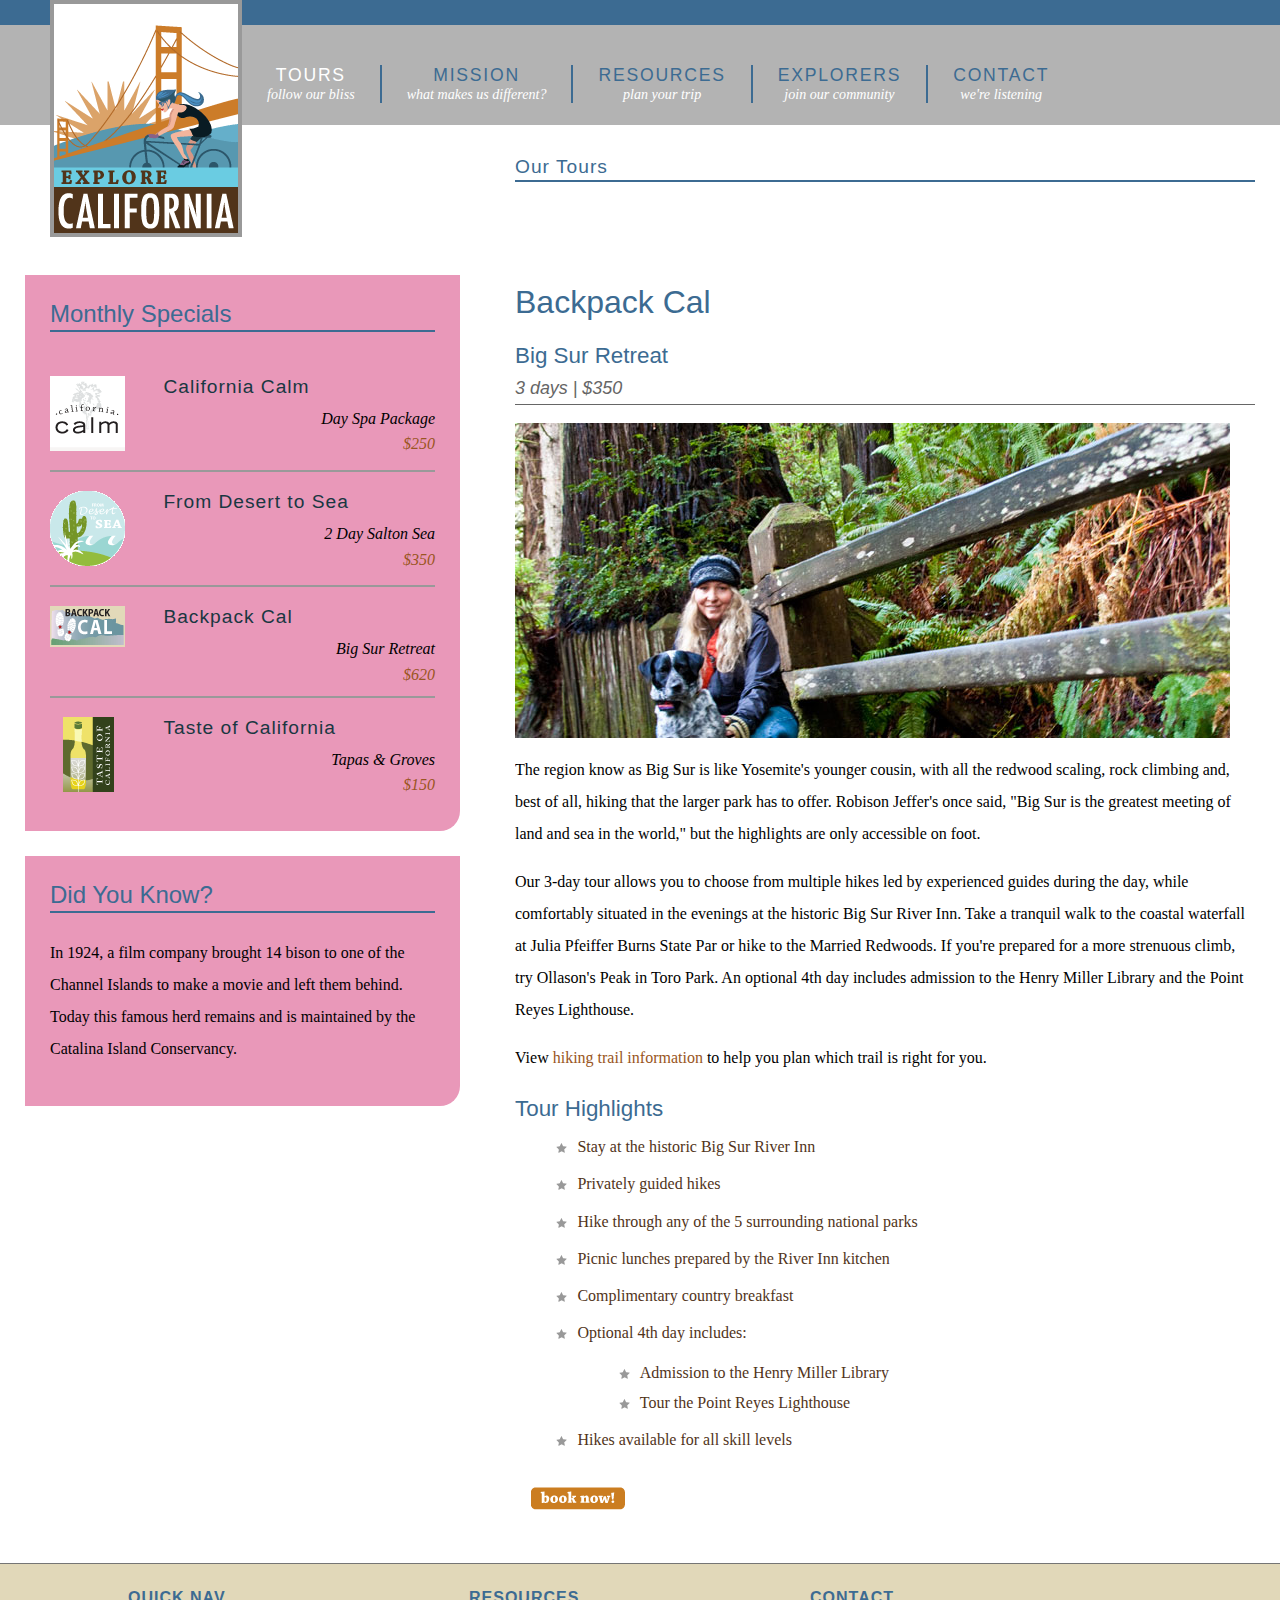
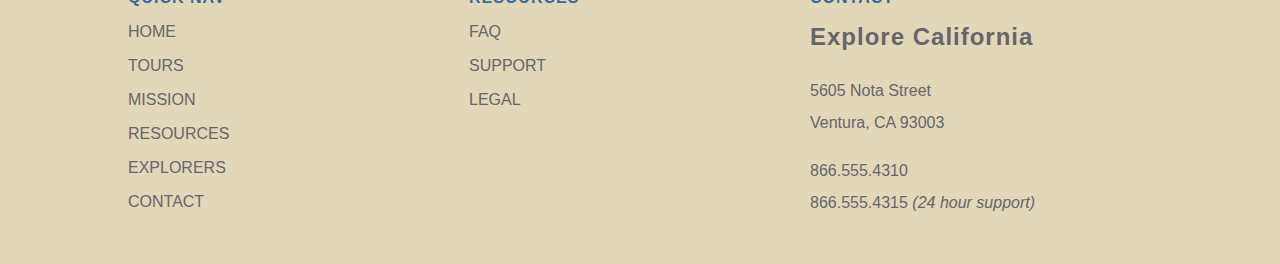
<file: tours/tour_detail_bigsur.html>
<!DOCTYPE html PUBLIC "-//W3C//DTD HTML 4.01 Transitional//EN"
   "http://www.w3.org/TR/html4/loose.dtd">
<html lang="en">
  <head>
    <meta http-equiv="Content-Type" content="text/html; charset=utf-8">
    <title>Explore California: Tour - Big Sur Retreat</title>
    <link href="../assets/stylesheets/main.css" rel="stylesheet" type="text/css" media="all">
    <script src="../assets/javascripts/jquery-1.5.1.min.js"></script>
    <script src="../assets/javascripts/jquery-ui-1.8.10.custom.min.js"></script>
    <script src="../assets/javascripts/menus.js"></script>
  </head>
  <body>
    <div id="wrapper">

      <div id="mainHeader">
        <a href="../index.html" title="home" class="logo">
          <div id="logo">
            <h1>Explore California</h1>
          </div>
        </a>
        <div id="siteNav">
          <h1>Where do you want to go?</h1>
          <ul>
            <li><a href="../tours.html" title="Our tours" class="current">Tours <br /><span class="tagline">follow our bliss</span></a>
              <ul>
                <li><a href="../tours.html" title="Our tours">All Tours</a></li>
                <li><a href="../tours.html" title="find tours">Tours by Activity</a></li>
                <li><a href="../tours.html" title="find tours">Tours by Region</a></li>
                <li><a href="../tours.html" title="find tours">Tour Finder</a></li>
              </ul>
            </li>
            <li><a href="../mission.html" title="What we believe">Mission <br /><span class="tagline">what makes us different?</span></a></li>
            <li><a href="../resources.html" title="planning resources">Resources <br /><span class="tagline">plan your trip</span></a>
              <ul>
                <li><a href="../resources/faq.html" title="Got questions?">Tour FAQs</a></li>
                <li><a href="../resources/additional_resources.html" title="additional resources">Tour Information</a></li>
                <li><a href="../resources/terms.html" title="terms and conditions">Site Terms</a></li>
              </ul>
            </li>
            <li><a href="../explorers.html" title="Our community">Explorers <br /><span class="tagline">join our community</span></a>
              <ul>
                <li><a href="../explorers/join.html" title="join our community">Join the Explorers</a></li>
                <li><a href="../blog/index.html" title="read our blog!">Read our Blog</a></li>
                <li><a href="../explorers/gallery.html" title="contributor photos">Tour Photos</a></li>
                <li><a href="../explorers/video.html" title="check out our podcast">Video podcast</a></li>
              </ul>
            </li>
            <li><a href="../contact.html" title="contact us">Contact <br /><span class="tagline">we're listening</span></a>
              <ul>
                <li><a href="../support.html" title="need help?">Support</a></li>
              </ul>
            </li>
          </ul>
        </div>
      </div>
  
      <div id="mainContent">
        <div id="contentHeader" class="hasCrumbs">
          <h1>Our Tours</h1>
          <div id="subLinks">
            <p><a href="../tours.html" title="Browse tours">All Tours</a> &raquo; <a href="tour_detail_backpack_cal.html" title="Browse tours">  Backpack Cal</a> &raquo; <a href="tour_detail_bigsur.html" title="Browse tours">  Big Sur Retreat</a></p>
          </div>
        </div>
 
        <div id="mainArticle"> <h1>Backpack Cal</h1>
          <h2>Big Sur Retreat<span class="tourCost">3 days | $350</span></h2>
          <img src="../assets/images/big_sur.jpg" alt="Big Sur" width="715" height="315" class="articleImage">
          <p>The region know as Big Sur is like Yosemite's younger cousin, with all the redwood scaling, rock climbing and, best of all, hiking that the larger park has to offer. Robison Jeffer's once said, &quot;Big Sur is the greatest meeting of land and sea in the world,&quot; but the highlights are only accessible on foot.</p>
          <p>Our 3-day tour allows you to choose from multiple hikes led by experienced guides during the day, while comfortably situated in the evenings at the historic Big Sur River Inn. Take a tranquil walk to the coastal waterfall at Julia Pfeiffer Burns State Par or hike to the Married Redwoods. If you're prepared for a more strenuous climb, try Ollason's Peak in Toro Park. An optional 4th day includes admission to the Henry Miller Library and the Point Reyes Lighthouse.</p>
          <p>View <a href="tour_detail_bigsur_trails.html">hiking trail information</a> to help you plan which trail is right for you.</p>
      
          <h2>Tour Highlights</h2>
          <ul>
            <li>Stay at the historic Big Sur River Inn</li>
            <li>Privately guided hikes </li>
            <li>Hike through any of the 5 surrounding national parks</li>
            <li>Picnic lunches prepared by the River Inn kitchen</li>
            <li>Complimentary country breakfast</li>
            <li>Optional 4th day includes:
              <ul>
                <li>Admission to the Henry Miller Library</li>
                <li>Tour the Point Reyes Lighthouse</li>
              </ul>
            </li>
            <li>Hikes available for all skill levels      </li>
          </ul>
          <p><a href="../booking.html" title="Book now!" class="book detail">Book Now!</a></p>
        </div>
      </div>
  
      <div id="secondaryContent">
        <div id="specials" class="callOut">
          <h1>Monthly Specials</h1>
          <h2 class="top"><img src="../assets/images/calm_bug.gif" alt="California Calm" width="75" height="75" />California Calm</h2>
          <p>Day Spa Package <br />
            <a href="../tours/tour_detail_cycle.html">$250</a></p>
          <h2><img src="../assets/images/desert_bug.gif" alt="From desert to sea" width="75" height="75" />From Desert to Sea</h2>
          <p>2 Day Salton Sea <br />
            <a href="../tours/tour_detail_cycle.html">$350</a></p>
          <h2><img src="../assets/images/backpack_bug.gif" alt="Backpack Cal" width="75" height="41" />Backpack Cal</h2>
          <p>Big Sur Retreat <br />
            <a href="../tours/tour_detail_cycle.html">$620</a></p>
          <h2><img src="../assets/images/taste_bug.gif" alt="Taste of California" width="75" height="75" />Taste of California</h2>
          <p>Tapas &amp; Groves <br />
            <a href="../tours/tour_detail_taste.html">$150</a></p>
        </div>
      
        <div id="trivia" class="callOut">
          <h1>Did You Know?</h1>
          <p>In 1924, a film company brought 14 bison to one of the Channel Islands to make a movie and left them behind. Today this famous herd remains and is maintained by the Catalina Island Conservancy.</p>
        </div>
      </div>

      <div id="pageFooter">
        <div id="quickLinks">
          <h1>Quick Nav</h1>
          <ul id="quickNav">
            <li><a href="../index.html" title="Our home page">Home</a></li>
            <li><a href="../tours.html" title="Explore our tours">Tours</a></li>
            <li><a href="../mission.html" title="What we think">Mission</a></li>
            <li><a href="../resources.html" title="Guidance and planning">Resources</a></li>
            <li><a href="../explorers.html" title="Join our community">Explorers</a></li>
            <li><a href="../contact.html" title="Contact and support">Contact</a></li>
          </ul>
        </div>
        <div id="footerResources">
          <h1>Resources</h1>
          <ul id="quickNav">
            <li><a href="../resources/faq.html" title="Our home page">FAQ</a></li>
            <li><a href="../support.html" title="Need help?">Support</a></li>
            <li><a href="../resources/legal.html" title="The fine print">Legal</a></li>
          </ul>
        </div>
        <div id="companyInfo">
          <h1>Contact</h1>
          <h2>Explore California</h2>
          <p>5605 Nota Street<br />
            Ventura, CA 93003</p>
          <p>866.555.4310<br />866.555.4315 <em>(24 hour support)</em></p>
        </div>
      </div>
    
    </div>
  </body>
</html>
</file>
<file: assets/stylesheets/main.css>
@charset "UTF-8";

/*style sheet for Explore California

©2012 lynda.com
This style sheet may be reused for personal education only
any reuse, educational or otherwise, without the expressed 
consent of lynda.com is prohibited.*/

/* -------- color guide ----------
#3c6b92 : main blue
#6acce2 : light blue
#2c566a : teal accent
#193742 : dark blue
#e1d8b9 : sand accent
#cb7d20 : orange accent
#51341a : brown
#995522 : dark orange (used for links or high contrast accents)
#cb202a : red accent (this color does not encode well, use only for small accents)
#896287 : purple
*/

/* to jump to a specific section search for the unique character pair at the front of each TOC section 
  <<<tip, highlight the special character and use the shortcut for Find Selection Cntr/Cmd + Shift + G >> */
  
  /* ----- Style sheet TOC ----------------
      ^1 Global constants
    ^2 Global classes
    ^3 Home page layout
    ^4 Base Layout styles
    ^5 Region detail styles
      ^5a Header
      ^5b Navigation
      ^5c Main Content
        ^5d data tables
        ^5e spotlight region
        ^5f forms
      ^5g Secondary Content
      ^5h Footer
*/


/* ^1 --------------------------- global constants -------------------------*/
/*limited reset*/
html, body, div, h1, h2, h3, h4, h5, h6, p, blockquote, address, span, em, strong, img, ol, ul, li {
  margin: 0;
  padding: 0;
  border: 0;
}

a:link, a:visited {
  color: #952;
  text-decoration: none;
}
a:hover, a:active {
  color: #cb7d20;
  border-bottom: 1px dashed #cb7d20;
}
p + h1 {
  margin-top: 1em;
  padding-top: 1em;
  border-top: 2px solid #999;
}
p {
  font-size: 1em;
  line-height: 2;
  margin: 0 0 1em;
}

body {
  font: 100% Georgia, "Times New Roman", Times, serif;
  background: #3C6B92;
}

/* ^2 ------ global classes -------- */
.clear {
  clear: both;
}
span.accent {
  display: block;
  text-align: right;
}
#mainContent img.articleImage {
  display: block;
  margin: 1em 0;
}
.callOut {
  background: #e998b9; /*#e1d8b9;*/
  padding: 25px;
  margin-bottom: 25px;
  -webkit-border-top-left-radius: 0px;
  -webkit-border-top-right-radius: 0px;
  -webkit-border-bottom-right-radius: 20px;
  -webkit-border-bottom-left-radius: 0px;
  -moz-border-radius-topleft: 0px;
  -moz-border-radius-topright: 0px;
  -moz-border-radius-bottomright: 20px;
  -moz-border-radius-bottomleft: 0px;
  border-top-left-radius: 0px;
  border-top-right-radius: 0px;
  border-bottom-right-radius: 20px;
  border-bottom-left-radius: 0px;
  width: 385px;
}
/* ^3 ------------- home page specfic layout styles ----------- */
#home #wrapper {
  background: #000 url(../images/home_page_back.jpg) no-repeat 0 100px;
}
#actionCall {
  height: 328px;
  clear: both;
  border-top: 1px solid #757575;
}
#actionCall h1{
  font: normal 2.8em Helvetica, Arial, sans-serif;
  color: #fff;
  text-shadow: 1px 0px 0px #000;
  filter: dropshadow(color=#000000, offx=1, offy=0); 
  margin: 70px 0 0 607px;
  letter-spacing:1px;
}
#actionCall a:link, #actionCall a:visited{
  border: none;
  width: 285px;
  height: 55px;
  background: url(../images/tour_badge.png) no-repeat;
  display:block;
  margin: 70px 0 0 783px;
}
#actionCall a:hover, #actionCall a:active{
  background-position: left bottom;
}
#actionCall h2{
  text-indent:-1000em;
}
#home #contentWrapper{
  margin: 0 25px;
  padding: 25px;
  background: #fff;
  background: rgba(255,255,255, 0.9);
  float: left;
  width: 1180px;
}
#home #mainContent {
  float: right;
  width: 700px;
  padding-right: 0;
  margin-right: 0;
}
#home #secondaryContent {
  float: left;
  width: 400px;
  margin-top: 0;
}
#home #mainContent h1, #home #secondaryContent h1 {
  margin: 1em 0 .5em;
  padding-top: 2em;
  border-top: 2px solid #999;
}
#home #mainContent h1:first-child, #home #secondaryContent h1:first-child {
  border: none;
  padding-top: 0;
  margin: 0 0 .25em;
}
#home #mainContent p + h1 {
  margin-top: 1em;
  padding-top: 1em;
  border-top: 2px solid #999;
}
#home #mainContent p {
  font-size: 1em;
  line-height: 2;
  margin: 1em 0;
}
#home #mainContent p.spotlight{
  padding-right: 200px;
  background: url(../images/cycle_logo.png) no-repeat top right;
}
#home video {
  margin: 1em 0;
}
#home p.videoText {
  width: 525px;
}
/* ^4 --------------------- base layout styles ------------------- */
#wrapper {
   position: relative;
  padding: 0;
  width: 1280px;
  margin: 25px auto 0;
  background: #fff;
  text-align: left;
  z-index: 1; /*fix for IE menu issues*/
}
#mainHeader {
  position: relative;
  float: left;
  z-index: 2; /*fix for IE menu issues*/
}
#mainContent {
  float: right;
  width: 740px;
  margin-right: 25px;
  overflow: hidden;
}
#secondaryContent {
  float: left;
  margin-top: 150px;
  width: 440px;
  padding-left: 25px;
}
#pageFooter {
  background: #e1d8b9;
  clear:both;
  overflow: auto;
  border-top: 1px solid #757575;
  height: 300px;
  width: 100%;
}
/* ^5----------------------- region-detail styles ------------------------ */
/*  header  ^5a*/

#mainHeader a.logo:hover {
  border: none;
}
#mainHeader a.logo{
  width: 192px;
  height: 237px;
  display: block;
  background: url(../images/logo.gif) no-repeat;
  position: absolute;
  top: -25px;
  left: 50px;
  text-indent: -1000em;
  z-index: 2000;
}

/* navigation ^5b*/
#siteNav h1 {
  display: none;
}
#siteNav ul {
  list-style: none;
  padding:0;
  margin:0;
  float: left;
}
#siteNav > ul {
  height: 100px;
  background-color: #b3b3b3;
  width: 1038px; /*add padding-left for total width*/
  padding-left: 242px; /*allow logo to clear*/
}
#siteNav ul > li {
  float: left;
  margin:2.5em 0 0;
  padding: 0;
  position: relative;
}
#siteNav li a:link, #siteNav li a:visited{
  display: block;
  padding: 0 25px;
  border-right: 2px solid #3c6b92;
  font: 1.1em Helvetica, Arial, sans-serif;
  text-transform: uppercase;
  color: #3c6b92;
  text-align: center;
  letter-spacing: .1em;
}
#siteNav li a.current, #siteNav li a.current:hover {
  color: #fff;
  cursor: default;
}
#siteNav li a:hover, #siteNav li a:active{
  color: #fff;
  border-bottom: none;
}
#siteNav li a:link span.tagline, #siteNav li a:visited span.tagline{
  font: italic .8em Georgia, "Times New Roman", Times, serif;
  color: #fff;
  text-transform: none;
  padding-top: .5em;
  letter-spacing: 0;
}
#siteNav li:last-child a{
  border-right: none;
}
#siteNav li ul {
  position: absolute;
  top: 30px;
  left: auto;
  display: none;
  -webkit-box-shadow: 2px 2px 5px #333;
  -moz-box-shadow: 2px 2px 5px #333;
  box-shadow: 2px 2px 5px #333;
  -moz-border-radius-topleft: 0px;
  -moz-border-radius-topright: 0px;
  -moz-border-radius-bottomright: 10px;
  -moz-border-radius-bottomleft: 10px;
  border-top-left-radius: 0px;
  border-top-right-radius: 0px;
  border-bottom-right-radius: 10px;
  border-bottom-left-radius: 10px; 
  width: 100%;
  background: #fff;
}
.no-js #siteNav li:hover ul, .no-js #siteNav li ul:hover{
  display: block;
}
#siteNav li ul li {
  float:none;
  padding: 0;
  margin:0;
}
#siteNav li ul a:link, #siteNav li ul a:visited {
  font:normal .7em Helvetica, Arial, sans-serif;
  line-height: 2.5em;
  text-align: center;
  color: #3c6b92;
  padding: 0 1em;
  display:block;
  border-right: none;
  letter-spacing: 0;
  border-bottom: 1px solid #3c6b92;
}
#siteNav li ul a:hover, #siteNav li ul a:active {
  color: #fff;
  background: #3c6b92;
}
/* mainContent ^5c */
#mainContent #contentHeader {
  margin-bottom: 6em;
}
/* keep headlines the same when crumbs are present */
#wrapper #mainContent div.hasCrumbs {
  margin-bottom: 4em;
}
#mainContent #contentHeader h1 {
  font: normal 1.2em Helvetica, Helvetica, Arial, sans-serif;
  padding-bottom: .1em;
  letter-spacing: 1px;
  border-bottom: 2px solid #3c6b92;
  color: #3c6b92;
  margin-top: 1.6em;
}
#mainContent #contentHeader #subLinks {
  display: none;
}
#mainContent h2{
  font: normal 1.4em Helvetica, Helvetica, Arial, sans-serif;
  color: #3c6b92;
  margin: 1em 0 0;
}
#mainContent h3{
  font: bold 1.2em Helvetica, Helvetica, Arial, sans-serif;
  color: #3c6b92;
  margin: 1em 0 0;
}
#mainContent #mainArticle {
  margin-bottom: 50px;
  float: left;
}
#mainContent #mainArticle pre {
  font-family: "Lucida Sans Unicode", "Lucida Grande", sans-serif;
  font-size: .9em;
  padding: 25px;
  background: #eee;
  border: 1px solid #ccc;
  margin-left: 25px;
  -webkit-border-top-left-radius: 0px;
  -webkit-border-top-right-radius: 0px;
  -webkit-border-bottom-right-radius: 20px;
  -webkit-border-bottom-left-radius: 0px;
  -moz-border-radius-topleft: 0px;
  -moz-border-radius-topright: 0px;
  -moz-border-radius-bottomright: 20px;
  -moz-border-radius-bottomleft: 0px;
  border-top-left-radius: 0px;
  border-top-right-radius: 0px;
  border-bottom-right-radius: 20px;
  border-bottom-left-radius: 0px;
  display: block;
}
#mainContent #mainArticle .multiCol {
  -moz-column-count: 2;
  -moz-column-gap: 25px;
  -webkit-column-count: 2;
  -webkit-column-gap: 25px;
  column-count: 2;
  column-gap: 25px;
}
#mainContent #mainArticle h1{
  font: normal 2em Helvetica, Arial, sans-serif;
  color: #3c6b92;
  margin: 1.2em 0 .2em;
}
#mainContent #mainArticle #supportOptions h2{
  font: normal 1.4em Helvetica, Arial, sans-serif;
  color: #2c566a;
}
#mainContent #mainArticle h2 span.tourCost {
  font-size: .8em;
  color: #666;
  font-style: italic;
  margin-top: .5em;
  display: block;
  border-bottom: 1px solid #666;
  padding-bottom: .25em;
  margin-bottom: 1em;
}
#mainContent #mainArticle ul {
  list-style: none;
  margin: 1em 0;
  padding: 0;
}
#mainContent #mainArticle ul ul{
  margin: 1.4em 0 1em 0;
}
#mainContent #mainArticle li {
  margin: 0 0 1.2em 2.4em;
  padding: 0 0 0 24px;
  background: url(../images/star_bullet.gif) no-repeat 0 2px;
  font-size: 1em;
  color: #51341a;
}
#mainContent #mainArticle li li{
  font-size: 100%;
  margin-bottom: .7em;
}
#mainContent #mainArticle ul.faqNav{
  -moz-column-count: 3;
    -moz-column-gap: 16px;
    -webkit-column-count: 3;
    -webkit-column-gap: 16px;
    column-count: 3;
    column-gap: 16px;
   padding: 0;
   width: 650px;
}
#mainContent #mainArticle ul.faqNav li{
  background: none;
  padding: 0;
  font-size: .8em;
}
#mainContent #mainArticle ul.faqNav a{
  background: #cb7d20;
  padding: 5px;
  font-family: Helvetica, Arial, sans-serif;
  color: #fff;
  width: 100%;
  display: block;
  text-align: center;
}
#mainContent #mainArticle ul.faqNav a:hover{
  background: #952;
  border: none;
}
#mainContent div.tourDescription {
  border-top: 2px solid #2c566a;
  float: left;
  clear: left;
  padding: 10px 0;
  margin-bottom: 15px;
}
#mainContent .tourDescription h2 {
  font-size: 1.6em;
  color: #193742;
  font-weight: bold;
  margin-bottom: .5em;
  clear: right;
}
#mainContent .tourDescription h3.price {
  font-size: 1.2em;
  font-family: Georgia, "Times New Roman", Times, serif;
  color: #666;
  font-weight: normal;
  font-style: italic;
  text-align: right;
  clear: right;
  margin: -1.6em 0 1em;
}
#mainContent .tourDescription p {
  font-size: .9em;
  line-height: 2;
}
#mainContent .tourDescription span.option {
  font-weight: bold;
  text-align: right;
  display:block;
}
#mainContent .tourDescription img {
  float: left;
  padding: 10px 10px 10px 0;
}
#mainContent .tourDescription a.more {
  display:block;
  float: right;
  width: 95px;
  height: 30px;
  background: url(../images/more_bug.gif) no-repeat left top;
  text-indent: -1000em;
  margin: 15px 0 0 15px;
}
#mainContent a.book {
  display:block;
  float: right;
  width: 95px;
  height: 30px;
  background: url(../images/book_bug.gif) no-repeat left top;
  text-indent: -1000em;
  margin: 15px 0 0 15px;
}
#mainContent a.detail {
  float: left;
}
#mainContent .tourDescription a.more:hover,#mainContent a.book:hover{
  background-position: right top;
  border: none;
}
#mainContent #mainArticle dl.faq {
  margin-bottom: 1em;
  padding-bottom: 1em;
  border-bottom: 1px solid #999;
}
#mainContent #mainArticle dl.faq dt {
  font: normal bold .9em Helvetica, Arial, sans-serif;
  padding: 0;
  margin: 1em 0 .5em;
  color: #333;
  letter-spacing: 1px;
}
#mainContent #mainArticle dl.faq dd {
  font-size: .9em;
  line-height: 1.4;
  color: #333;
  text-align: justify;
  margin: 0;
  padding: 0 0 0 2em;
}
#mainContent #mainArticle p a.top {
  text-align: right;
  padding-left: 30px;
  background: url(../images/return_top.gif) no-repeat;
  line-height: 20px;
  float: right;
}
#mainContent #mainArticle p a.top:hover {
  border: none;
  color: #333;
}
/* data tables ^5d */
/*simple tables*/
#mainContent table.simple {
  width: 90%;
  background: #c3cebc;
  border: none;
  margin: 1em 0 1em;
  border: 1px solid #666;
  border-collapse: collapse;
}
#mainContent table.small {
  width: 60%;
  border: none;
  margin: 1em 0 1em;
}
#mainContent table.simple thead{
  background: #555;
  border-bottom: 1px solid #000;
}
#mainContent table.simple thead th{
  font-size: .8em;
  font-weight: normal;
  text-align: left;
  padding: 0 10px;
  line-height: 2.6em;
  color: #fff;
}
#mainContent table.simple caption {
  text-transform: uppercase;
  font-weight: bold;
  font-size: 1.2em;
  text-align: left;
  font-family: Helvetica, Arial, sans-serif;
}
#mainContent table.simple caption time {
  font-size: .6em;
  font-style: italic;
  text-align: right;
  text-transform: lowercase;
  position: relative;
  right: 0;
  top: -1.4em;
  display: block;
}

#mainContent table.simple th, #mainContent table.simple td {
  font-family: Helvetica, Helvetica, Arial, sans-serif;
  font-size: .8em;
  padding-left: 1em;
  text-align: left;
  line-height: 3;
}
#mainContent table.simple td {
  border: 1px solid #666;
}
#mainContent table.small td {
  border: none;
}
#mainContent table.simple tr:nth-child(odd) {
  background: #e1d8b9;
}
/*complex tables*/
#mainContent table.complex {
  width: 95%;
  margin: 1em auto 1em;
  font-family: Helvetica, Helvetica, Arial, sans-serif;
  font-size: 0.9em;
  border-collapse: collapse;
  border: 1px solid #333;
  background: #e1d8b9;
}
#mainContent table.complex caption {
  text-transform: uppercase;
  font-weight: bold;
  font-size: 1.2em;
  text-align: left;
  font-family: Helvetica, Arial, sans-serif;
}
#mainContent table.complex th{
  font-size: 1em;
  font-weight: normal;
  text-align: left;
  padding: 0 10px;
  line-height: 2.6em;
  color: #FFF;
  background: #555;
  border-bottom: 1px solid #000;
}
#mainContent table.complex thead {
  background: url(../images/thead_back.gif) repeat-x left top;
  height: 40px;
}
#mainContent table.complex thead th {
  background: none;
  color: #000;
  text-align:left;
  border: 1px solid #333;
}
#mainContent table.complex td {
  padding: 0 10px;
  border: 1px solid #333;
  font-size: .8em;
}

#mainContent #trailType, #mainContent #trailPath, #mainContent #trailRating {
  background: #fff;
}
/* form styling ^5f */
#mainContent #mainArticle form p {
  color: #193742;
  margin: 0 0 20px 20px;
}
#mainContent #mainArticle form p.subHead {
  margin: 0 0 0 20px;
  clear: both;
}
#mainContent #mainArticle form label.subHead {
  display: block;
  float: none;
  margin: 0;
  width: auto;
}
#mainContent form {
  font: normal .9em Arial, Helvetica, sans-serif;
  color: #193742;
}
#mainContent fieldset {
  padding: 40px 20px 20px 20px;
  margin: 0 0 2em;
  background-color: #e1d8b9;
  width: 650px;
  border: none;
  position: relative;
  -webkit-border-top-left-radius: 20px;
  -webkit-border-top-right-radius: 0px;
  -webkit-border-bottom-right-radius: 0px;
  -webkit-border-bottom-left-radius: 0px;
  -moz-border-radius-topleft: 20px;
  -moz-border-radius-topright: 0px;
  -moz-border-radius-bottomright: 0px;
  -moz-border-radius-bottomleft: 0px;
  border-top-left-radius: 20px;
  border-top-right-radius: 0px;
  border-bottom-right-radius: 0px;
  border-bottom-left-radius: 0px;
}
#mainContent fieldset legend {
  padding: 0;
  margin: 0;
  color: #51341a;
}
#mainContent legend strong {
  position: absolute;
  margin-left: 20px;
  margin-top: 10px;
  font-size: 1.2em;
}
#mainContent input[type="text"], #mainContent input[type="email"],#mainContent input[type="password"],#mainContent input[type="tel"],#mainContent input[type="url"]{
  width: 350px;
  padding-right: 25px;
}
#mainContent textarea {
  width: 500px;
  height: 150px;
}
#mainContent form label{
  width: 80px;
  float: left;
  clear: left;
  margin-right: .50em;
}
#mainContent form label.inline {
  width: auto;
  float: none;
}

#mainContent #mainArticle form ol{
  list-style:none;
  margin: 0;
  padding: 0;
}
#mainContent #mainArticle form li {
  background: none;
  margin: 0;
  padding: 0;
}
#mainContent form input[required]{
  border-right: 4px solid #cb202a;
}
/*contact form*/
#mainContent form#frmContact .col1 {
  float: left;
  padding-left: 20px;
  margin-right: 20px;
  width: 160px;
  margin-bottom: 1em;
}
#mainContent form#frmContact .col2, #mainContent form#frmContact .col3 {
  float: left;
  margin-right: 20px;
  width: 170px;
}
#mainContent form#frmContact div p {
  margin: 0 0 .5em 0;
}
#mainContent form#frmContact div label {
  font-size: .9em;
  display: inline;
  float: none;
}
/* secondaryContent ^5g */
#secondaryContent h1 {
  font: normal 1.5em Helvetica, Arial, sans-serif;
  font-weight: normal;
  color: #3c6b92;
  padding-bottom: .1em;
  margin-bottom: 1em;
  border-bottom: 2px solid #3c6b92;
}
#secondaryContent #specials h2 {
  font-size: 1.2em;
  font-family: Helvetica, Arial, sans-serif;
  color: #193742;
  margin-bottom: 0;
  border-top: 2px solid #999;
  padding-top: 1em;
  font-weight: normal;
  clear: both;
  letter-spacing:1px;
}
#secondaryContent #specials h2.top {
  border:none;
  margin-top: 1em;
}
#secondaryContent #specials p {
  font-style: italic;
  text-align: right;
  margin: .5em 0;
  line-height: 1.6;
}
#secondaryContent #specials img {
  float: left;
  padding-bottom: 1em;
  padding-right: 2em;
}
/* footer region ^5h */  
#pageFooter div {
  float: left;
  width: 341px;
  padding-top: 25px;
}
#pageFooter div:first-child {
  margin-left: 128px;
}
#pageFooter div h1{
  font-family: Helvetica, Arial, sans-serif;
  font-size: 1em;
  letter-spacing:1px;
  color: #3c6b92;
  text-transform: uppercase;
  margin-bottom: 1em;
}
#pageFooter div h2{
  font-family: Helvetica, Arial, sans-serif;
  font-size: 1.5em;
  letter-spacing:1px;
  color: #666;
  margin-bottom: 1em;
}
#pageFooter div p{
  font-family: Helvetica, Arial, sans-serif;
  font-size: 1em;
  margin-bottom: 1em;
  color: #666;
}
#pageFooter div ul{
  list-style: none;
  margin: 0;
  padding:0;
}
#pageFooter div li {
  margin-bottom: 1em;
}
#pageFooter div li a:link, #pageFooter div li a:visited {
  font-family: Helvetica, Arial, sans-serif;
  text-transform: uppercase;
  color: #666;
}
#pageFooter div li a:hover, #pageFooter div li a:active {
  color: #fff;
  border: none;
}
</file>
